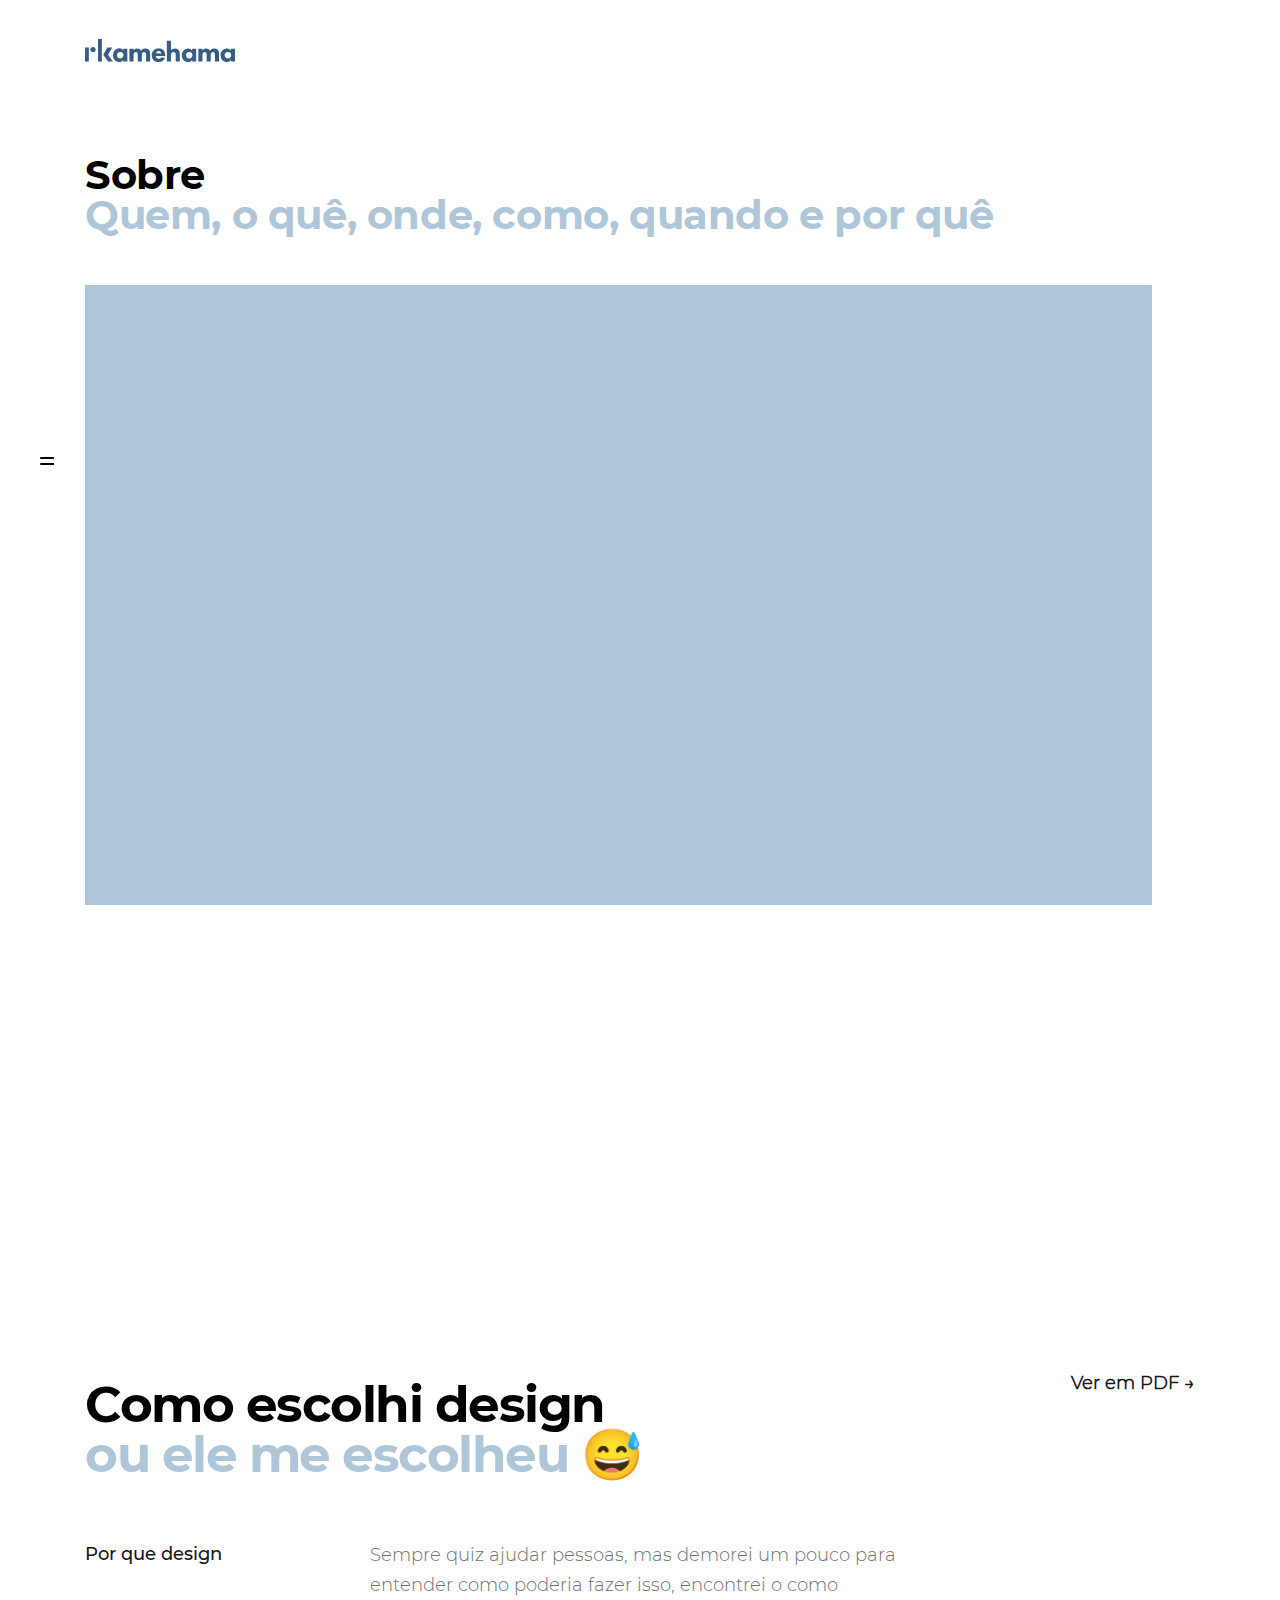
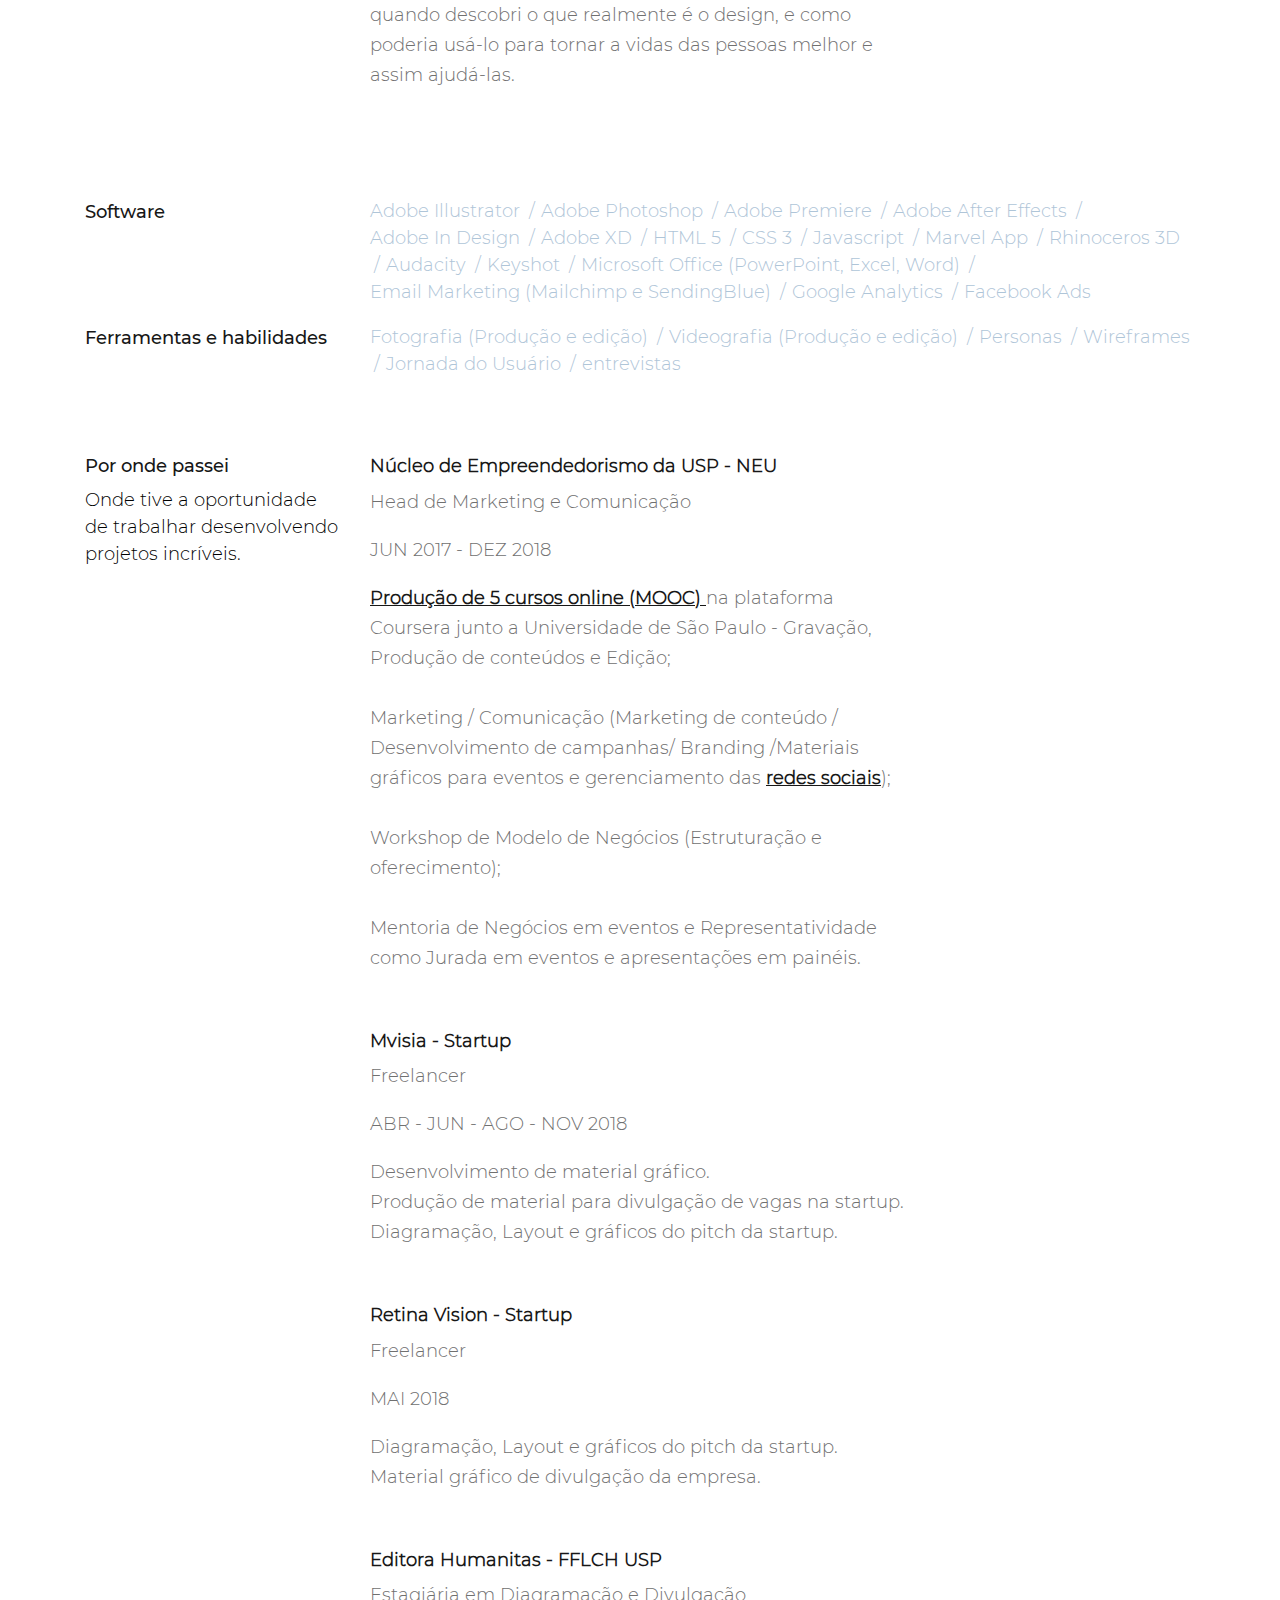
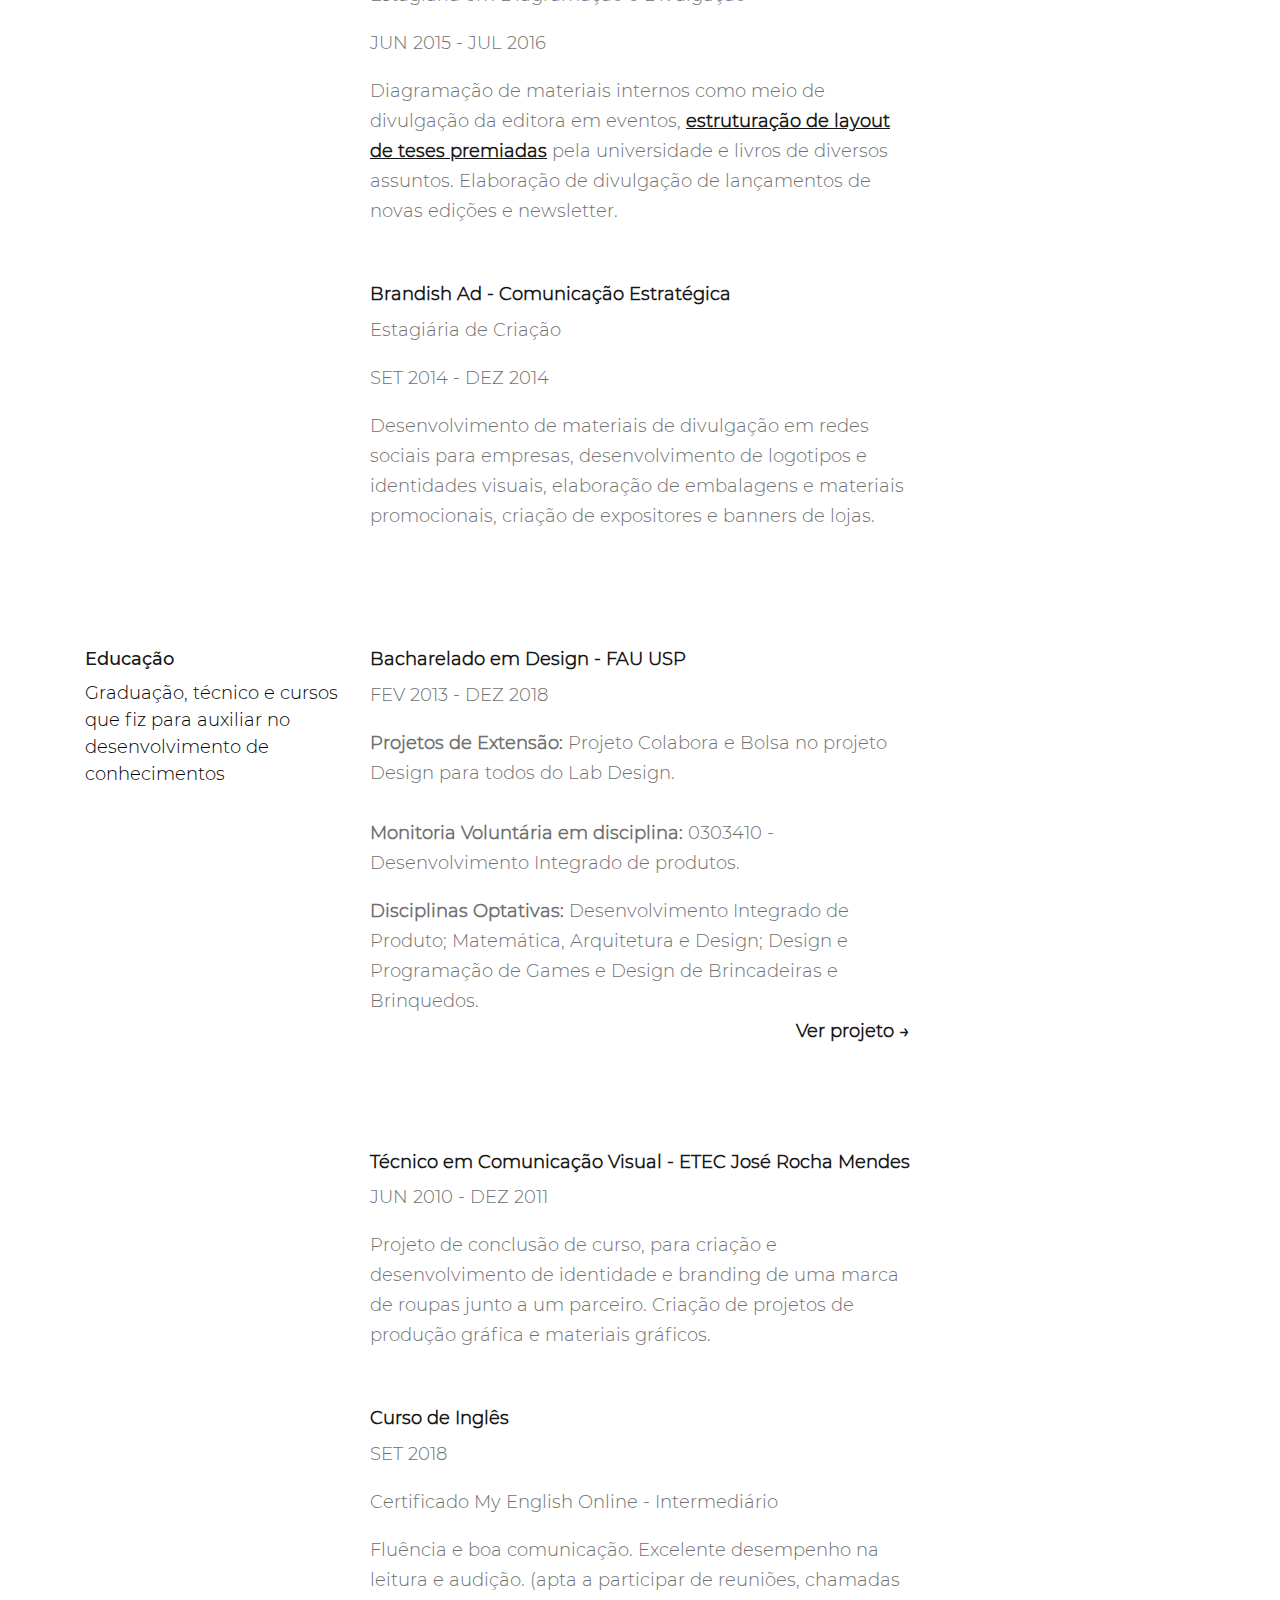
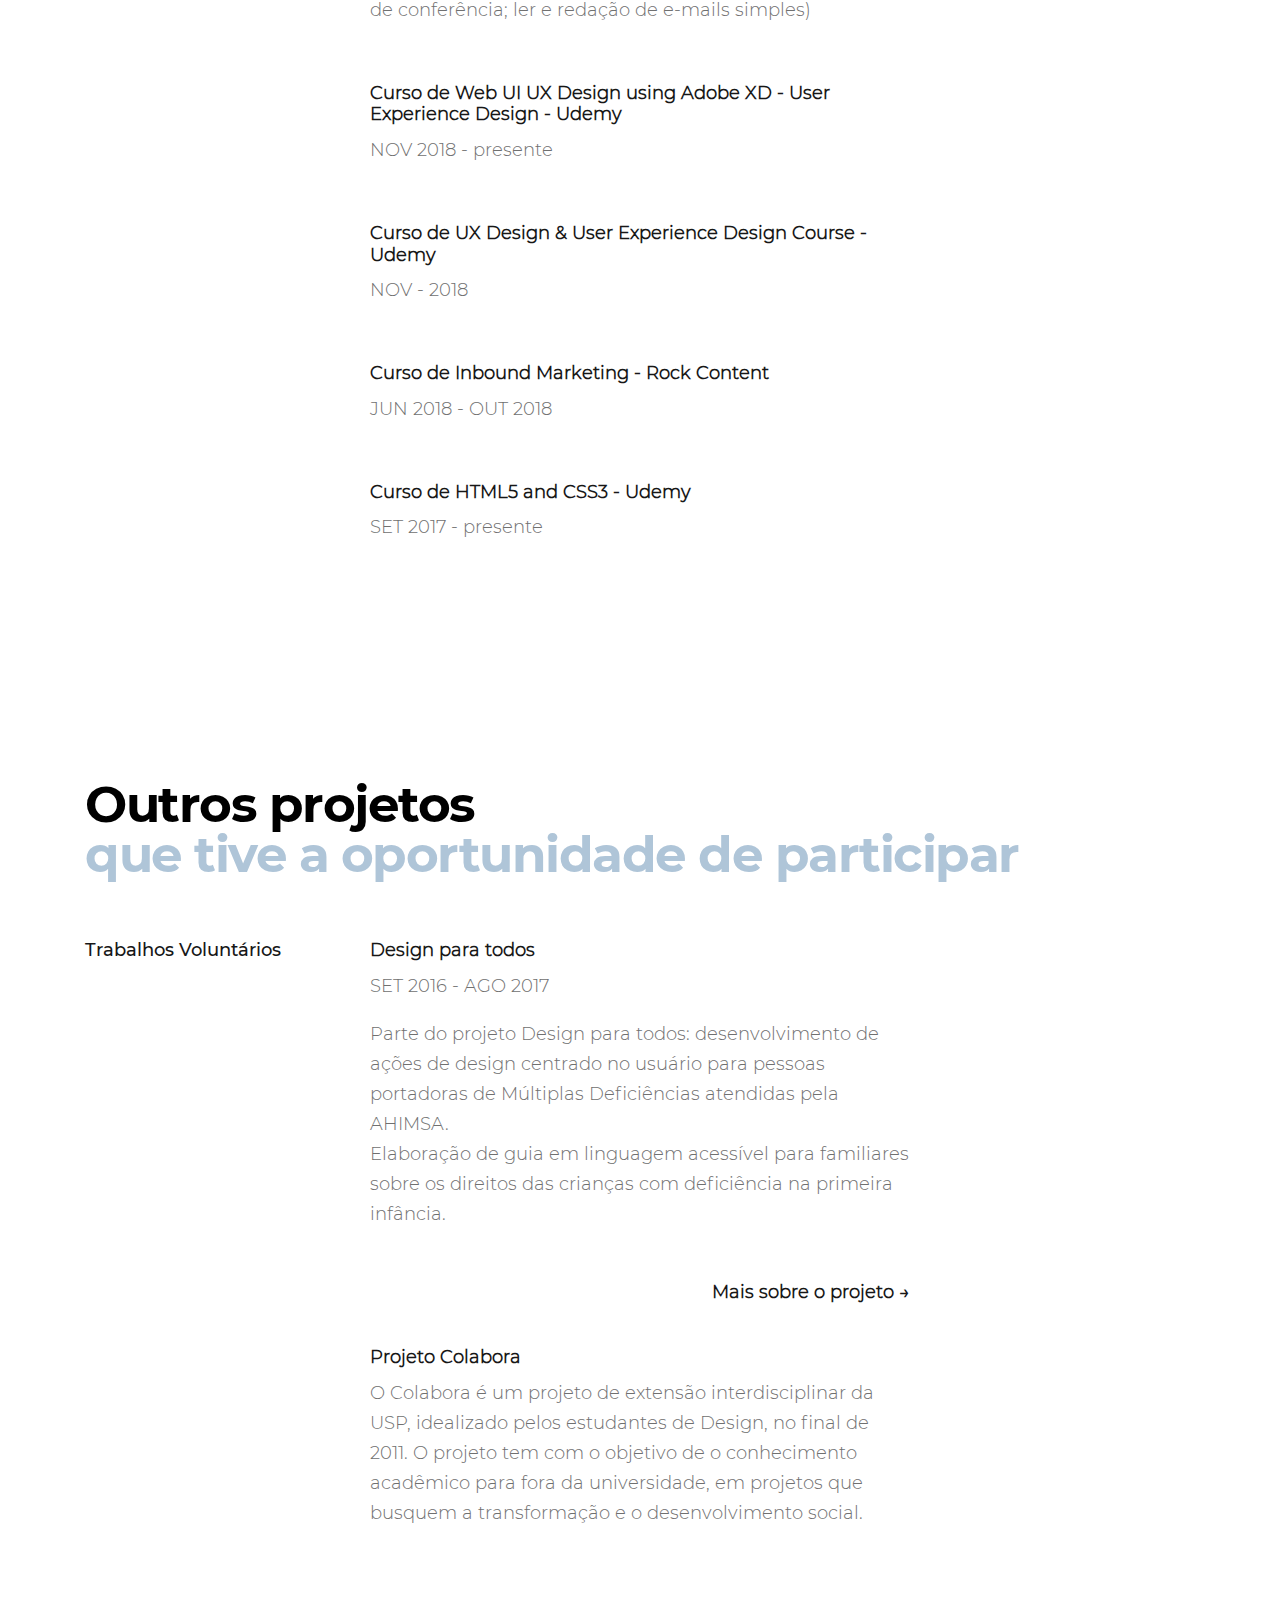
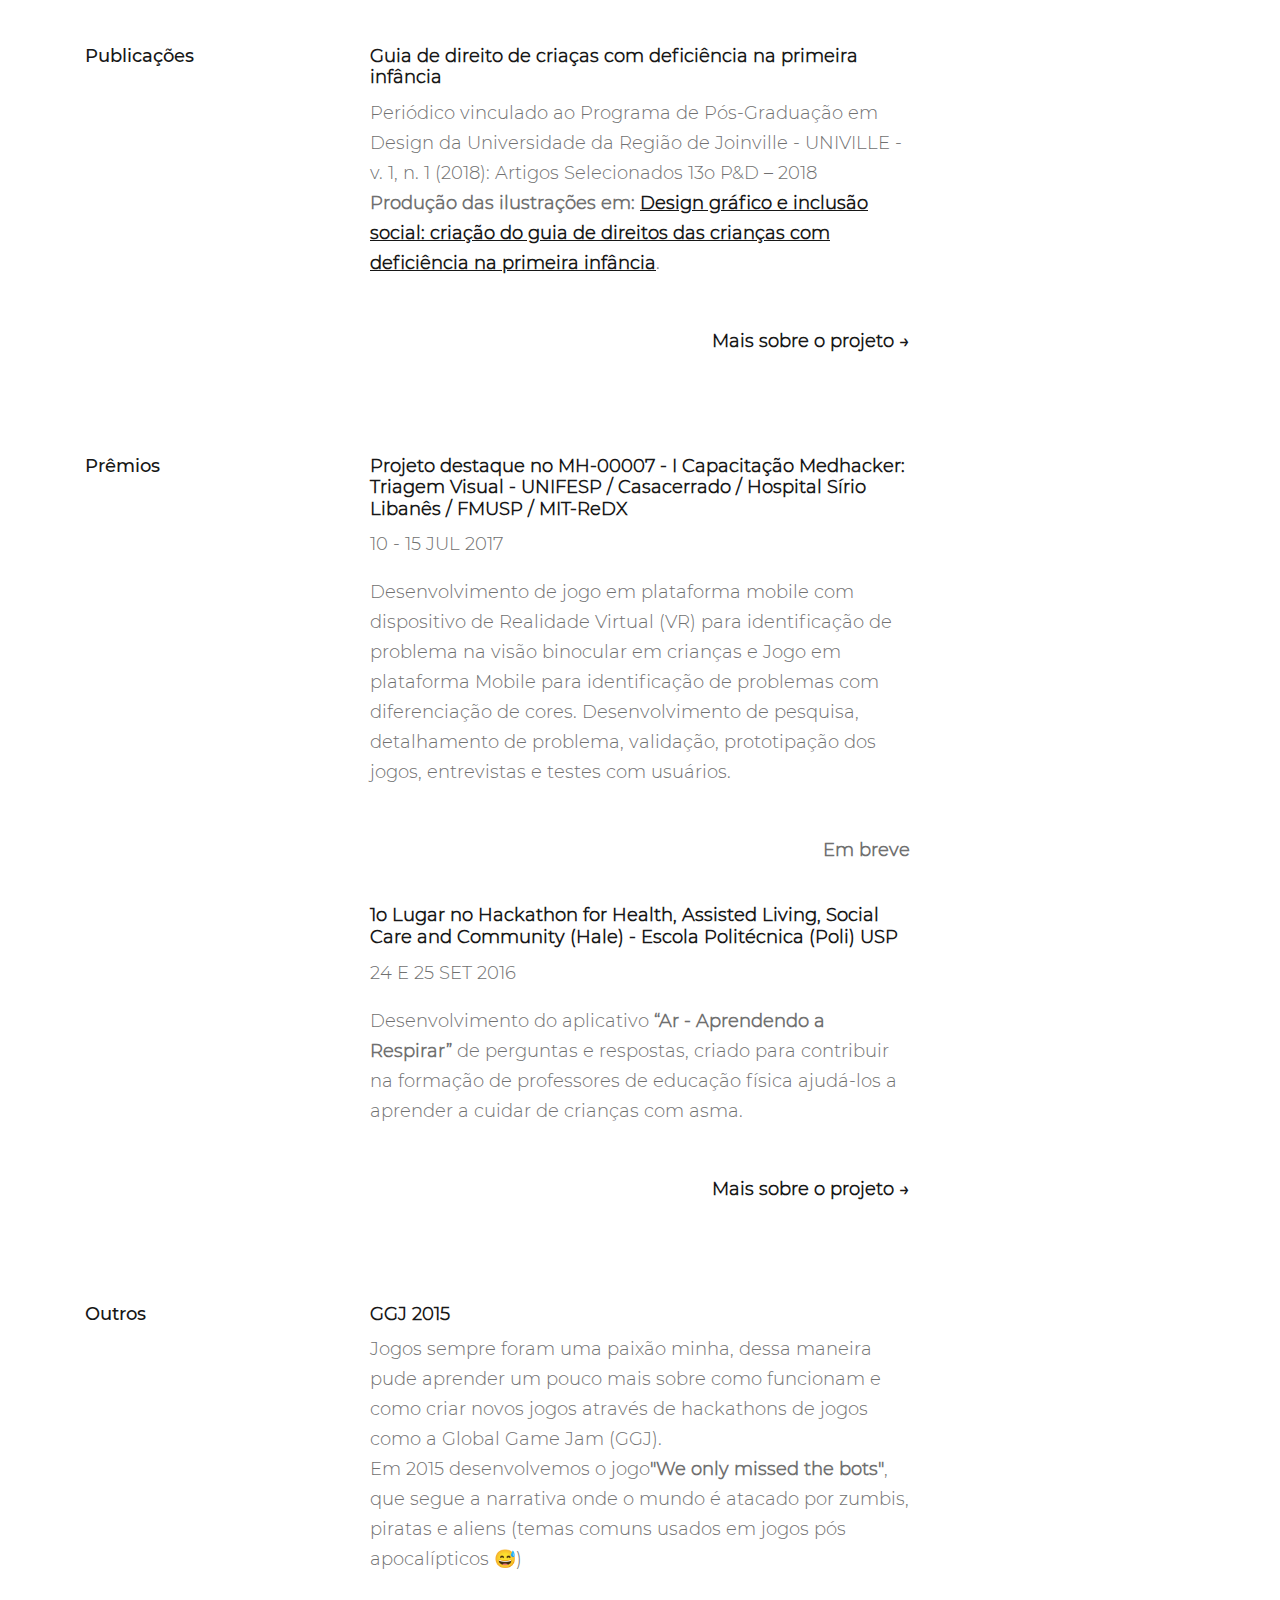
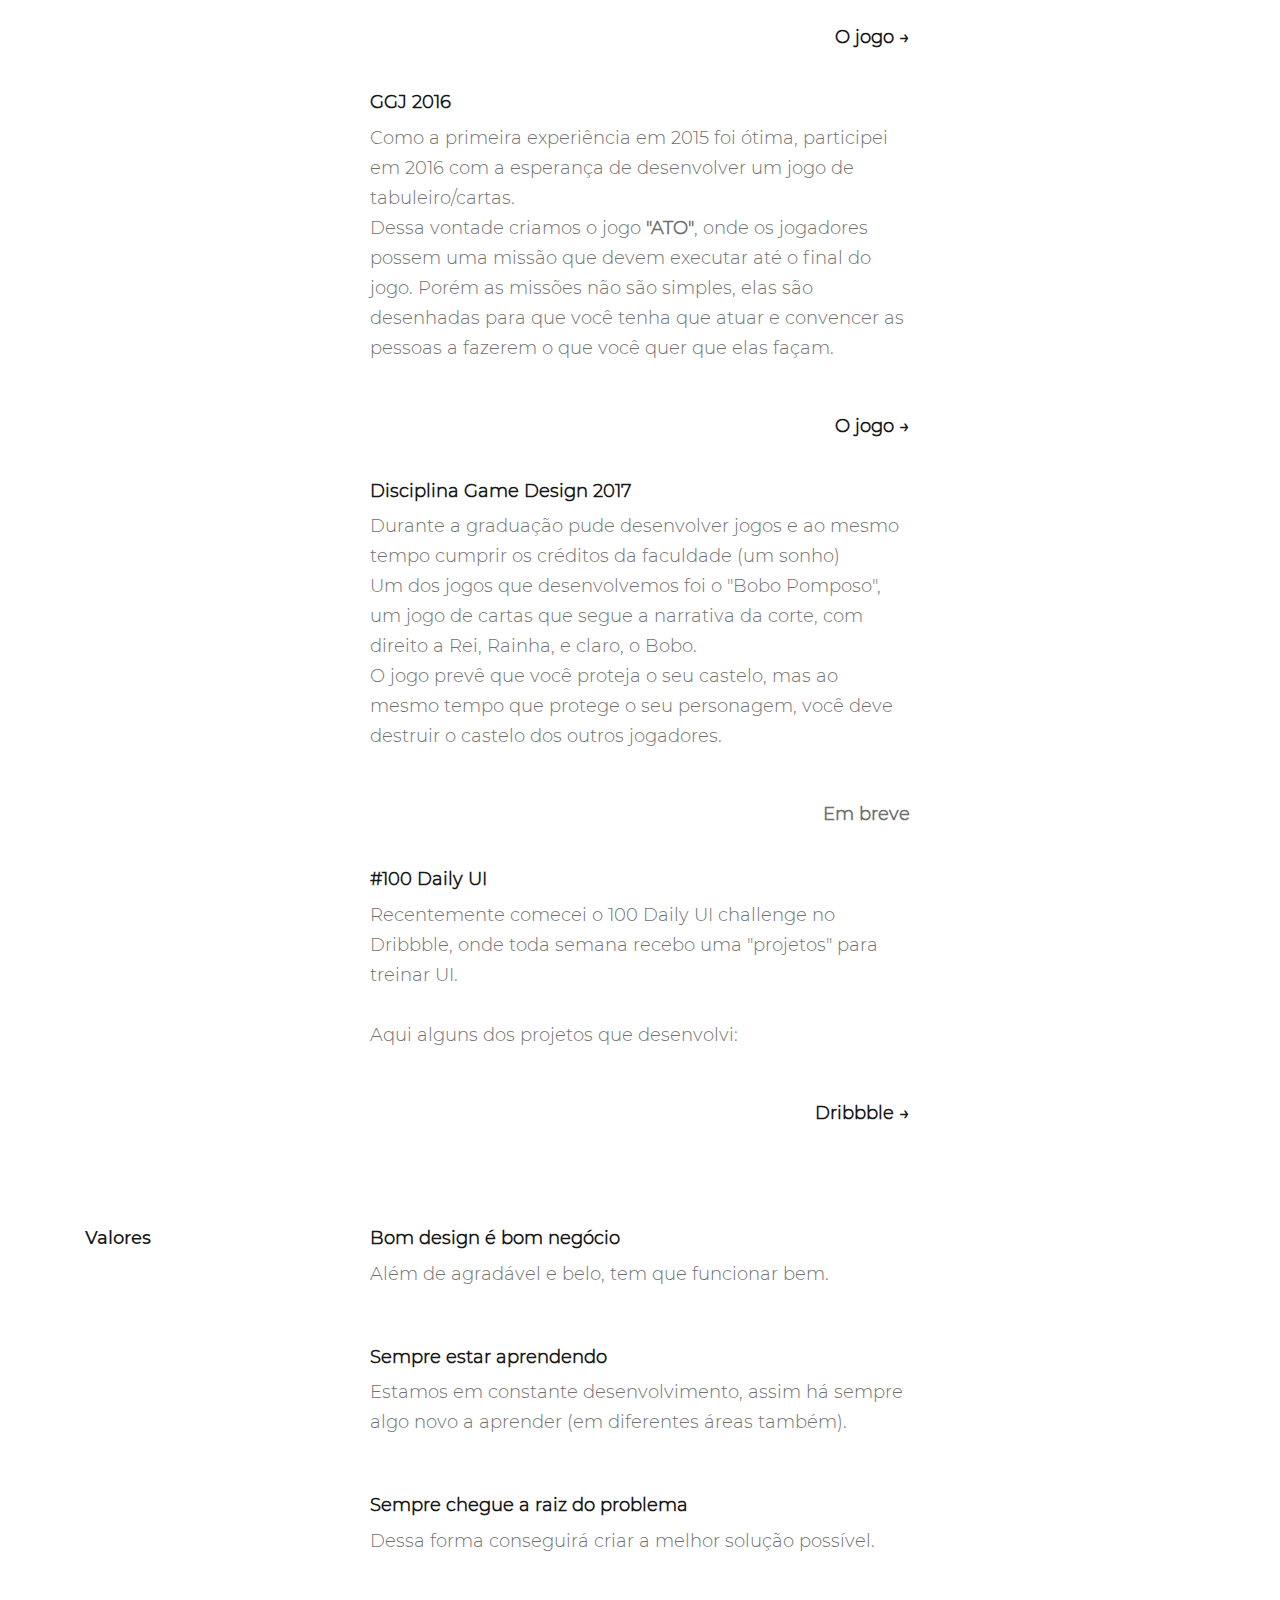
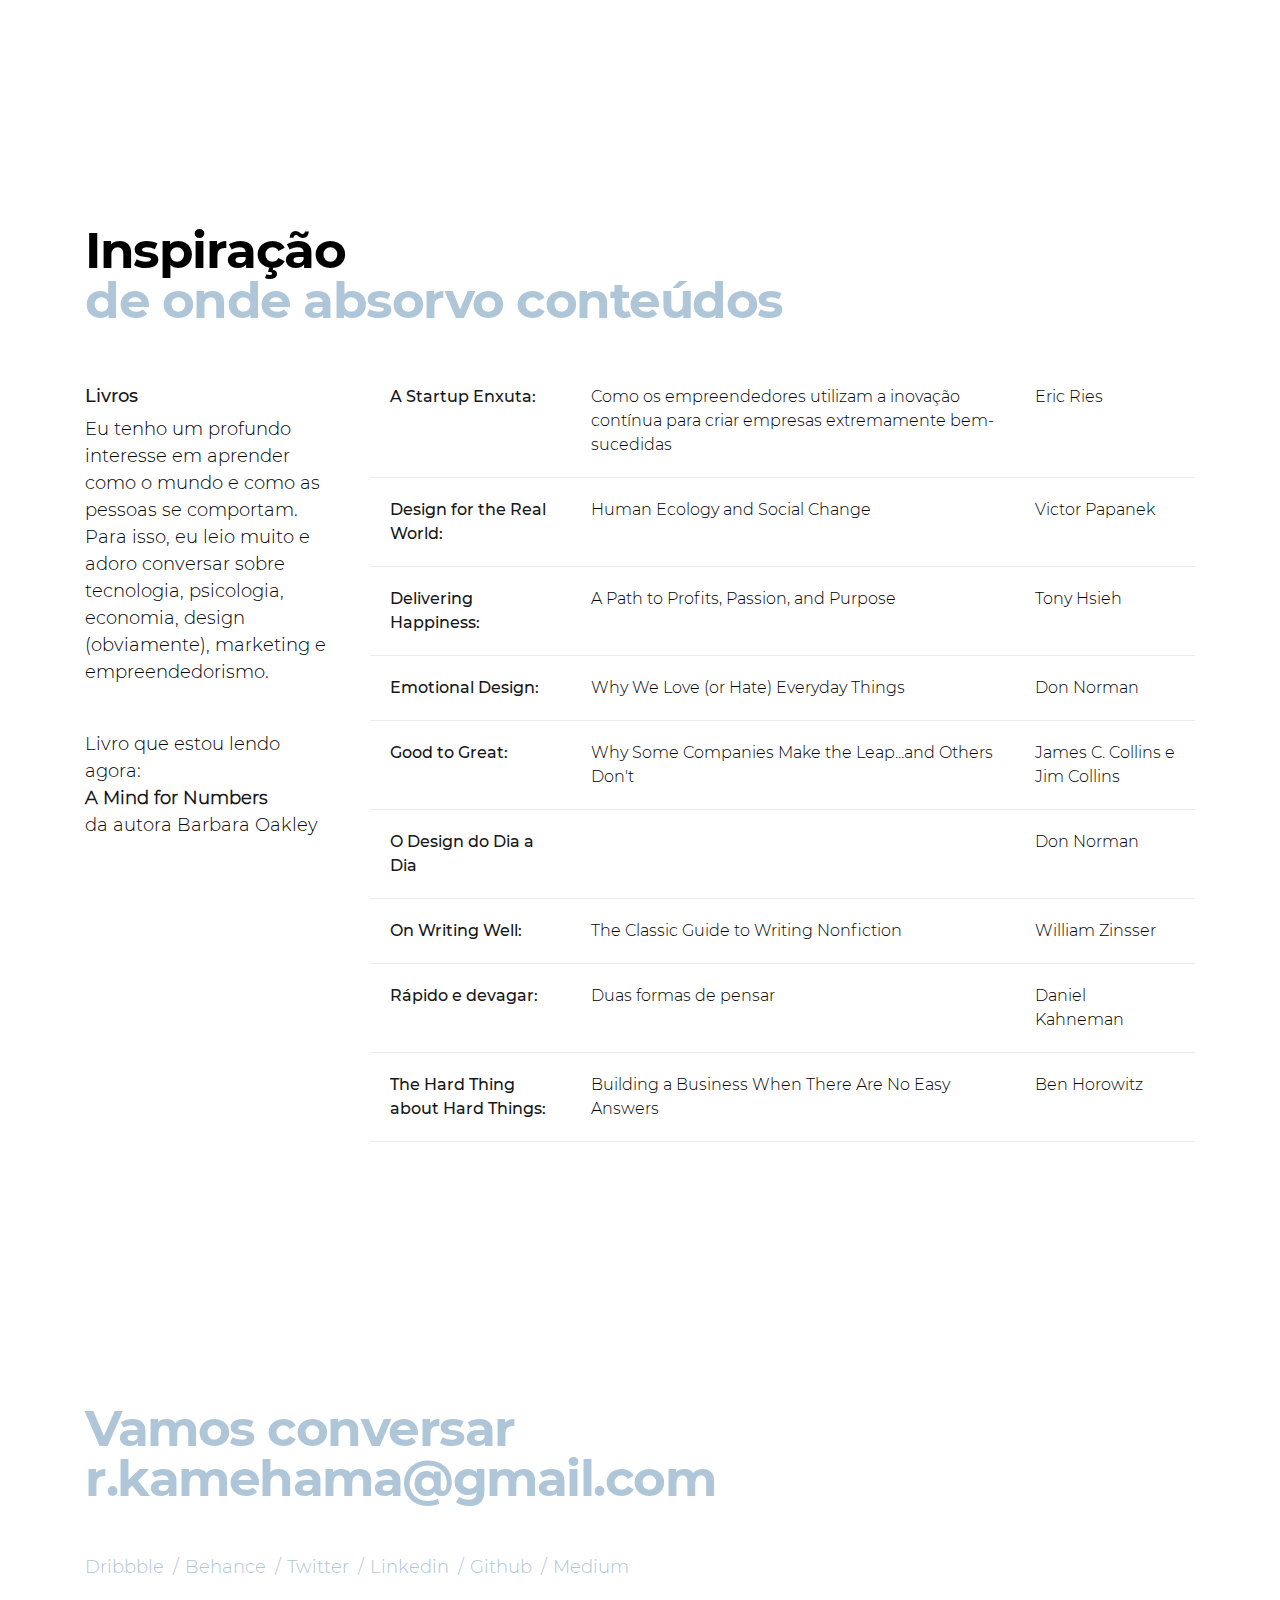
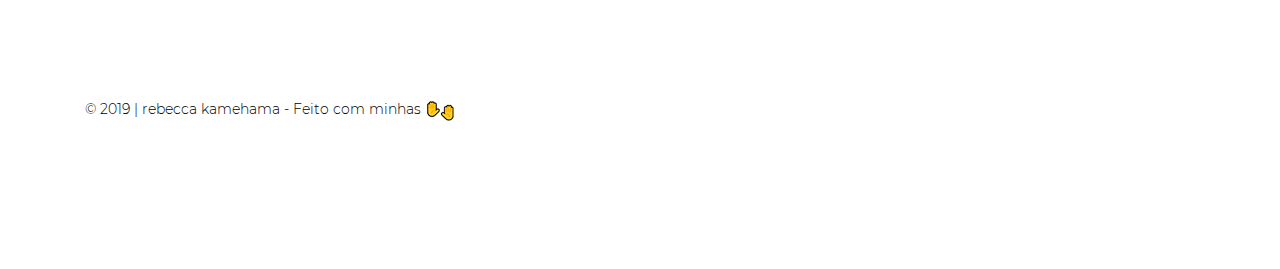
<file: about.html>
<!DOCTYPE html>
<html lang="pt">
<!-- Olá 👋,
Vejo que você como eu tem interesse em ver o código de outros sites 🙃
Acho muito legal e gosto de encorajar as pessoas a fazerem isso, assim fique a vontade para dar uma conferida e se quiser deixar alguns comentários, ou conversar, mande uma e-mail pra mim em: r.kamehama@gmail.com
Você pode ver o código completo no meu github em https://github.com/rebeccakamehama 😊-->

<!-- Tudo que vem antes do pescoço -->

<head>

	<meta charset="utf-8">
	<meta name="description" content="Sou designer de produto e experiência, apaixonada por 
trabalhar em equipes interdisciplinares, acessibilidade, inclusão e No momento estou buscando um emprego full-time na área 😃">
	<meta property="og:title" content="Rebecca Kamehama" />
	
	<meta name="author" content="Rebecca">
	<meta name="twitter:card" content="#" />
	<meta name="twitter:site" content="#" />
	<meta name="twitter:creator" content="#" />
	<link rel="apple-touch-icon" sizes="180x180" href="#">
	<link rel="icon" type="image/png" sizes="32x32" href="#">
	<link rel="icon" type="image/png" sizes="16x16" href="#">
	<link rel="manifest" href="#">
	<link rel="mask-icon" href="#" color="#171717">
	<meta name="theme-color" content="#ffffff">

	<title>Rebecca Kamehama | Sobre Mim 😄</title>
		<link rel="shortcut icon" type="image/png" href="/images/favicon.png">

	<!-- Bootstrap core CSS -->
	<link href="../css/bootstrap.min.css" rel="stylesheet">

	<!-- CSS -->
	<link href="../css/becca.css" rel="stylesheet">

	<script src="../js/animation.js"></script>
	<script src="../js/anime.min.js"></script>
	<script>
	</script>
	
	<!-- Global site tag (gtag.js) - Google Analytics -->
<script async src="https://www.googletagmanager.com/gtag/js?id=UA-132773966-1"></script>
<script>
  window.dataLayer = window.dataLayer || [];
  function gtag(){dataLayer.push(arguments);}
  gtag('js', new Date());

  gtag('config', 'UA-132773966-1');
</script>


</head>

<!--Tudo que vem depois do Pescoço-->

<body>
	<div id="main">

		<!-- MENU começo -->

		<div class="menu">
			<div class="close">
				<a href="#"><img src="../images/close.svg"></a>
			</div>
			<div class="container">
				<div class="row">
					<div class="col-12">
						<h1 class="brand"><a href="../index.html" class="name"><img src="../images/logo-branco.svg" alt="rkamehama" width="150" height="auto"></a></h1>
						<ul class="menu-list">
							<li class="voci-menu  "><a href="../index.html">Home</a></li>
							<li class="voci-menu "><a href="/projects.html">Projetos</a></li>
							<li class="voci-menu active"><a href="/about.html">Sobre</a></li>

						</ul>
					</div>
					<div class="info col-md-12">
						<div class="question voci-menu">
							<h3>Saiba Mais</h3>
						</div>
						<ul class="links">
							<li class="footer"><a class="dribbble" href="https://dribbble.com/rebeccakamehama" target="_blank">Dribbble</a></li>
							<li class="footer"><a class="behance" href="https://www.behance.net/rebeccakamehama" target="_blank">Behance</a></li>
							<li class="footer"><a class="twitter" href="https://twitter.com/rebeccakamehama" target="_blank">Twitter</a></li>
							<li class="footer"><a class="linkedin" href="https://www.linkedin.com/in/rebecca-kamehama/" target="_blank">Linkedin</a></li>
							<li class="footer"><a class="github" href="https://github.com/rebeccakamehama" target="_blank">Github</a></li>
							<li class="footer"><a class="medium" href="https://medium.com/@rebeccakamehama" target="_blank">Medium</a></li>

						</ul>
					</div>
				</div>
			</div>
		</div>

		<!-- MENU fim -->

		<div class="container">
			<div class="hamburger hidden">
				<a class="menu-btn" href="#"><img src="../images/hamburger.svg"></a>
			</div>
			<div id="page-title" class="home hidden">
				<a href="../index.html" class="name"><img src="../images/logo-cinza.svg" alt="rkamehama" width="100" height="auto"></a>

			</div>

			<!-- Apresentação começo -->
			<section class="hero second-page">
				<h1 class="brand"><a href="../index.html" class="name"><img src="../images/logo-azul.svg" alt="rkamehama" width="150" height="auto"></a></h1>
				<h2 class="secondtitle herotitle">Sobre<br><span>Quem, o quê, onde, como, quando e por quê</span></h2>
				<div class="hero_second_img second_page_img">
					<div class="image"></div>
				</div>
			</section>

			<section class="about-page">
										<p><a class="link" href="https://drive.google.com/file/d/1p358Nx37VD0TRaK2eoP7wW-cwEUOCXVL/view?usp=sharing"><strong>Ver em PDF →</strong></a></p>

				<h2 class="bigtitle sectitle">Como escolhi design<br><span>ou ele me escolheu 😅</span></h2>
				<div class="row qa">
					<div class="col-md-3 question qanda padding">
						<h3>Por que design</h3>
					</div>
					<div class="col-md-6 answer qanda">
						<p>Sempre quiz ajudar pessoas, mas demorei um pouco para entender como poderia fazer isso, encontrei o como quando descobri o que realmente é o design, e como poderia usá-lo para tornar a vidas das pessoas melhor e assim ajudá-las.</p>
					</div>
				</div>
				
				<div class="row qa" id="contact">
					<div class="question col-md-3 footer">
						<h3>Software</h3>
					</div>
					<div class="info col-md-9">
						<ul class="links">
							<li class="footer"><a href="projects/guiadedireitos.html" target="_blank" class="dribbble">Adobe Illustrator</a></li>
							<li class="footer"><a href="projects/guiadedireitos.html" target="_blank" class="dribbble">Adobe Photoshop</a></li>
							<li class="footer"><a href="projects/cursosonline.html" target="_blank" class="dribbble">Adobe Premiere</a></li>
							<li class="footer"><a href="projects/ar.html" target="_blank" class="dribbble">Adobe After Effects</a></li>
							<li class="footer"><a  target="_blank" class="dribbble">Adobe In Design</a></li>
							<li class="footer"><a  target="_blank" class="dribbble">Adobe XD</a></li>
							<li class="footer"><a  target="_blank" class="dribbble">HTML 5</a></li>
							<li class="footer"><a  target="_blank" class="dribbble">CSS 3</a></li>
							<li class="footer"><a  target="_blank" class="dribbble">Javascript</a></li>
							<li class="footer"><a  target="_blank" class="dribbble">Marvel App</a></li>
							<li class="footer"><a href="projects/passoapasso.html" target="_blank" class="dribbble">Rhinoceros 3D</a></li>
							
							<li class="footer"><a href="projects/cursosonline.html" target="_blank" class="dribbble">Audacity</a></li>
							
							<li class="footer"><a href="projects/passoapasso.html" target="_blank" class="dribbble">Keyshot</a></li>
							<li class="footer"><a  class="dribbble">Microsoft Office (PowerPoint, Excel, Word)</a></li>
							<li class="footer"><a  class="dribbble">Email Marketing (Mailchimp e SendingBlue)</a></li>
							<li class="footer"><a  class="dribbble">Google Analytics</a></li>
							<li class="footer"><a  class="dribbble">Facebook Ads</a></li>

						</ul>
					</div>
					<br>
					<br>
<div class="question col-md-3 footer">
						<h3>Ferramentas e habilidades </h3>
					</div>
					<div class="info col-md-9">
						<ul class="links">
							<li class="footer"><a href="projects/passoapasso.html" target="_blank" class="dribbble">Fotografia (Produção e edição)</a></li>
							<li class="footer"><a href="projects/cursosonline.html" target="_blank" class="dribbble">Videografia (Produção e edição)</a></li>
							<li class="footer"><a  target="_blank" class="dribbble">Personas</a></li>
							<li class="footer"><a href="projects/ar.html" target="_blank" class="dribbble">Wireframes</a></li>
							<li class="footer"><a href="projects/passoapasso.html" target="_blank" class="dribbble">Jornada do Usuário</a></li>
							<li class="footer"><a href="projects/ar.html" target="_blank" class="dribbble">entrevistas</a></li>

						</ul>
					</div>
				</div>

				
				
				<div class="row qa">
					<div class="col-md-3 question qanda">
						<h3>Por onde passei</h3>
						<p>Onde tive a oportunidade de trabalhar desenvolvendo projetos incríveis.</p>
					</div>
					<div class="col-md-6 answer qanda">
						<h3><a href="http://uspempreende.org"><strong>Núcleo de Empreendedorismo da USP - NEU</strong></a></h3>
						<p>Head de Marketing e Comunicação</p>
						<p> JUN 2017 - DEZ 2018</p>
						<p><a href="/projects/cursosonline.html" class="links"><strong><u>Produção de 5 cursos online (MOOC) </u></strong></a>na plataforma Coursera junto a Universidade de São Paulo - Gravação, Produção de conteúdos e Edição; <br>
							<br> Marketing / Comunicação (Marketing de conteúdo / Desenvolvimento de campanhas/ Branding /Materiais gráficos para eventos e gerenciamento das <a href="https://www.facebook.com/uspempreende/"><strong><u>redes sociais</u></strong></a>);<br>
							<br> Workshop de Modelo de Negócios (Estruturação e oferecimento); <br>
							<br> Mentoria de Negócios em eventos e Representatividade como Jurada em eventos e apresentações em painéis.</p>
					</div>
					<div class="col-md-6 answer qanda offset-md-3">
						<h3><a href="http://mvisia.com.br"><strong>Mvisia - Startup</strong></a></h3>
						<p>Freelancer</p>
						<p>ABR - JUN - AGO - NOV 2018</p>
						<p>Desenvolvimento de material gráfico.<br> Produção de material para divulgação de vagas na startup. <br> Diagramação, Layout e gráficos do pitch da startup.</p>
					</div>
					<div class="w-100"></div>
					<div class="col-md-6 answer qanda offset-md-3">
						<h3><a href="https://www.retinavision.com.br"><strong>Retina Vision - Startup</strong></a></h3>
						<p>Freelancer</p>
						<p>MAI 2018</p>
						<p> Diagramação, Layout e gráficos do pitch da startup. <br> Material gráfico de divulgação da empresa.</p>
					</div>
					<div class="w-100"></div>

					<div class="col-md-6 answer qanda offset-md-3">
						<h3><a href="http://editora.fflch.usp.br/"><strong>Editora Humanitas - FFLCH USP</strong></a></h3>
						<p>Estagiária em Diagramação e Divulgação</p>
						<p> JUN 2015 - JUL 2016</p>
						<p>Diagramação de materiais internos como meio de divulgação da editora em eventos, <a href="http://spap.fflch.usp.br/sites/spap.fflch.usp.br/files/Pos_Hern%C3%A1n%20Enrique%20Lara%20S%C3%A1ez.pdf" class="links"><strong><u>estruturação de layout de teses premiadas</u></strong></a> pela universidade e livros de diversos assuntos. Elaboração de divulgação de lançamentos de novas edições e newsletter.</p>
					</div>
					<div class="w-100"></div>
					<div class="col-md-6 answer qanda offset-md-3">
						<h3><strong>Brandish Ad - Comunicação Estratégica</strong></h3>
						<p>Estagiária de Criação</p>
						<p>SET 2014 - DEZ 2014</p>
						<p>Desenvolvimento de materiais de divulgação em redes sociais para empresas, desenvolvimento de logotipos e identidades visuais, elaboração de embalagens e materiais promocionais, criação de expositores e banners de lojas.</p>
					</div>
				</div>
				<div class="row qa">
					<div class="col-md-3 question qanda">
						<h3>Educação</h3>
						<p>Graduação, técnico e cursos que fiz para auxiliar no desenvolvimento de conhecimentos</p>
					</div>
					<div class="col-md-6 answer qanda">
						<h3><strong>Bacharelado em Design - FAU USP</strong></h3>
						<p>FEV 2013 - DEZ 2018</p>
						<p><strong>Projetos de Extensão: </strong> Projeto Colabora e Bolsa no projeto Design para todos do Lab Design. <br><br>
							<strong>Monitoria Voluntária em disciplina:</strong> 0303410 - Desenvolvimento Integrado de produtos.</p>
							<p><strong>Disciplinas Optativas:</strong> Desenvolvimento Integrado de Produto; Matemática, Arquitetura e Design; Design e Programação de Games e  Design de Brincadeiras e Brinquedos. <a class="link" href="projects/passoapasso.html"><strong>Ver projeto →</strong></a></p>	 <br>																
<br>

							</p>
					</div>
					<div class="col-md-6 answer qanda offset-md-3">
						<h3><strong>Técnico em Comunicação Visual - ETEC José Rocha Mendes</strong></h3>
						<p>JUN 2010 - DEZ 2011</p>
						<p>Projeto de conclusão de curso, para criação e desenvolvimento de identidade e branding de uma marca de roupas junto a um parceiro. Criação de projetos de produção gráfica e materiais gráficos.</p>
					</div>
					<div class="w-100"></div>
					<div class="col-md-6 answer qanda offset-md-3">
						<h3><strong>Curso de Inglês</strong></h3>
						<p>SET 2018</p>
						<p>Certificado My English Online - Intermediário</p>
						<p>Fluência e boa comunicação. Excelente desempenho na leitura e audição. (apta a participar de reuniões, chamadas de conferência; ler e redação de e-mails simples)</p>
					</div>
					<div class="w-100"></div>
					<div class="col-md-6 answer qanda offset-md-3">
						<h3><strong>Curso de Web UI UX Design using Adobe XD - User Experience Design - Udemy</strong></h3>
						<p>NOV 2018 - presente</p>
					</div>
					<div class="w-100"></div>
					<div class="col-md-6 answer qanda offset-md-3">
						<h3><strong>Curso de UX Design & User Experience Design Course - Udemy</strong></h3>
						<p>NOV - 2018</p>
					</div>
					<div class="w-100"></div>
					<div class="col-md-6 answer qanda offset-md-3">
						<h3><strong>Curso de Inbound Marketing - Rock Content</strong></h3>
						<p>JUN 2018 - OUT 2018</p>
						

					</div>
					<div class="w-100"></div>
					<div class="col-md-6 answer qanda offset-md-3">
						<h3><strong>Curso de HTML5 and CSS3 - Udemy</strong></h3>
						<p>SET 2017 - presente</p>
					</div>

				</div>
				
				<h2 class="bigtitle sectitle">Outros projetos<br><span>que tive a oportunidade de participar</span></h2>
				<div class="row qa">
					<div class="col-md-3 question qanda">
						<h3>Trabalhos Voluntários</h3>

					</div>

					<div class="col-md-6 answer qanda">
						<h3><strong>Design para todos</strong></h3>
						<p>SET 2016 - AGO 2017</p>
						<p>Parte do projeto Design para todos: desenvolvimento de ações de design centrado no usuário para pessoas portadoras de Múltiplas Deficiências atendidas pela AHIMSA. <br> Elaboração de guia em linguagem acessível para familiares sobre os direitos das crianças com deficiência na primeira infância.</p>
						<p><a class="link" href="projects/guiadedireitos.html"><strong>Mais sobre o projeto →</strong></a></p>

					</div>
					<div class="col-md-6 answer qanda offset-md-3">
						<h3><strong>Projeto Colabora</strong></h3>
						<p>O Colabora é um projeto de extensão interdisciplinar da USP, idealizado pelos estudantes de Design, no final de 2011. O projeto tem com o objetivo  de o conhecimento acadêmico para fora da universidade, em projetos que busquem a transformação e o desenvolvimento social.<br></p>
					</div>
					<div class="w-100"></div>
					

				</div>

				<div class="row qa">
					<div class="col-md-3 question qanda">
						<h3>Publicações</h3>

					</div>

					<div class="col-md-6 answer qanda">
						<h3><strong>Guia de direito de criaças com deficiência na primeira infância</strong></h3>
						<p>Periódico vinculado ao Programa de Pós-Graduação em Design da Universidade da Região de Joinville - UNIVILLE - v. 1, n. 1 (2018): Artigos Selecionados 13o P&D – 2018 <br>
							<strong>Produção das ilustrações em: </strong><a href="http://periodicos.univille.br/index.php/Plural_Design/article/view/624/541"><strong><u>Design gráfico e inclusão social: criação do guia de direitos das crianças com deficiência na primeira infância</u></strong></a>.</p>
						<p><a class="link" href="projects/guiadedireitos.html"><strong>Mais sobre o projeto →</strong></a></p>
					</div>
				</div>

				<div class="row qa">
					<div class="col-md-3 question qanda">
						<h3>Prêmios</h3>
					</div>
					<div class="col-md-6 answer qanda ">
						<h3><strong>Projeto destaque no MH-00007 - I Capacitação Medhacker: Triagem Visual - UNIFESP / Casacerrado / Hospital Sírio Libanês / FMUSP / MIT-ReDX </strong></h3>
						<p>10 - 15 JUL 2017</p>
						<p>Desenvolvimento de jogo em plataforma mobile com dispositivo de Realidade Virtual (VR) para identificação de problema na visão binocular em crianças e Jogo em plataforma Mobile para identificação de problemas com diferenciação de cores. Desenvolvimento de pesquisa, detalhamento de problema, validação, prototipação dos jogos, entrevistas e testes com usuários. <p><a class="link" ><strong>Em breve</strong></a></p> </p>
					</div>

					<div class="w-100"></div>

					<div class="col-md-6 answer qanda offset-md-3">


						<h3><strong>1o Lugar no  Hackathon for Health, Assisted Living, Social Care and Community (Hale) - Escola Politécnica (Poli) USP</strong></h3>
						<p>24 E 25 SET 2016</p>
						<p>Desenvolvimento do aplicativo <strong>“Ar - Aprendendo a Respirar”</strong> de perguntas e respostas, criado para contribuir na formação de professores de educação física ajudá-los a aprender a cuidar de crianças com asma.</p>
						<p><a class="link" href="projects/ar.html"><strong>Mais sobre o projeto →</strong></a></p>

					</div>

				</div>

				<div class="row qa">
					<div class="col-md-3 question qanda">
						<h3>Outros</h3>
					</div>
										<div class="col-md-6 answer qanda">
						<h3><strong>GGJ 2015</strong></h3>
						<p>Jogos sempre foram uma paixão minha, dessa maneira pude aprender um pouco mais sobre como funcionam e como criar novos jogos através de hackathons de jogos como a Global Game Jam (GGJ). <br> Em 2015 desenvolvemos o jogo<strong>"We only missed the bots"</strong>, que segue a narrativa onde o mundo é atacado por zumbis, piratas e aliens (temas comuns usados em jogos pós apocalípticos 😅) </p>
												<p><a class="link" href="https://globalgamejam.org/2015/games/we-only-missed-bots"><strong>O jogo →</strong></a></p>

					</div>
					<div class="w-100"></div>
					<div class="col-md-6 answer qanda offset-md-3">
						<h3><strong>GGJ 2016</strong></h3>
						<p>Como a primeira experiência em 2015 foi ótima, participei em 2016 com a esperança de desenvolver um jogo de tabuleiro/cartas. <br> Dessa vontade criamos o jogo <strong>"ATO"</strong>, onde os jogadores possem uma missão que devem executar até o final do jogo. Porém as missões não são simples, elas são desenhadas para que você tenha que atuar e convencer as pessoas a fazerem o que você quer que elas façam. </p>
						<p><a class="link" href="https://globalgamejam.org/2016/games/ato"><strong>O jogo →</strong></a></p>
					</div>
					<div class="w-100"></div>
					<div class="col-md-6 answer qanda offset-md-3">
						<h3><strong>Disciplina Game Design 2017</strong></h3>
						<p>Durante a  graduação pude desenvolver jogos e ao mesmo tempo cumprir os créditos da faculdade (um sonho)<br> Um dos jogos que desenvolvemos foi o "Bobo Pomposo", um jogo de cartas que segue a narrativa da corte, com direito a Rei, Rainha, e claro, o Bobo. <br> O jogo prevê que você proteja o seu castelo, mas ao mesmo tempo que protege o seu personagem, você deve destruir o castelo dos outros jogadores.</p>
						<p><a class="link" ><strong>Em breve</strong></a></p>
					</div>
										<div class="w-100"></div>

					<div class="col-md-6 answer qanda offset-md-3">
						<h3><strong>#100 Daily UI </strong></h3>
						<p>Recentemente comecei o 100 Daily UI  challenge no Dribbble, onde toda semana recebo uma "projetos" para treinar UI. <br> <br> Aqui alguns dos projetos que desenvolvi:  </p>
												<p><a class="link" href="https://dribbble.com/rebeccakamehama"><strong>Dribbble →</strong></a></p>

					</div>
				</div>

				<div class="row qa">
					<div class="col-md-3 question qanda">
						<h3>Valores</h3>
					</div>
					<div class="col-md-6 answer qanda">
						<h3><strong>Bom design é bom negócio</strong></h3>
						<p>Além de agradável e belo, tem que funcionar bem.</p>
					</div>
					<div class="w-100"></div>
					<div class="col-md-6 answer qanda offset-md-3">
						<h3><strong>Sempre estar aprendendo</strong></h3>
						<p>Estamos em constante desenvolvimento, assim há sempre algo novo a aprender (em diferentes áreas também).</p>
					</div>
					<div class="w-100"></div>
					<div class="col-md-6 answer qanda offset-md-3">
						<h3><strong>Sempre chegue a raiz do problema</strong></h3>
						<p>Dessa forma conseguirá criar a melhor solução possível.</p>
					</div>
					
					
				</div>

			</section>

			<br>
			<br>
			<br>
			<br>
			<br>
			<br>
			<section class="about-page">
				<h2 class="bigtitle sectitle">Inspiração<br><span>de onde absorvo conteúdos</span></h2>
				<div class="row qa">
					<div class="col-md-3 question qanda">
						<h3>Livros</h3>
						<p>
							Eu tenho um profundo interesse em aprender como o mundo e como as pessoas se comportam. Para isso, eu leio muito e adoro conversar sobre tecnologia, psicologia, economia, design (obviamente), marketing e empreendedorismo.</p>
						<br>
						<p>Livro que estou lendo agora: <br> <a href="https://www.goodreads.com/book/show/18693655-a-mind-for-numbers?from_search=true" class="book"><strong>A Mind for Numbers </strong></a>  <br>da autora Barbara Oakley</p>
					</div>

					<div class="col-md-9" class="links">
						<table class="table qanda">
							<tbody>
								<tr>
									<td class="name"><a class="book" href="https://www.goodreads.com/book/show/31294200-a-startup-enxuta">A Startup Enxuta:</a></td>
									<td>Como os empreendedores utilizam a inovação contínua para criar empresas extremamente bem-sucedidas</td>
									<td>Eric Ries</td>
								</tr>
								<tr>
									<td class="name"><a class="book" href="https://www.goodreads.com/book/show/190560.Design_for_the_Real_World?from_search=true">Design for the Real World:</a></td>
									<td>Human Ecology and Social Change </td>
									<td>Victor Papanek </td>
								</tr>
								<tr>
									<td class="name"><a class="book" href="https://www.goodreads.com/book/show/6828896-delivering-happiness?from_search=true">Delivering Happiness:</a></td>
									<td>A Path to Profits, Passion, and Purpose</td>
									<td>Tony Hsieh </td>
								</tr>
								<tr>
									<td class="name"><a class="book" href="https://www.goodreads.com/book/show/841.Emotional_Design?from_search=true">Emotional Design:</a></td>
									<td>Why We Love (or Hate) Everyday Things</td>
									<td>Don Norman</td>
								</tr>
								
								<tr>
									<td class="name"><a class="book" href="https://www.goodreads.com/book/show/76865.Good_to_Great?from_search=true">Good to Great:</a></td>
									<td>Why Some Companies Make the Leap...and Others Don't</td>
									<td>James C. Collins e Jim Collins</td>
								</tr>
								<tr>
									<td class="name"><a class="book" href="https://www.goodreads.com/book/show/11862882-o-design-do-dia-a-dia?from_search=true">O Design do Dia a Dia</a></td>
									<td> </td>
									<td>Don Norman</td>
								</tr>
								<tr>
									<td class="name"><a class="book" href="https://www.goodreads.com/book/show/53343.On_Writing_Well?from_search=true">On Writing Well:</a></td>
									<td>The Classic Guide to Writing Nonfiction </td>
									<td>William Zinsser</td>
								</tr>
								<tr>
									<td class="name"><a class="book" href="https://www.goodreads.com/book/show/16152814-r-pido-e-devagar?from_search=true">Rápido e devagar:</a></td>
									<td>Duas formas de pensar</td>
									<td>Daniel Kahneman</td>
								</tr>
								<tr>
									<td class="name"><a class="book" href="https://www.goodreads.com/book/show/18176747-the-hard-thing-about-hard-things?from_search=true">The Hard Thing about Hard Things:</a></td>
									<td>Building a Business When There Are No Easy Answers</td>
									<td>Ben Horowitz</td>
								</tr>
								
								
								
								
								
							</tbody>
						</table>
					</div>

				</div>
			</section>
			<br>
			<br>
			<br>
			<br>
			<br>
			<br>


			<section id="contact">
				<h2 class="bigtitle sectitle"><span>Vamos conversar<br><a href="mailto:r.kamehama@gmail.com"><span class="mobile"></span>r.kamehama@gmail.com</a>
					</span>
				</h2>

				<div class="row">
					
					<div class="info col-md-12">
						<ul class="links">
							<li class="footer"><a class="dribbble" href="https://dribbble.com/rebeccakamehama" target="_blank">Dribbble</a></li>
							<li class="footer"><a class="behance" href="https://www.behance.net/rebeccakamehama" target="_blank">Behance</a></li>
							<li class="footer"><a class="twitter" href="https://twitter.com/rebeccakamehama" target="_blank">Twitter</a></li>
							<li class="footer"><a class="linkedin" href="https://www.linkedin.com/in/rebecca-kamehama/" target="_blank">Linkedin</a></li>
							<li class="footer"><a class="github" href="https://github.com/rebeccakamehama" target="_blank">Github</a></li>
							<li class="footer"><a class="medium" href="https://medium.com/@rebeccakamehama" target="_blank">Medium</a></li>

						</ul>
					</div>
				</div>
				<h4 class="footer">© 2019 | rebecca kamehama - Feito com minhas <img src="/images/happy-hands.gif"> </h4>
				<br>
				<br>
				<br>
				<br>
			</section>

		</div>

	</div>

	<script src="../js/jquery.3.2.1.min.js"></script>
	<script src="../js/jquery.smoothState.js"></script>
	<script src="../js/retina.js"></script>
	<script src="../js/changepage.js"></script>
	<script src="../js/general.js"></script>



</body>

</html>
</file>
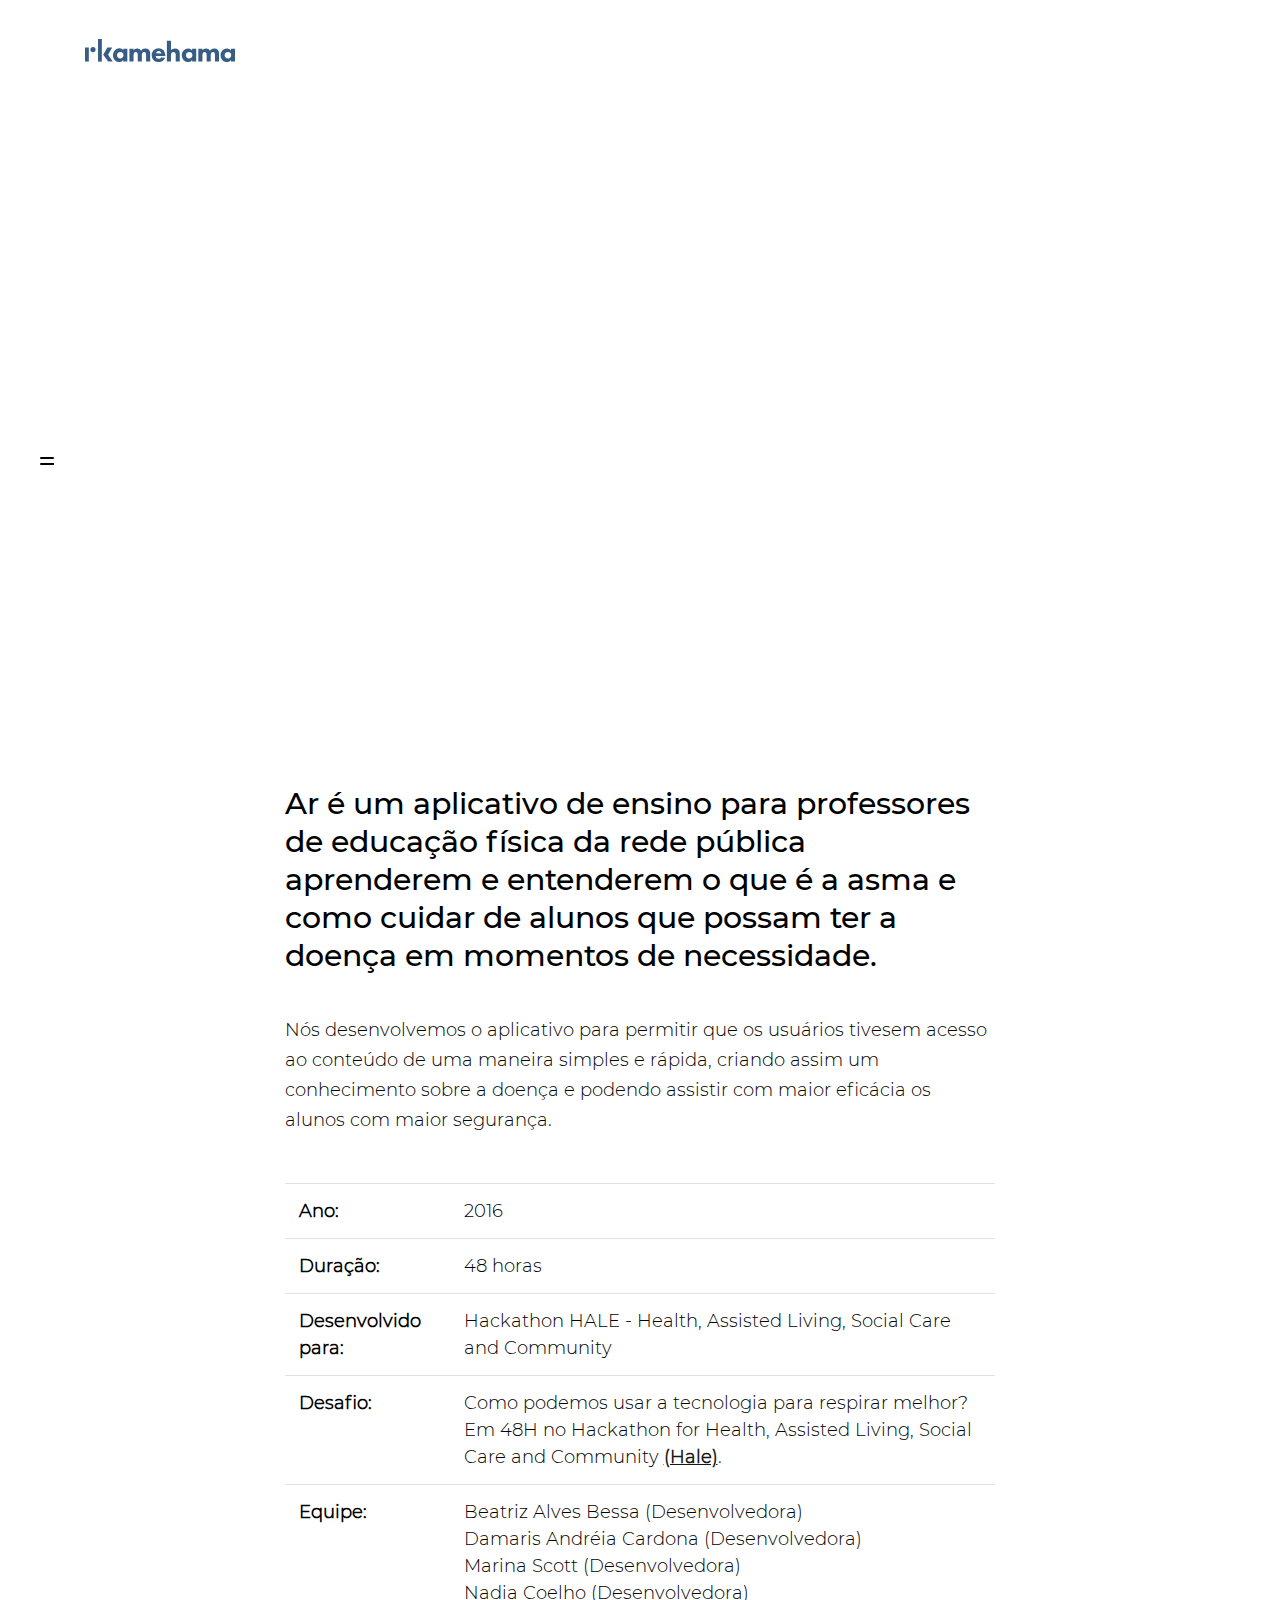
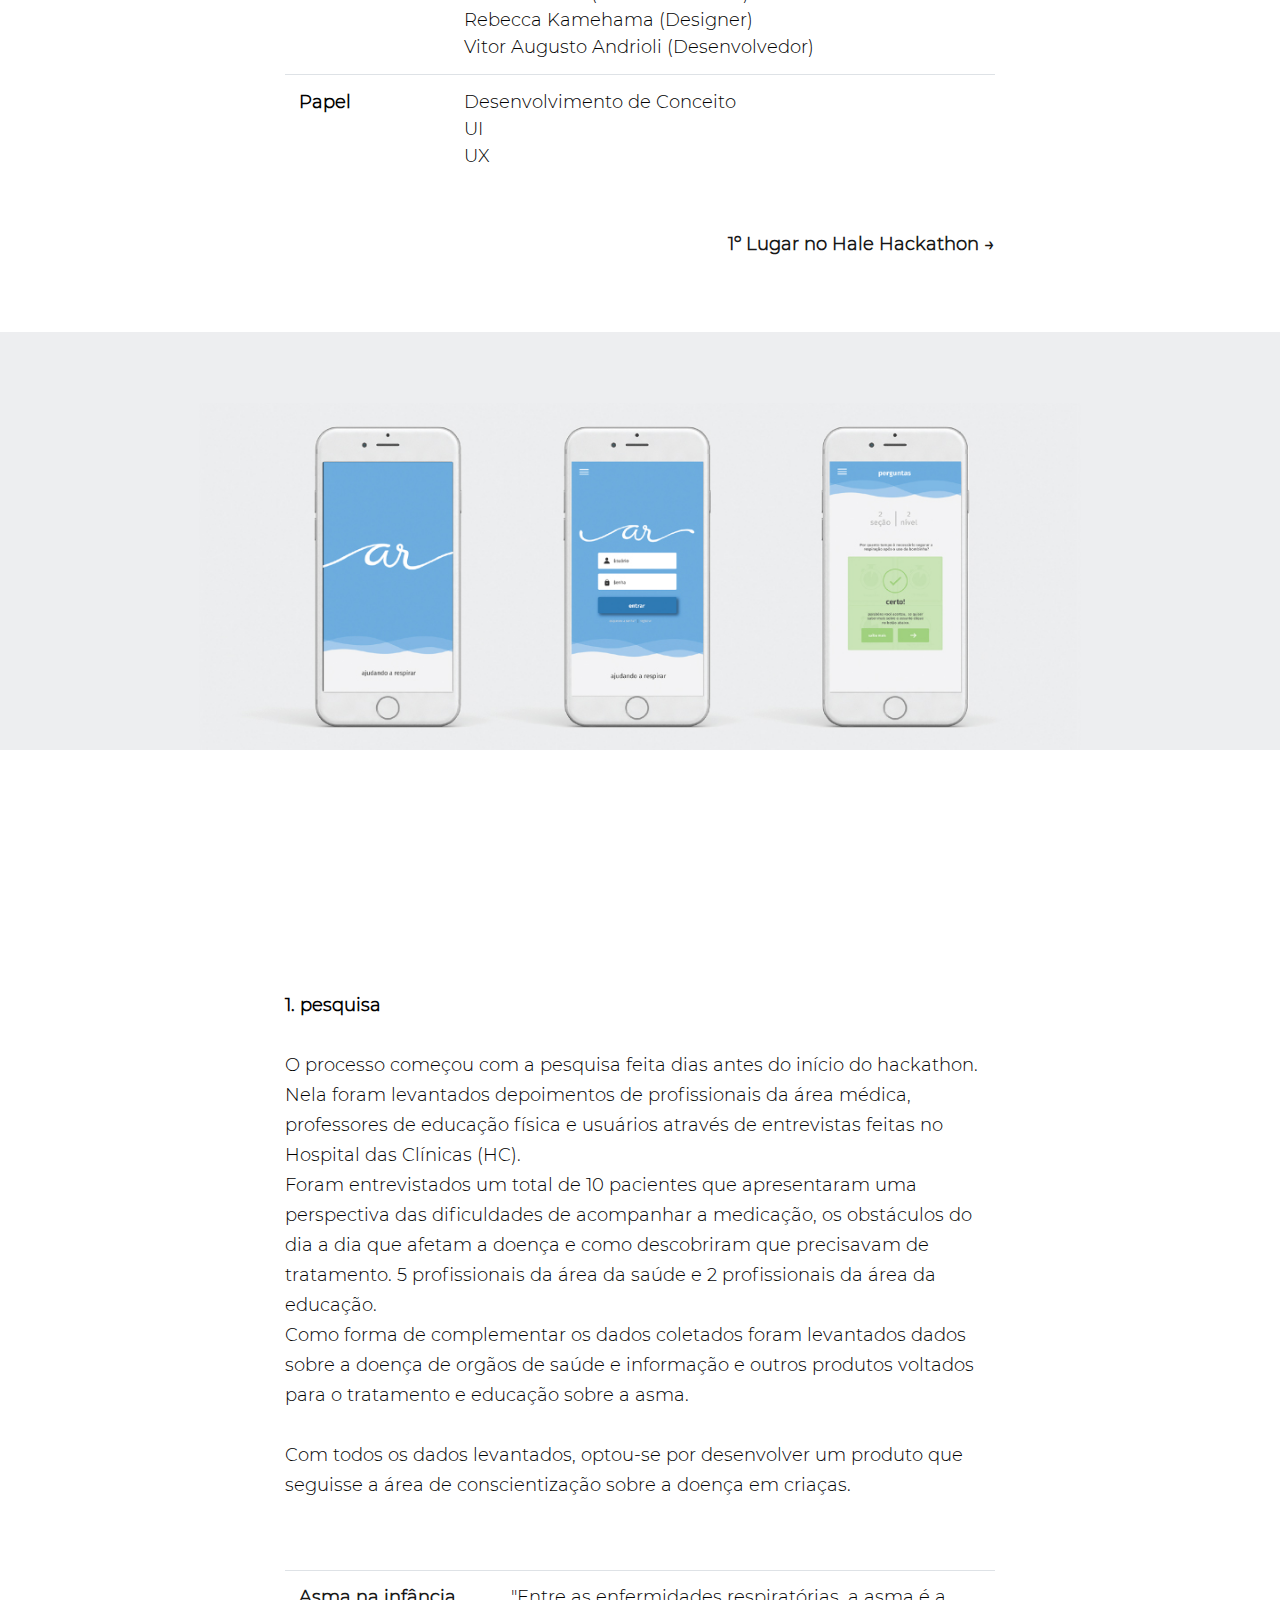
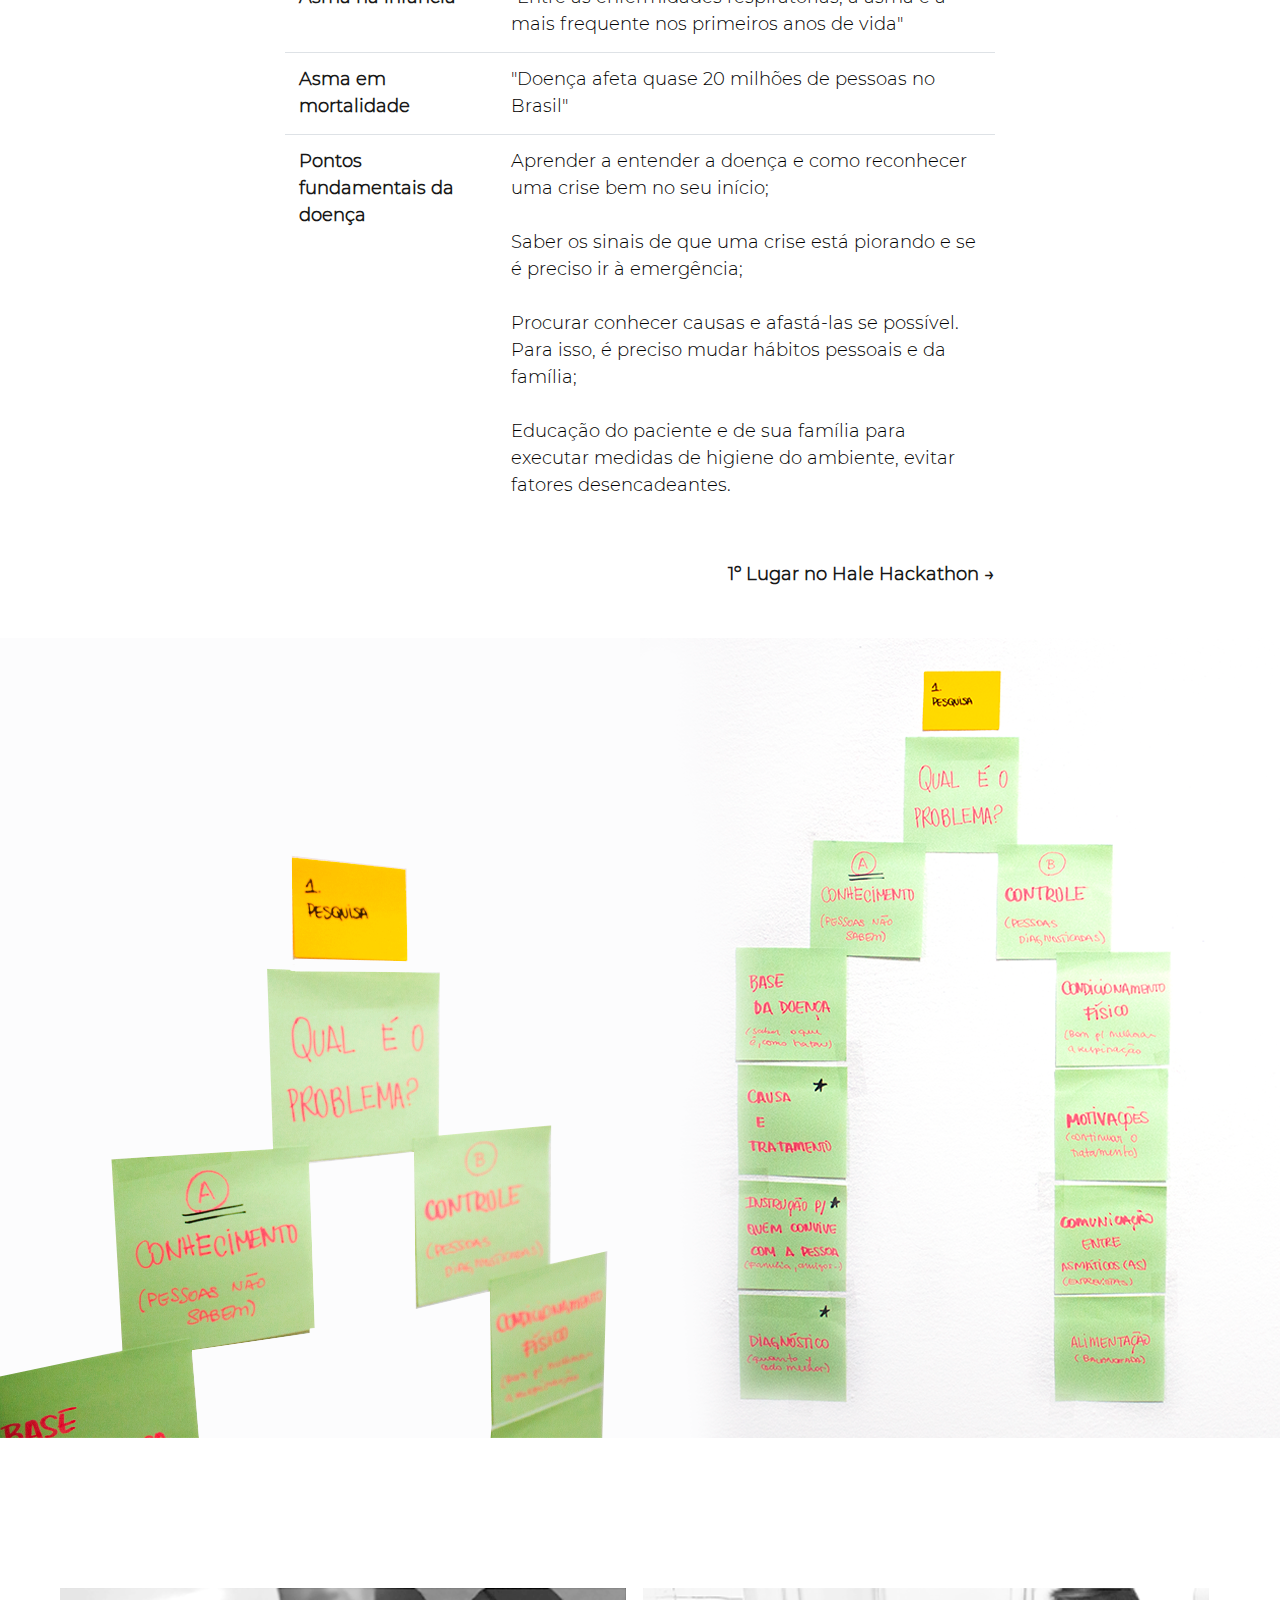
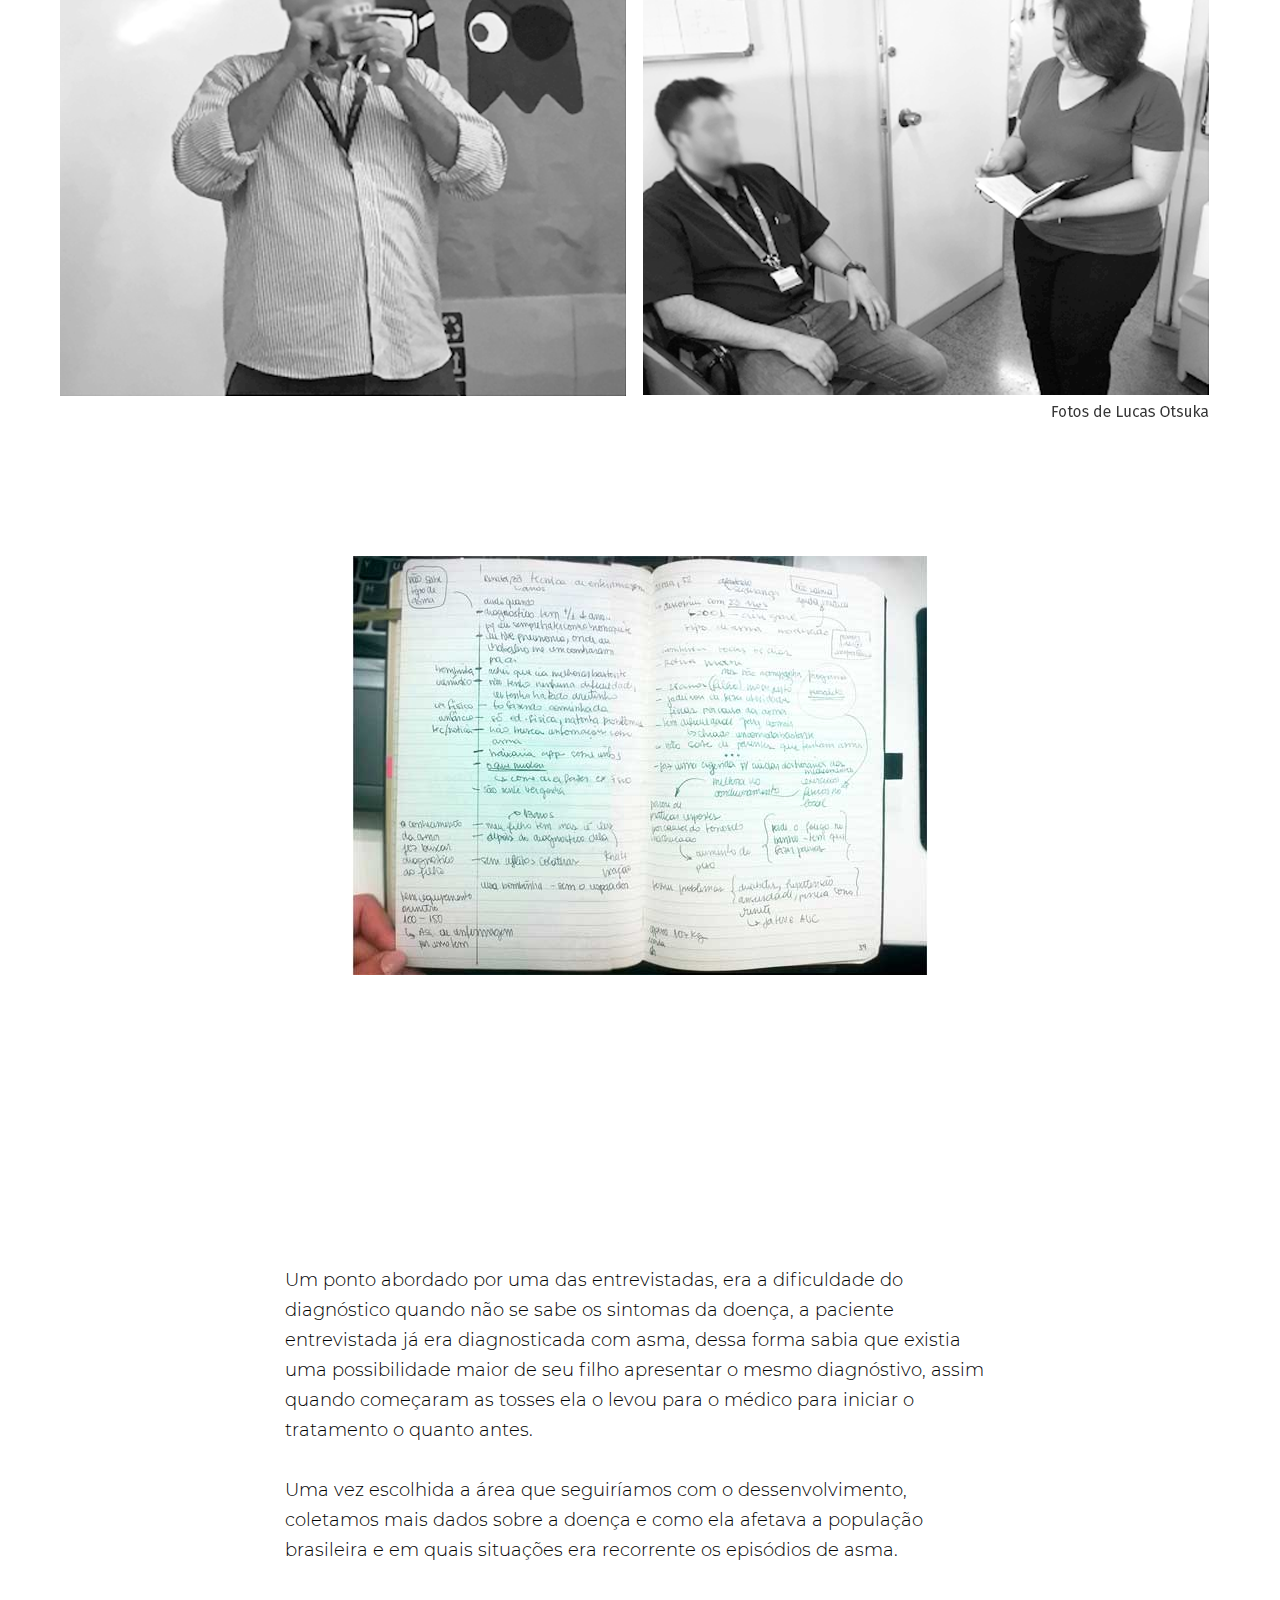
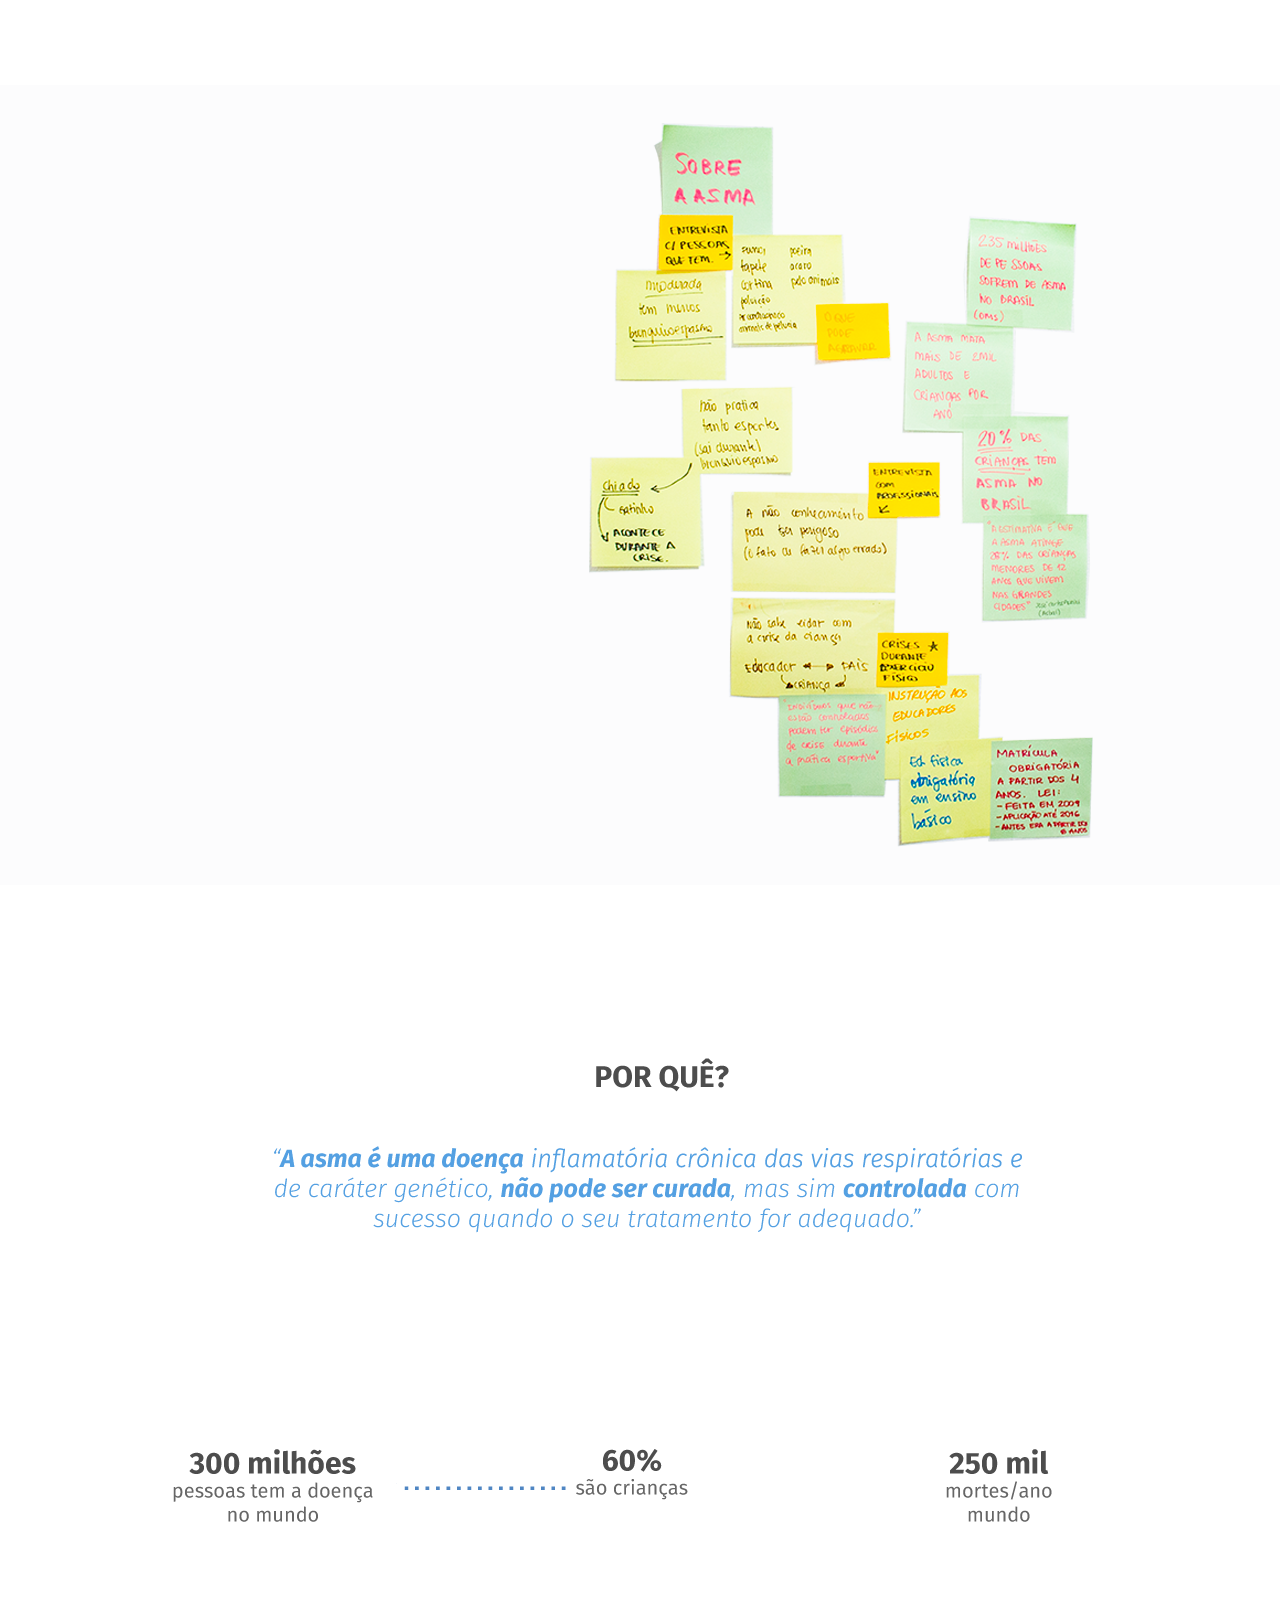
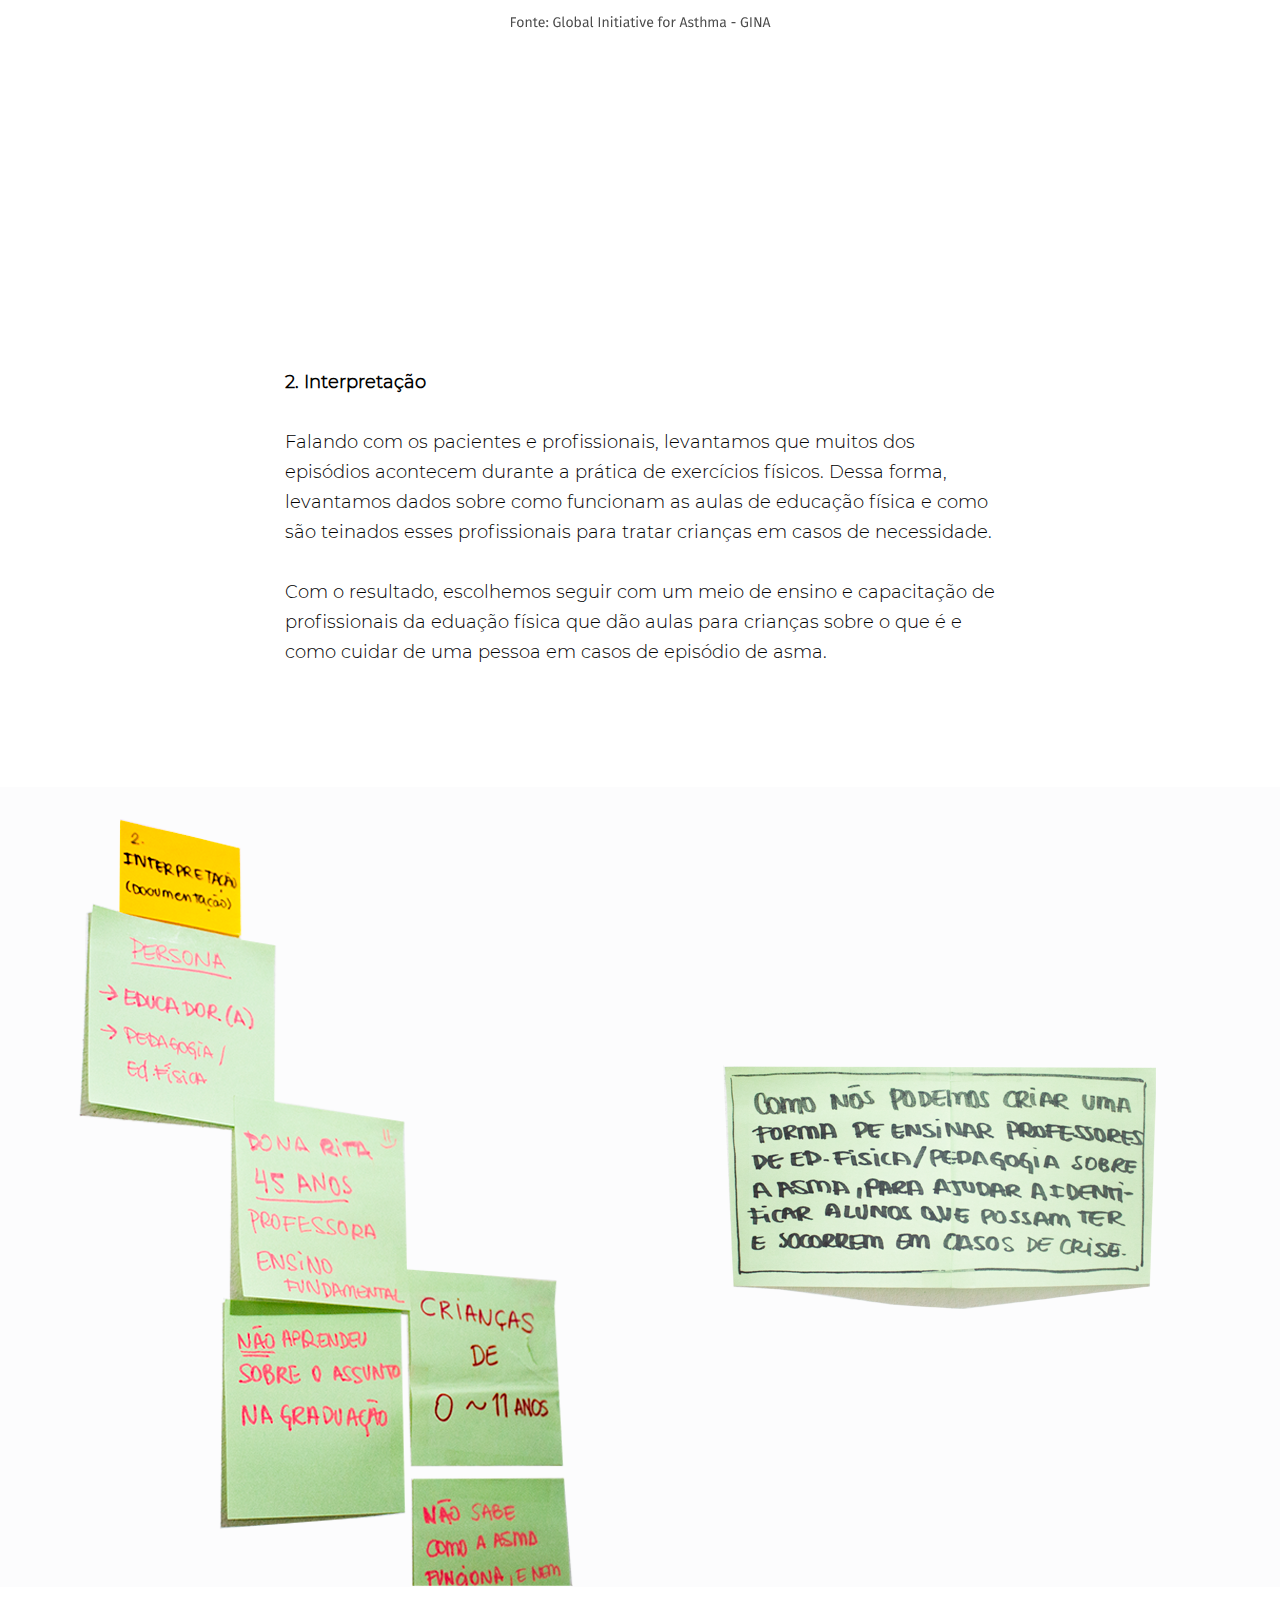
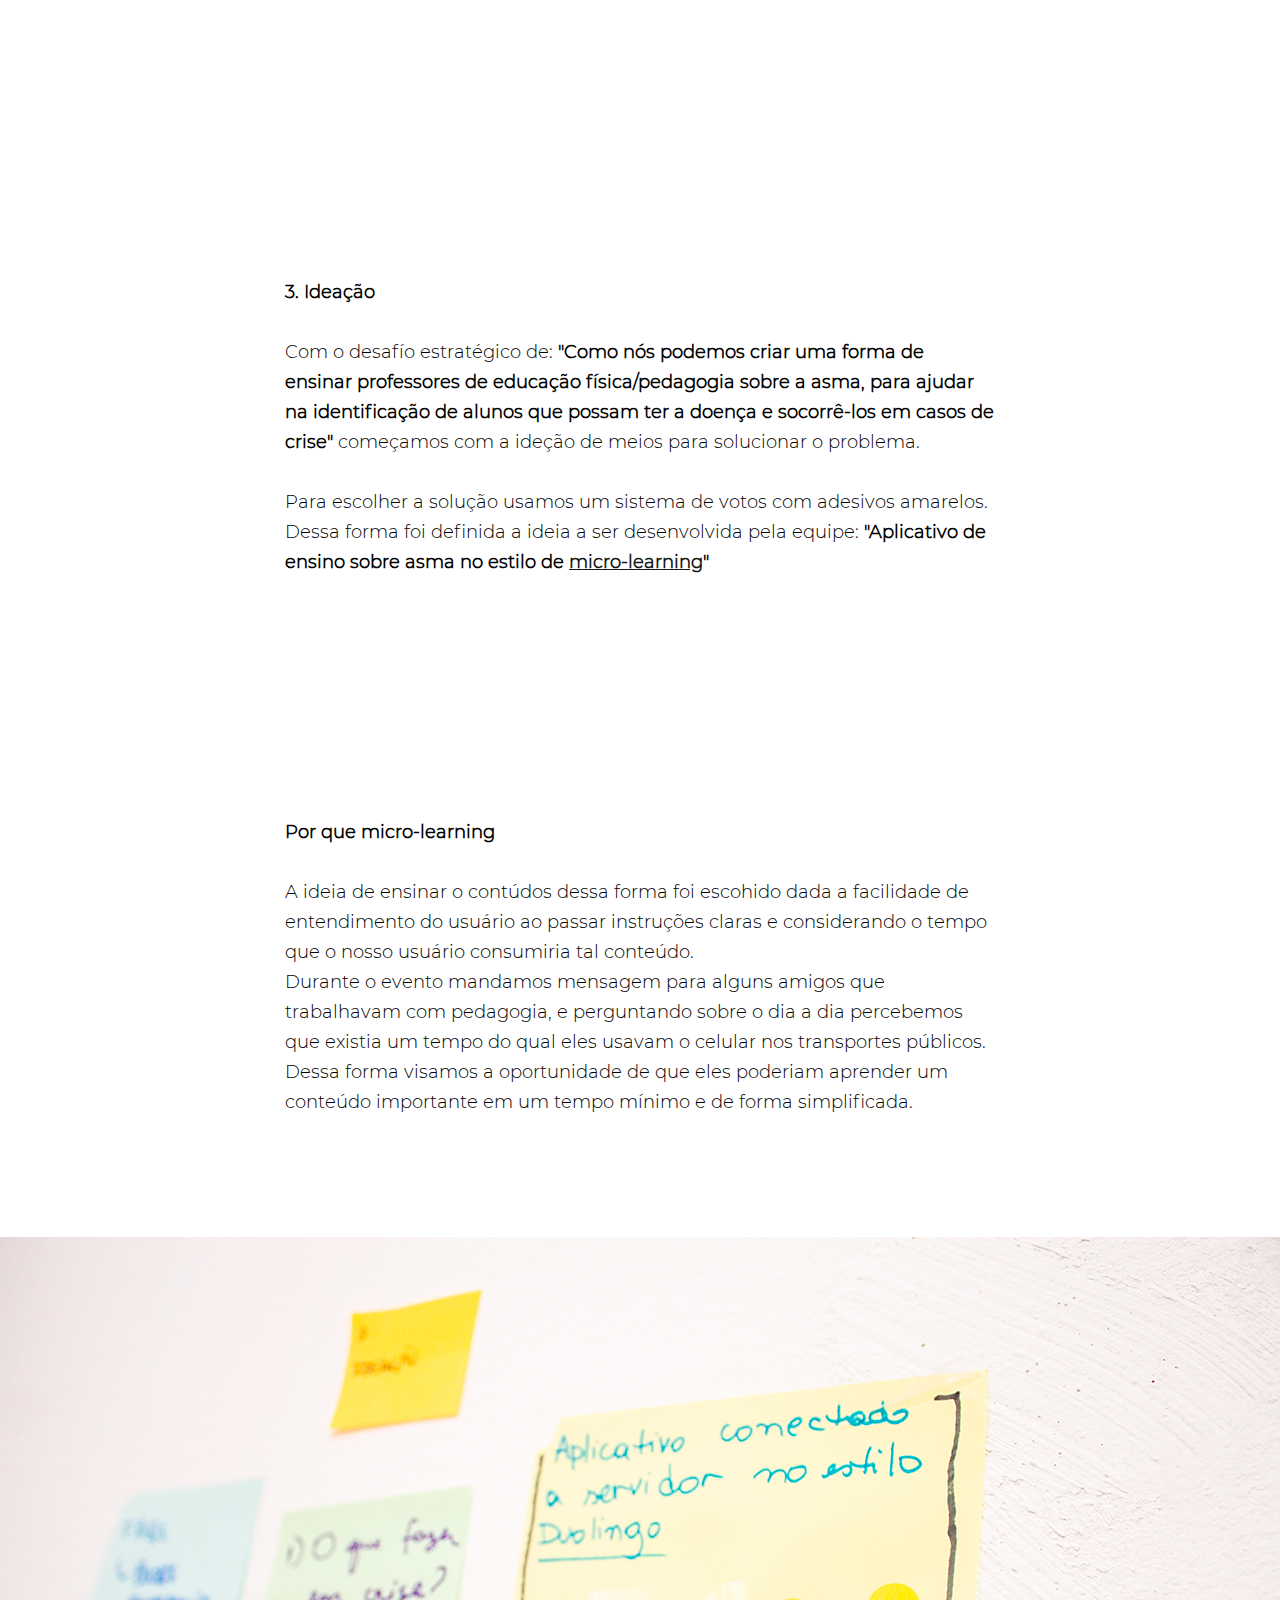
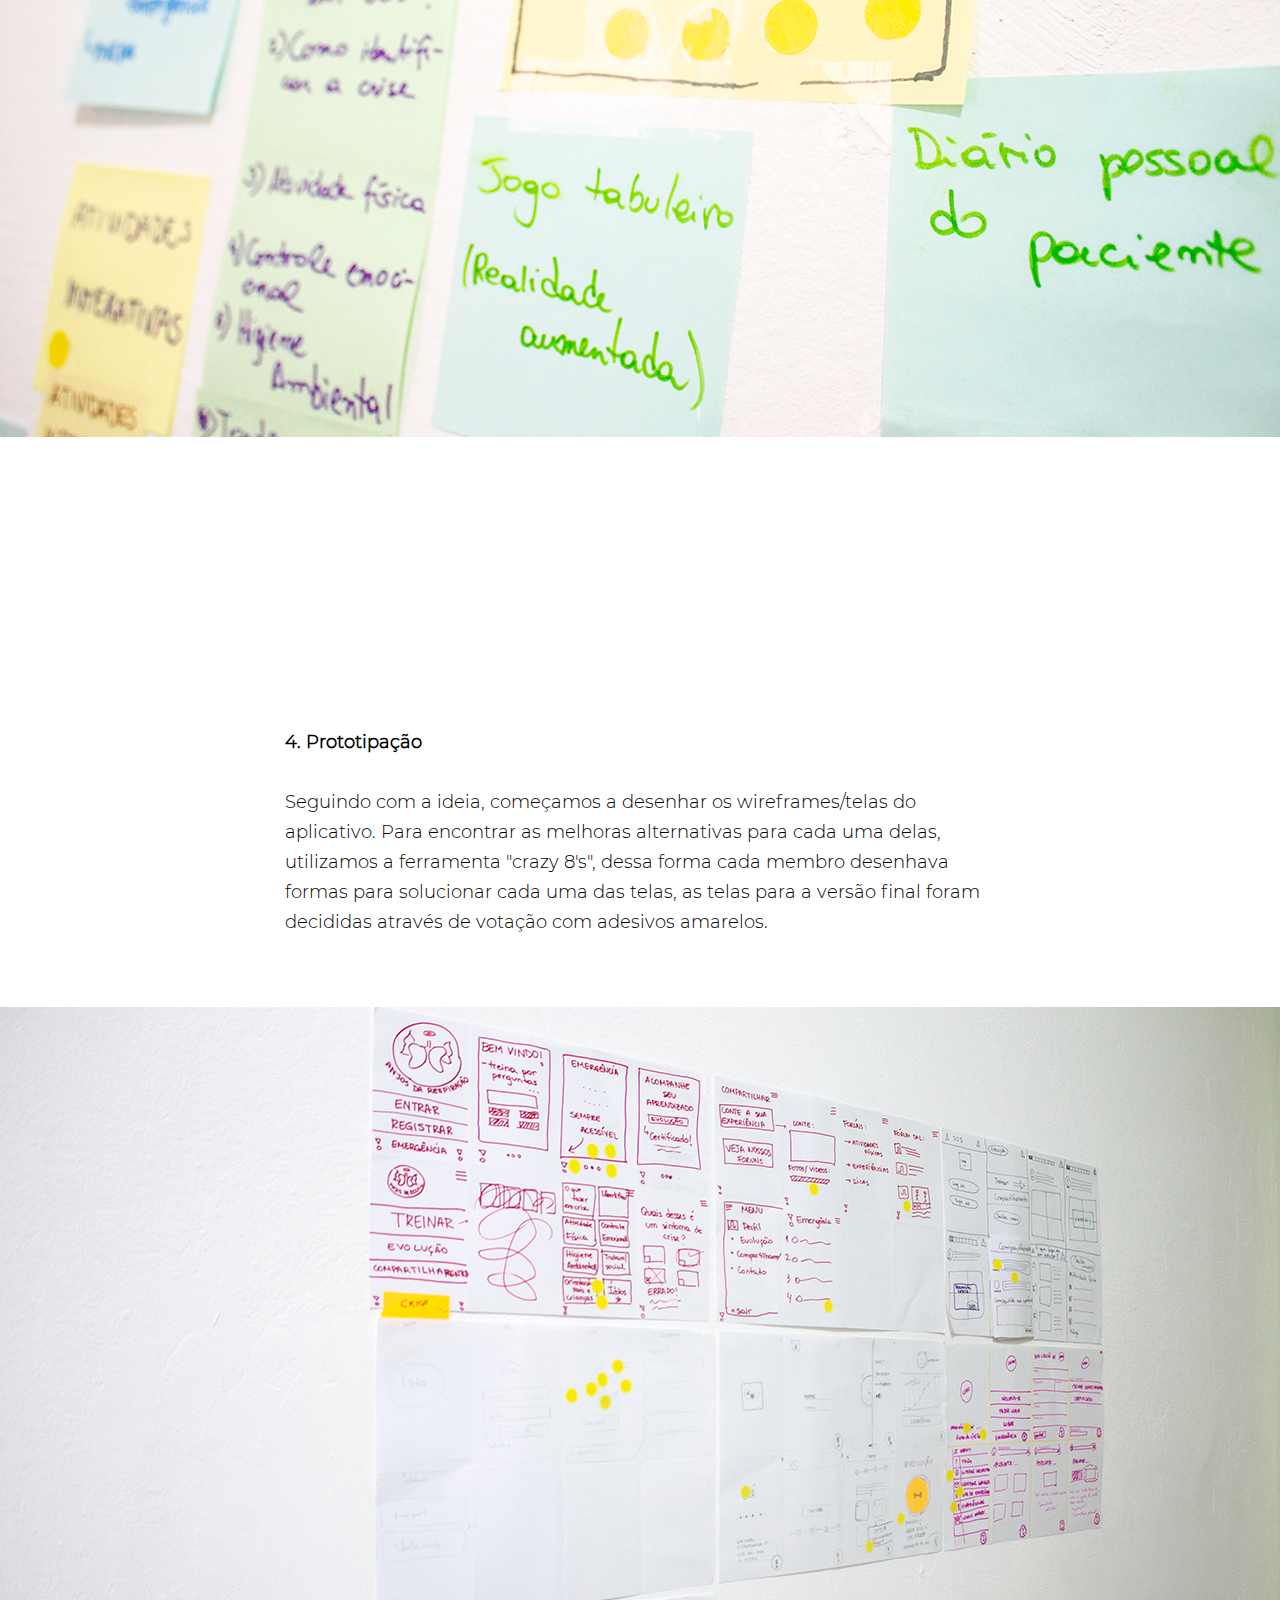
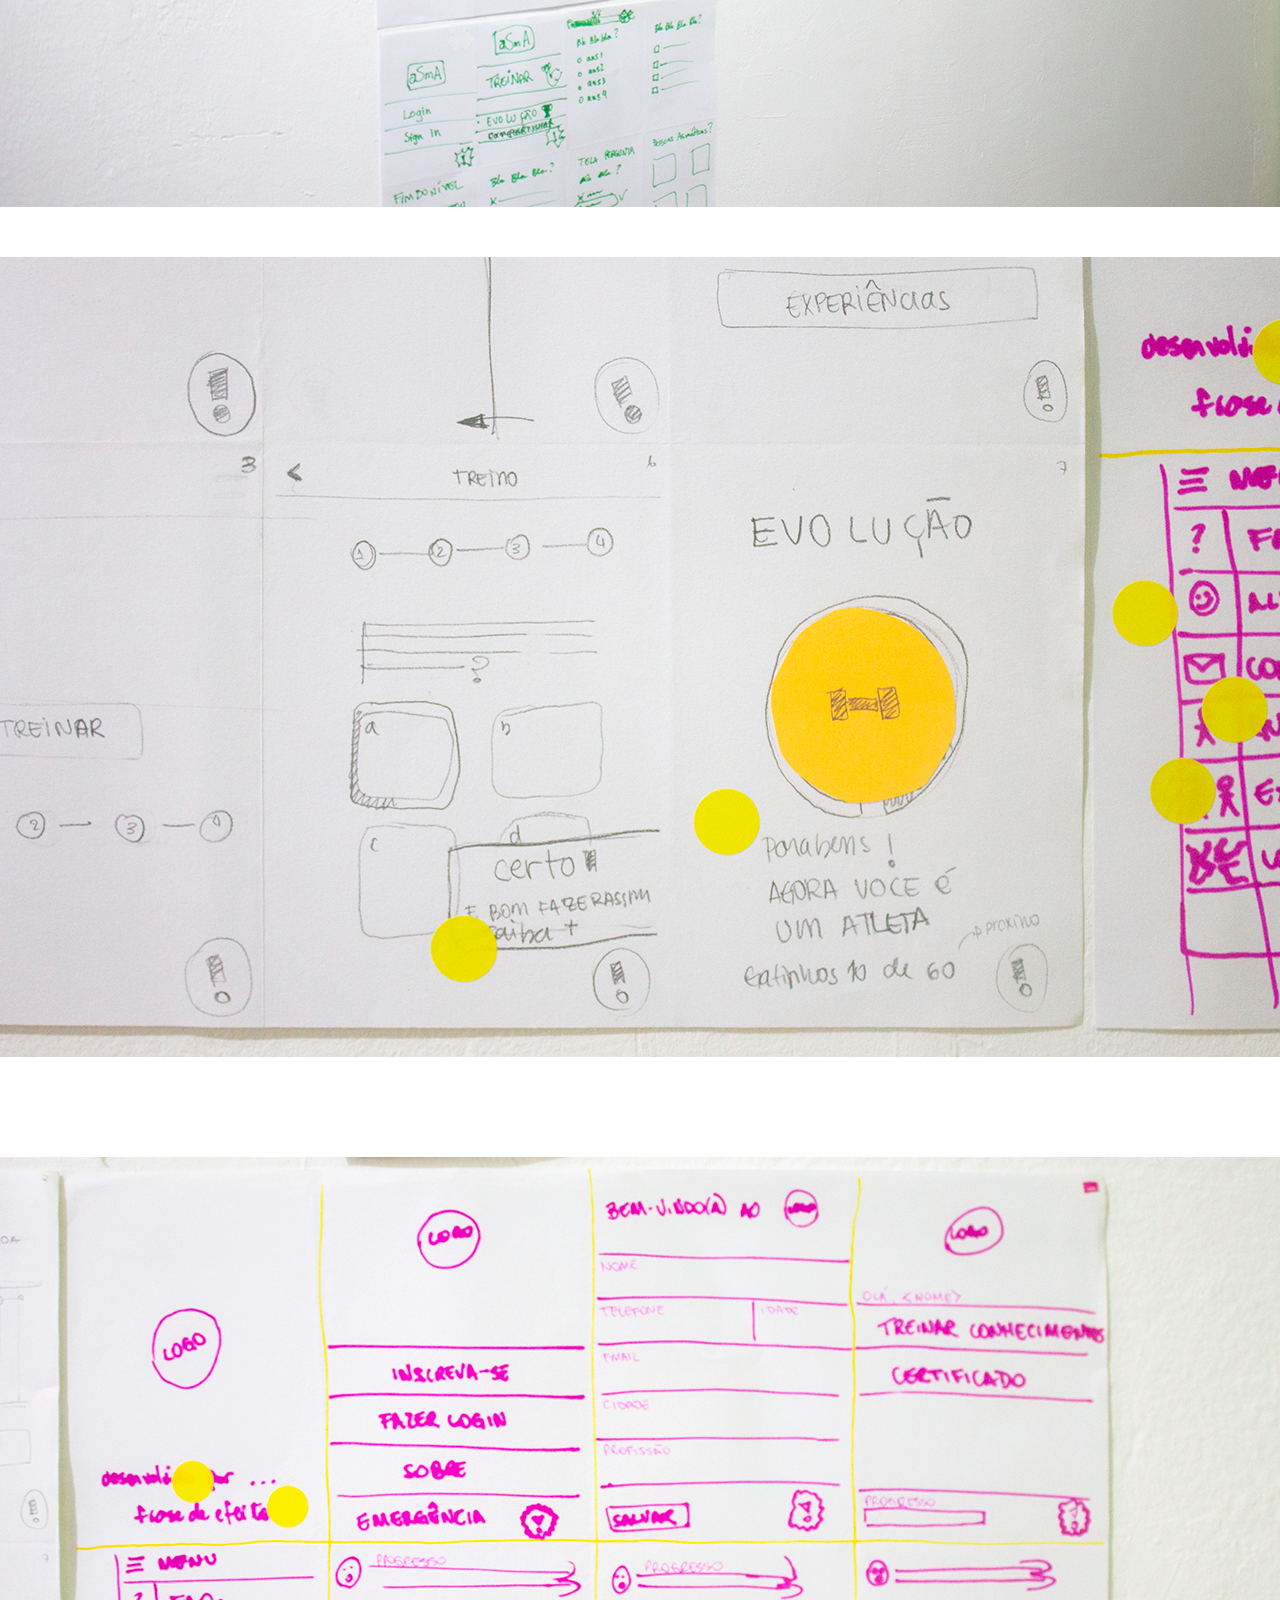
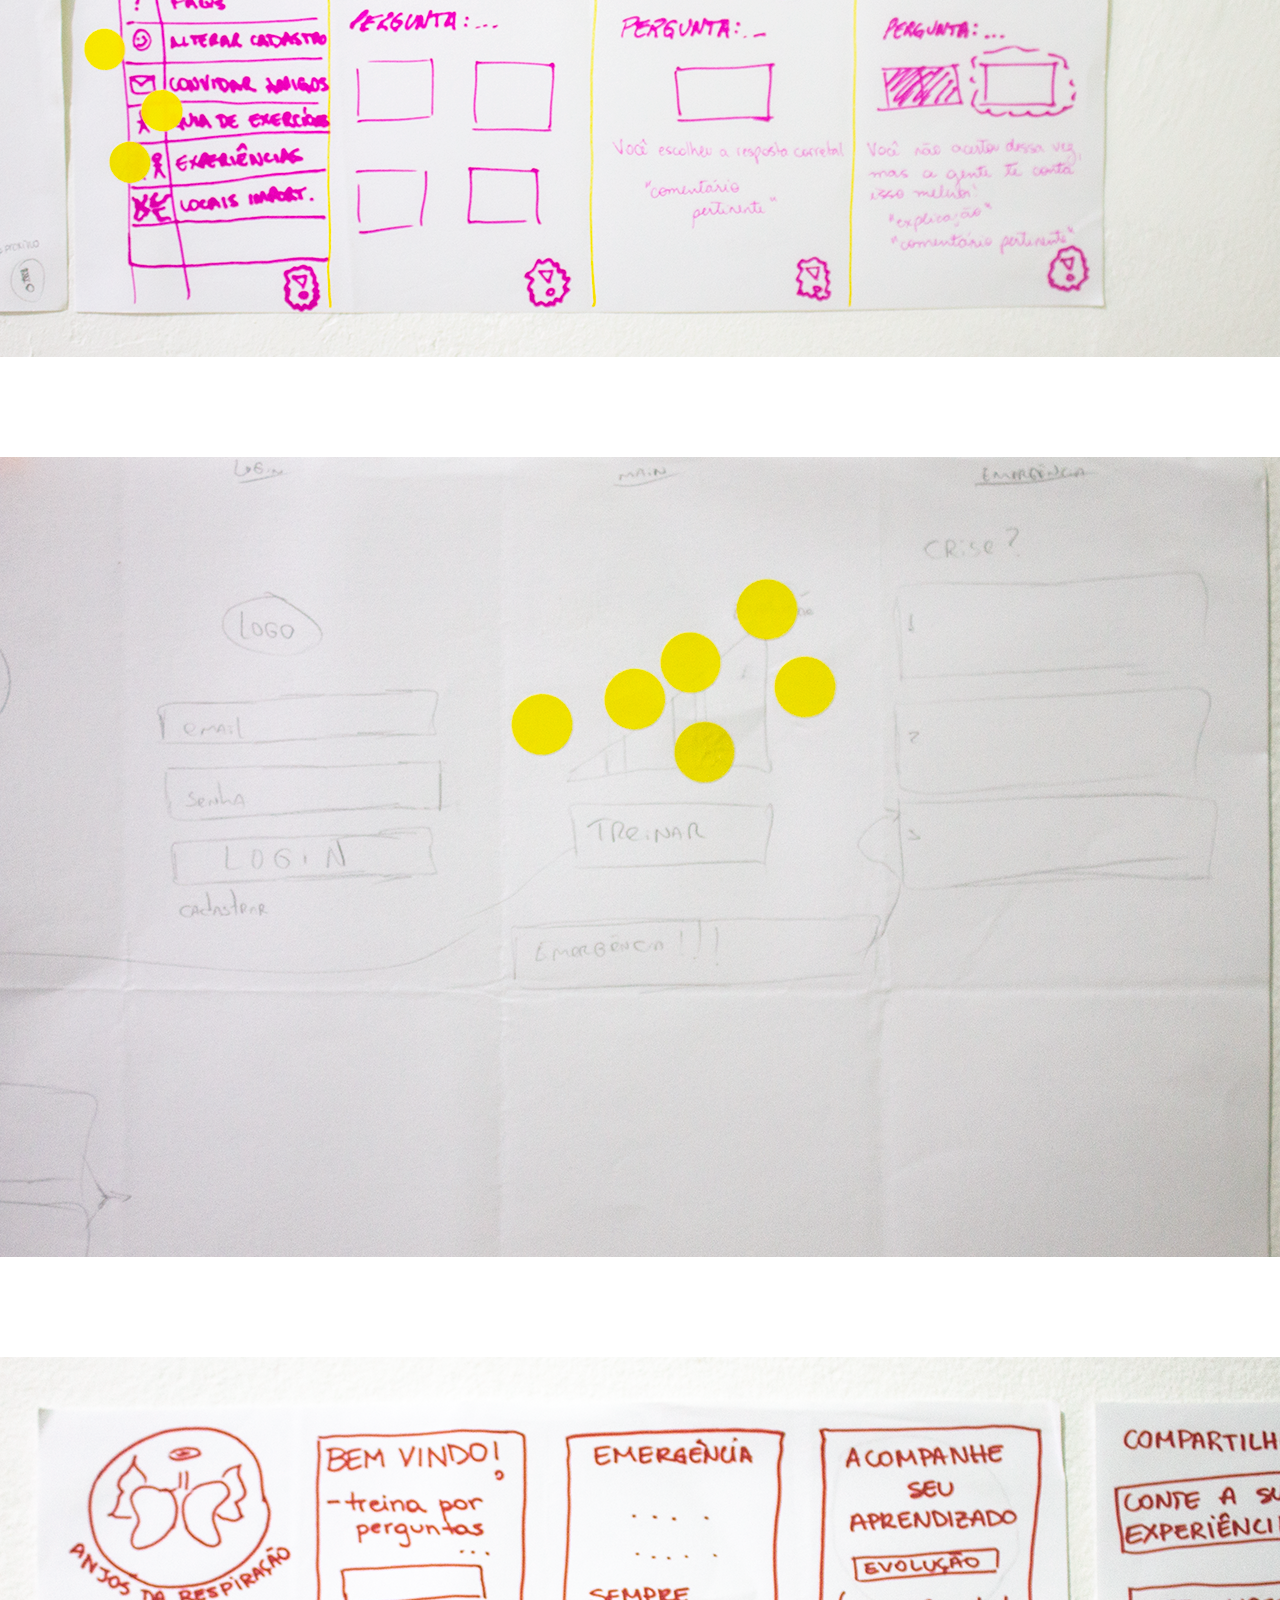
<file: projects/ar.html>
<!DOCTYPE html>
<html lang="pt">
<!-- Olá 👋,
Vejo que você como eu tem interesse em ver o código de outros sites 🙃
Acho muito legal e gosto de encorajar as pessoas a fazerem isso, assim fique a vontade para dar uma conferida e se quiser deixar alguns comentários, ou conversar, mande uma e-mail pra mim em: r.kamehama@gmail.com
Você pode ver o código completo no meu github em https://github.com/rebeccakamehama 😊-->

<!-- Tudo que vem antes do pescoço -->

<head>
	<meta charset="utf-8">
	<meta name="description" content="Sou designer de produto e experiência, apaixonada por 
trabalhar em equipes interdisciplinares, acessibilidade, inclusão e No momento estou buscando um emprego full-time na área 😃">
	<meta property="og:title" content="Rebecca Kamehama" />

	<meta name="author" content="Rebecca">
	<meta name="twitter:card" content="#" />
	<meta name="twitter:site" content="#" />
	<meta name="twitter:creator" content="#" />
	<link rel="apple-touch-icon" sizes="180x180" href="#">
	<link rel="icon" type="image/png" sizes="32x32" href="#">
	<link rel="icon" type="image/png" sizes="16x16" href="#">
	<link rel="manifest" href="#">
	<link rel="mask-icon" href="#" color="#171717">
	<meta name="theme-color" content="#ffffff">

	<title>Rebecca Kamehama | ar 📱</title>
		<link rel="shortcut icon" type="image/png" href="/images/favicon.png">


	<!-- Bootstrap core CSS -->
	<link href="../../css/bootstrap.min.css" rel="stylesheet">

	<!-- CSS -->
	<link href="../../css/becca.css" rel="stylesheet">

	<script src="../../js/animation.js"></script>
	<script>
	</script>
<!-- Global site tag (gtag.js) - Google Analytics -->
<script async src="https://www.googletagmanager.com/gtag/js?id=UA-132773966-1"></script>
<script>
  window.dataLayer = window.dataLayer || [];
  function gtag(){dataLayer.push(arguments);}
  gtag('js', new Date());

  gtag('config', 'UA-132773966-1');
</script>

</head>

<body>
	<div id="main">
		<div class="hamburger hidden">
			<a class="menu-btn" href="#"><img src="../../images/hamburger.svg"></a>
		</div>
		<div class="menu">
			<div class="close">
				<a href="#"><img src="../../images/close.svg"></a>
			</div>
			<div class="container">
				<div class="row">
					<div class="col-12">
						<h1 class="brand"><a href="/../index.html" class="name"><img src="../projects/images/logo-branco.svg" alt="rkamehama" width="150" height="auto"></a></h1>
						<ul class="menu-list">
							<li class="voci-menu "><a href="../index.html">Home</a></li>
							<li class="voci-menu active"><a href="/projects.html">Projetos</a></li>
							<li class="voci-menu "><a href="/about.html">Sobre</a></li>
						</ul>
					</div>
					<div class="info col-md-12">
						<div class="question voci-menu">
							<h3>Saiba Mais</h3>
						</div>
						<ul class="links">
							<li class="footer"><a class="dribbble" href="https://dribbble.com/rebeccakamehama" target="_blank">Dribbble</a></li>
							<li class="footer"><a class="behance" href="https://www.behance.net/rebeccakamehama" target="_blank">Behance</a></li>
							<li class="footer"><a class="twitter" href="https://twitter.com/rebeccakamehama" target="_blank">Twitter</a></li>
							<li class="footer"><a class="linkedin" href="https://www.linkedin.com/in/rebecca-kamehama/" target="_blank">Linkedin</a></li>
							<li class="footer"><a class="github" href="https://github.com/rebeccakamehama" target="_blank">Github</a></li>
							<li class="footer"><a class="medium" href="https://medium.com/@rebeccakamehama" target="_blank">Medium</a></li>

						</ul>
					</div>
				</div>
			</div>
		</div>
		<div class="projectpage">
			<div class="hero ar">

				<div class="container">
					<div id="page-title" class="home hidden">
						<a href="../index.html" class="name"><img src="../projects/images/logo-cinza.svg" alt="rkamehama" width="100" height="auto"></a>
					</div>

					<h1 class="brand"><a href="../index.html" class="name"><img src="../projects/images/logo-azul.svg" alt="rkamehama" width="150" height="auto"></a></h1>
				</div>
			</div>

			<div class="container paragrafo">
				<h2 class="projecttitle herotitle col-xs-10 col-sm-8 mx-auto">Ar é um aplicativo de ensino para professores de educação física da rede pública aprenderem e entenderem o que é a asma e como cuidar de alunos que possam ter a doença em momentos de necessidade.</h2>
				<p class="description col-xs-10 col-sm-8 mx-auto">
					Nós desenvolvemos o aplicativo para permitir que os usuários tivesem acesso ao conteúdo de uma maneira simples e rápida, criando assim um conhecimento sobre a doença e podendo assistir com maior eficácia os alunos com maior segurança.
					<br>
					<br>
					<div class="description col-xs-10 col-sm-8 mx-auto" class="links">
						<table class="table qanda">
							<tbody>
								<tr>
									<td class="name"><a class="book"><strong>Ano:</strong></a></td>
									<td>2016</td>
								</tr>
								<tr>
									<td class="name"><a class="book"><strong>Duração:</strong></a></td>
									<td>48 horas </td>
								</tr>
								<tr>
									<td class="name"><a class="book"><strong>Desenvolvido para:</strong></a></td>
									<td>Hackathon HALE - Health, Assisted Living, Social Care and Community </td>
								</tr>
								<tr>
									<td class="name"><a class="book"><strong>Desafio:</strong></a></td>
									<td>Como podemos usar a tecnologia para respirar melhor? Em 48H no Hackathon for Health, Assisted Living, Social Care and Community <a href="https://pcs.usp.br/halebrazil/"><strong><u>(Hale)</u></strong></a>.</td>
								</tr>
								<tr>
									<td class="name"><a class="book"><strong>Equipe:</strong></a></td>
									<td>Beatriz Alves Bessa (Desenvolvedora)<br> Damaris Andréia Cardona (Desenvolvedora)
										<br> Marina Scott (Desenvolvedora)
										<br> Nadia Coelho (Desenvolvedora)
										<br> Rebecca Kamehama (Designer)
										<br> Vitor Augusto Andrioli (Desenvolvedor)</td>
								</tr>
								<tr>
									<td class="name"><a class="book"><strong>Papel</strong></a></td>
									<td>Desenvolvimento de Conceito<br> UI<br> UX</td>
								</tr>
							</tbody>
						</table>
						<p><a class="link" href="http://jornal.usp.br/universidade/desafio-traz-solucoes-tecnologicas-para-aderencia-a-tratamentos-medicos/"><strong>1º Lugar no Hale Hackathon →</strong></a></p>
					</div>

				</p>

			</div>

			<br>
			<br>
			<br>
			<div class="img_full secondcover">
				<img class="imagem" src="../../images/projects/ar/ar_cover.jpg" alt="ar Cover">
			</div>

			<div class="container paragrafo" class="text col-xs-10 col-sm-8 mx-auto">

				<p class="text col-xs-10 col-sm-8 mx-auto"> <strong>1. pesquisa</strong> <br> <br>O processo começou com a pesquisa feita dias antes do início do hackathon. Nela foram levantados depoimentos de profissionais da área médica, professores de educação física e usuários através de entrevistas feitas no Hospital das Clínicas (HC). <br> Foram entrevistados um total de 10 pacientes que apresentaram uma perspectiva das dificuldades de acompanhar a medicação, os obstáculos do dia a dia que afetam a doença e como descobriram que precisavam de tratamento. 5 profissionais da área da saúde e 2 profissionais da área da educação.

					<br> Como forma de complementar os dados coletados foram levantados dados sobre a doença de orgãos de saúde e informação e outros produtos voltados para o tratamento e educação sobre a asma.
					<br>
					<br> Com todos os dados levantados, optou-se por desenvolver um produto que seguisse a área de conscientização sobre a doença em criaças.


					<div class="description col-xs-10 col-sm-8 mx-auto" class="links">
						<table class="table qanda">
							<tbody>
								<tr>
									<td class="name"><a class="book" href="https://bebe.abril.com.br/saude/asma-o-que-voce-precisa-saber-sobre-essa-doenca-cronica-comum-na-infancia/"><strong>Asma na infância</strong></a></td>
									<td>"Entre as enfermidades respiratórias, a asma é a mais frequente nos primeiros anos de vida"</td>
								</tr>
								<tr>
									<td class="name"><a class="book" href="https://brasil.estadao.com.br/blogs/vencer-limites/asma-mata-tres-pessoas-por-dia-no-brasil/"><strong>Asma em mortalidade</strong></a></td>
									<td>"Doença afeta quase 20 milhões de pessoas no Brasil"</td>
								</tr>
								<tr>
									<td class="name"><a class="book" href="https://www.folhadelondrina.com.br/saude/asma-atinge-20-das-criancas-no-brasil-1006099.html"><strong>Pontos fundamentais da doença</strong></a></td>
									<td>Aprender a entender a doença e como reconhecer uma crise bem no seu início; <br><br> Saber os sinais de que uma crise está piorando e se é preciso ir à emergência; <br><br> Procurar conhecer causas e afastá-las se possível. Para isso, é preciso mudar hábitos pessoais e da família; <br><br> Educação do paciente e de sua família para executar medidas de higiene do ambiente, evitar fatores desencadeantes. </td>
								</tr>

							</tbody>
						</table>
						<p><a class="link" href="http://jornal.usp.br/universidade/desafio-traz-solucoes-tecnologicas-para-aderencia-a-tratamentos-medicos/"><strong>1º Lugar no Hale Hackathon →</strong></a></p>
					</div>
				</p>

			</div>
			<div class="img_background">
				<img class="imagem" src="../../images/projects/ar/01_pesquisa.png" alt="ar -pesquisa" width="auto" height="auto">
			</div>
			<div class="img_background">
				<img class="imagem" src="../../images/projects/ar/01-2_pesquisa.png" alt="ar -pesquisa" width="auto" height="auto">
			</div>
			<div class="img_background">
				<img class="imagem" src="../../images/projects/ar/01-3_pesquisa.png.jpg" alt="ar -pesquisa" width="auto" height="auto">
			</div>

			<div class="container paragrafo">
				<p class="text col-xs-10 col-sm-8 mx-auto">
					Um ponto abordado por uma das entrevistadas, era a dificuldade do diagnóstico quando não se sabe os sintomas da doença, a paciente entrevistada já era diagnosticada com asma, dessa forma sabia que existia uma possibilidade maior de seu filho apresentar o mesmo diagnóstivo, assim quando começaram as tosses ela o levou para o médico para iniciar o tratamento o quanto antes.
					<br>
					<br> Uma vez escolhida a área que seguiríamos com o dessenvolvimento, coletamos mais dados sobre a doença e como ela afetava a população brasileira e em quais situações era recorrente os episódios de asma.<br>
				</p>
			</div>
			<div class="img_background">
				<img class="imagem" src="../../images/projects/ar/02_pesquisa.png" alt="pesquisa" width="auto" height="auto">
			</div>
			<div class="img_background">
				<img class="imagem" src="../../images/projects/ar/02-2_pesquisa.png" alt="pesquisa" width="auto" height="auto">
			</div>


			<div class="container paragrafo">
				<p class="text col-xs-10 col-sm-8 mx-auto"><strong>2. Interpretação</strong> <br> <br>Falando com os pacientes e profissionais, levantamos que muitos dos episódios acontecem durante a prática de exercícios físicos. Dessa forma, levantamos dados sobre como funcionam as aulas de educação física e como são teinados esses profissionais para tratar crianças em casos de necessidade.

					<br>
					<br> Com o resultado, escolhemos seguir com um meio de ensino e capacitação de profissionais da eduação física que dão aulas para crianças sobre o que é e como cuidar de uma pessoa em casos de episódio de asma.</p>
			</div>
			<div class="img_background">
				<img class="imagem" src="../../images/projects/ar/03_pov.png" alt="ar pov" width="auto" height="auto">
			</div>

			<div class="container paragrafo">
				<p class="text col-xs-10 col-sm-8 mx-auto"><strong>3. Ideação</strong> <br> <br>Com o desafío estratégico de: <strong>"Como nós podemos criar uma forma de ensinar professores de educação física/pedagogia sobre a asma, para ajudar na identificação de alunos que possam ter a doença e socorrê-los em casos de crise"</strong> começamos com a ideção de meios para solucionar o problema.
					<br> <br> Para escolher a solução usamos um sistema de votos com adesivos amarelos. Dessa forma foi definida a ideia a ser desenvolvida pela equipe: <strong>"Aplicativo de ensino sobre asma no estilo de <a href="https://futureofmicrolearning.weebly.com/why-micro-learning.html"><u>micro-learning</u></a>"</strong></p>
			</div>
			<div class="container paragrafo">
				<p class="text col-xs-10 col-sm-8 mx-auto"><strong>Por que micro-learning</strong> <br> <br>A ideia de ensinar o contúdos dessa forma foi escohido dada a facilidade de entendimento do usuário ao passar instruções claras e considerando o tempo que o nosso usuário consumiria tal conteúdo. <br> Durante o evento mandamos mensagem para alguns amigos que trabalhavam com pedagogia, e perguntando sobre o dia a dia percebemos que existia um tempo do qual eles usavam o celular nos transportes públicos. <br> Dessa forma visamos a oportunidade de que eles poderiam aprender um conteúdo importante em um tempo mínimo e de forma simplificada.</p>
			</div>
			<div class="img_background">
				<img class="imagem" src="../../images/projects/ar/04_ideação.png" alt="ar ideação" width="auto" height="auto">
			</div>

			<div class="container paragrafo">
				<p class="text col-xs-10 col-sm-8 mx-auto"><strong>4. Prototipação</strong> <br> <br>Seguindo com a ideia, começamos a desenhar os wireframes/telas do aplicativo. Para encontrar as melhoras alternativas para cada uma delas, utilizamos a ferramenta "crazy 8's", dessa forma cada membro desenhava formas para solucionar cada uma das telas, as telas para a versão final foram decididas através de votação com adesivos amarelos.
				</p>

			</div>
			<div class="img_full">
				<img class="imagem" src="../../images/projects/ar/05_wireframe-4.png" alt="ar wireframe" width="auto" height="auto">
			</div>
			<div class="img_background">
				<img class="imagem" src="../../images/projects/ar/05_wireframe-0.png" alt="ar wireframe" width="auto" height="auto">
			</div>
			<div class="img_background">
				<img class="imagem" src="../../images/projects/ar/05_wireframe-1.png" alt="ar wireframe" width="auto" height="auto">
			</div>
			<div class="img_background">
				<img class="imagem" src="../../images/projects/ar/05_wireframe-2.png" alt="ar wireframe" width="auto" height="auto">
			</div>
			<div class="img_background">
				<img class="imagem" src="../../images/projects/ar/05_wireframe-3.png" alt="ar wireframe" width="auto" height="auto">
			</div>

			<div class="container paragrafo">
				<p class="text col-xs-10 col-sm-8 mx-auto">
					<br> Com as telas desenhadas começamos a prototipar a primeira versão utilizando o ionic e armazenando no <a href="https://github.com/rebeccakamehama/HALE2016-ADA-APP"><strong><u>github</u></strong></a>.</p>
			</div>
			<div class="img_background">
				<img class="imagem" src="../../images/projects/ar/05_wireframe.png" alt="ar wireframe" width="auto" height="auto">
			</div>
			<div class="img_background">
				<img class="imagem" src="../../images/projects/ar/05-2_wireframe.png" alt="ar wireframe" width="auto" height="auto">
			</div>

			<div class="container paragrafo">
				<p class="text col-xs-10 col-sm-8 mx-auto">Durante todo o processo de desenvolvimento, mantivemos os dados coletados e desenvolvidos, juntamente com os desenhos das telas e arquitetura do aplicativo. Dessa forma conseguimos ter uma visão geral do projeto com tomadas de decisão facilitadas.</p>
			</div>
			<div class="img_background">
				<img class="imagem" src="../../images/projects/ar/06_lousa inteira.png.jpg" alt="ar lousa inteira" width="auto" height="auto">
			</div>

			<div class="container paragrafo">
				<p class="text col-xs-10 col-sm-8 mx-auto">Para auxiliar no desenvolvimento do aplicativo, criamos uma ideintidade. A mesma seguiu a ideia de continuidade e levesa que gerou o nome "ar".</p>
			</div>
			<div class="img_background">
				<img class="imagem" src="../../images/projects/ar/07_logo.png" alt="ar logo" width="auto" height="auto">
			</div>

			<div class="img_full">
				<img class="imagem" src="../../images/projects/ar/08_logo.png" alt="ar logo" width="auto" height="auto">
			</div>
			<div class="img_full">
				<img class="imagem" src="../../images/projects/ar/08-2_logo.png.jpg" alt="ar logo" width="auto" height="auto">
			</div>
			<div class="img_full">
				<img class="imagem" src="../../images/projects/ar/08-3_logo.png" alt="ar logo" width="auto" height="auto">
			</div>
			<div class="container paragrafo">
				<p class="text col-xs-10 col-sm-8 mx-auto">
					Para servir como um guia visual no desenvolvimento do aplicativo, criamos um pequno Style Guide, contendo a tipografia, cores e elementos básicos que seriam usados no desenvolvimento das telas para o protótipo.
				</p>
			</div>
			<div class="img_background">
				<img class="imagem" src="../../images/projects/ar/10-1_ar_styleguide.jpg.png" alt="ar styleguide" width="auto" height="auto">
			</div>
			<div class="img_background">
				<img class="imagem" src="../../images/projects/ar/11_ar_telas.jpg" alt="ar app" width="auto" height="auto">
			</div>

			<div class="img_full">
				<img class="imagem" src="../../images/projects/ar/09_app-final.png" alt="ar app" width="auto" height="auto">
			</div>
			<br>
			<br>
			<div class="img_full">
				<img class="imagem" src="../../images/projects/ar/10_funcionamento.gif" alt="ar gif" width="auto" height="auto">
			</div>
			<div class="container paragrafo">
				<p class="text col-xs-10 col-sm-8 mx-auto">
					<strong>Aprendizados</strong><br><br>Com tudo o projeto foi muito interessante, principalmente por aprender tanto sobre a asma em suas causas, tratamentos e como ela afeta a vida das pessoas que possuem. Poder conversar com os usuários como com os especialistas ajudou muito no desenvolvimento do conceito e estrutura do projeto. <br> O projeto ainda tem muito a melhorar, uma vez que quando construi a interface não tinha tanto conhecimento sobre alguns fatores importantes, assim mudaria alguns elementos do styleguide para ser compatíveis com as melhores práticas e utilizaria mais o <a href="https://material.io/design/"><strong><u>material design</u></strong></a>. <br> <br>
				</p>
			</div>

			<br>
			<br>
			<br>
			<div class="container">

				<p><a class="link" href="../projects/passoapasso.html"><strong>Próximo Projeto | Passo a Passo →</strong></a></p>
				<section id="contact">

					<section id="contact">
						<div class="row qa" id="contact">
							<div class="question col-md-3 footer">
								<h3>Programas usados </h3>
							</div>
							<div class="info col-md-6">
								<ul class="links">
									<li class="footer"><a target="_blank" class="dribbble">Adobe Illustrator</a></li>
									<li class="footer"><a target="_blank" class="dribbble">Adobe Photoshop</a></li>
									<li class="footer"><a target="_blank" class="dribbble">Adobe After Effects</a></li>
									<li class="footer"><a target="_blank" class="dribbble">Ionic</a></li>




								</ul>
							</div>

						</div>
					</section>
					<br>
					<br>
					<br>
					<br>


					<h2 class="bigtitle sectitle">Como dizer olá </h2>
					<h2 class="bigtitle sectitle"><span>Vamos conversar<br><a href="mailto:r.kamehama@gmail.com"><span class="mobile"></span>r.kamehama@gmail.com</a>
						</span>
					</h2>
					<div class="row">
					
					<div class="info col-md-12">
						<ul class="links">
							<li class="footer"><a class="dribbble" href="https://dribbble.com/rebeccakamehama" target="_blank">Dribbble</a></li>
							<li class="footer"><a class="behance" href="https://www.behance.net/rebeccakamehama" target="_blank">Behance</a></li>
							<li class="footer"><a class="twitter" href="https://twitter.com/rebeccakamehama" target="_blank">Twitter</a></li>
							<li class="footer"><a class="linkedin" href="https://www.linkedin.com/in/rebecca-kamehama/" target="_blank">Linkedin</a></li>
							<li class="footer"><a class="github" href="https://github.com/rebeccakamehama" target="_blank">Github</a></li>
							<li class="footer"><a class="medium" href="https://medium.com/@rebeccakamehama" target="_blank">Medium</a></li>

						</ul>
					</div>
				</div>
					<h4 class="footer">© 2019 | rebecca kamehama - Feito com minhas <img src="/images/happy-hands.gif"> </h4>

				</section>
			</div>
		</div>

		<script>
			sr.reveal(".cover", cover);

			sr.reveal('.imagem', imagem);
			sr.reveal('.image', imagem);

			sr.reveal(".herotitle", herotitle);
			sr.reveal(".description", herotitle);

			sr.reveal(".text", text);

			sr.reveal(".sectitle", sectitle);
			sr.reveal('.qanda', qanda, 100);
			sr.reveal('.project', projects, 100);
			sr.reveal(".contact", contact);
			sr.reveal(".footer", footer, 120);
		</script>





		<script src="../../js/jquery.3.2.1.min.js"></script>
		<script src="../../js/jquery.smoothState.js"></script>
		<script src="../../js/retina.js"></script>
		<script src="../../js/changepage.js"></script>
		<script src="../../js/general.js"></script>



</body>

</html>
</file>
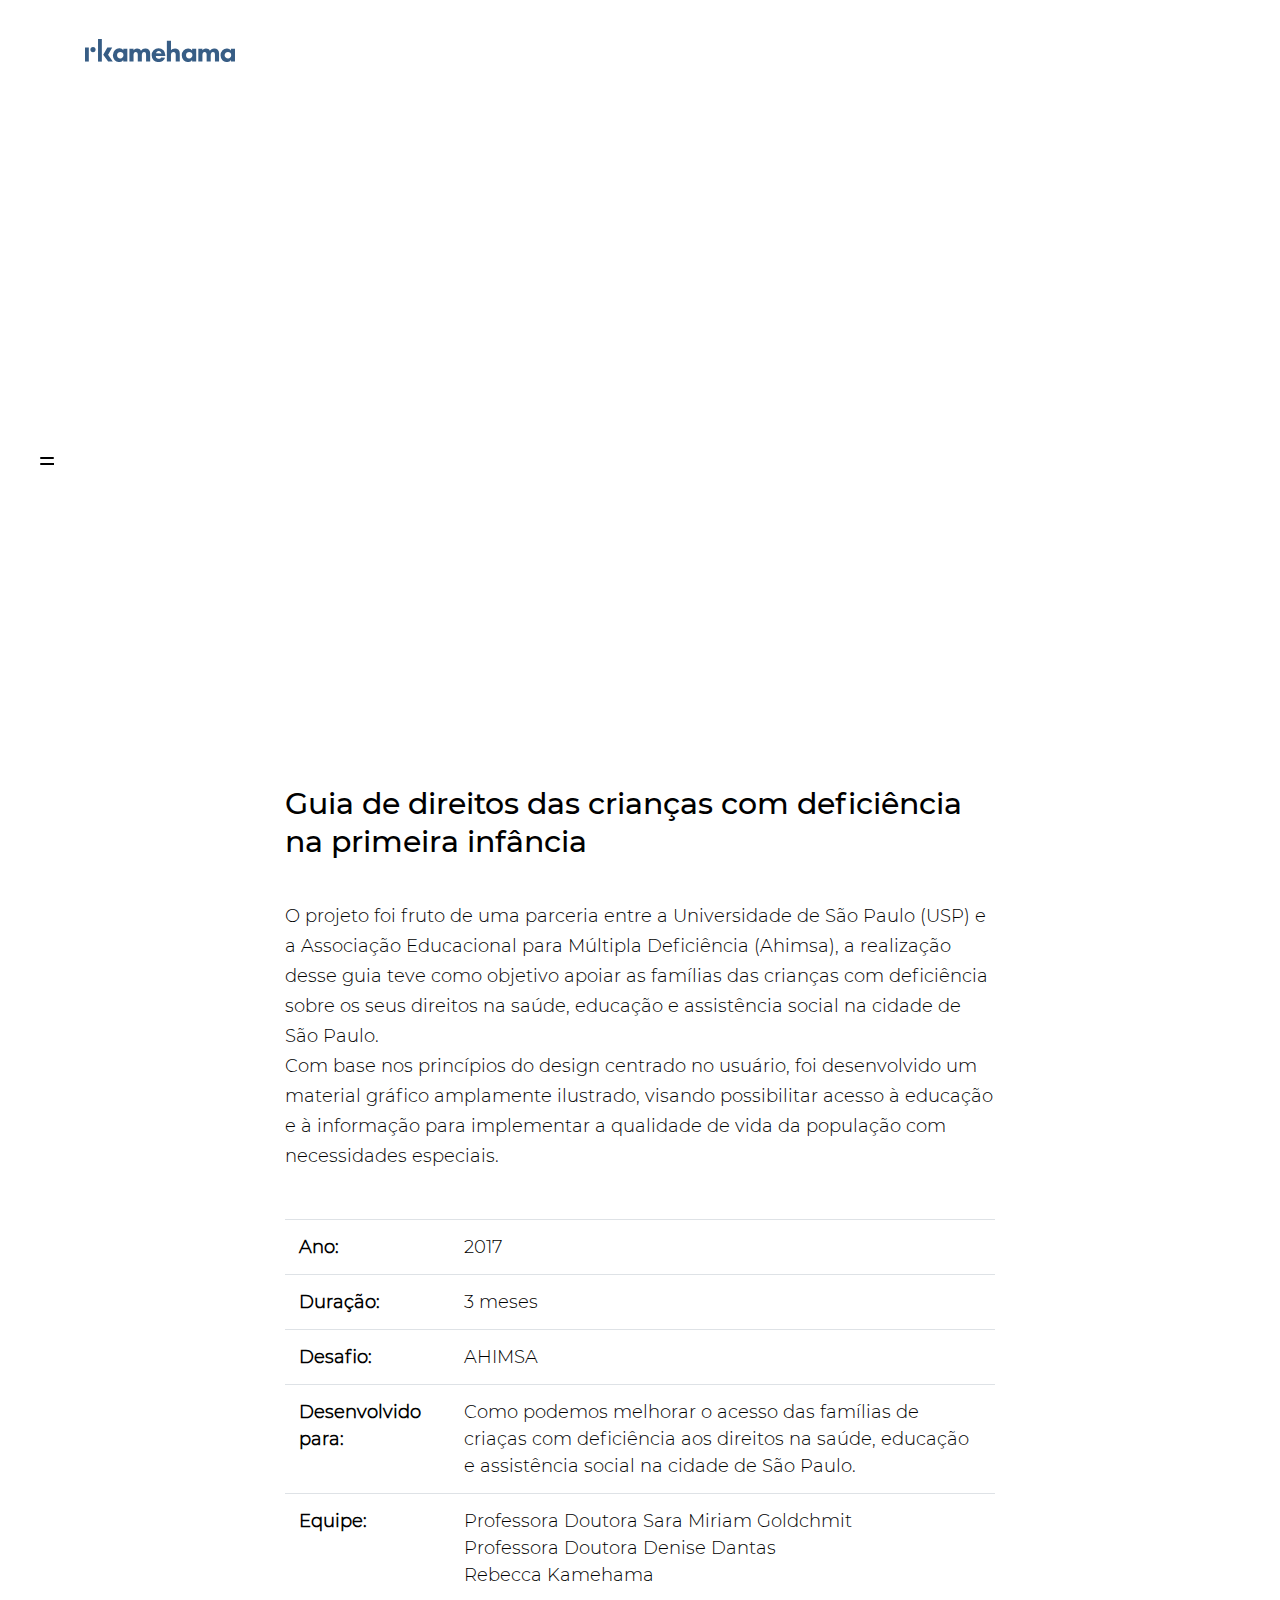
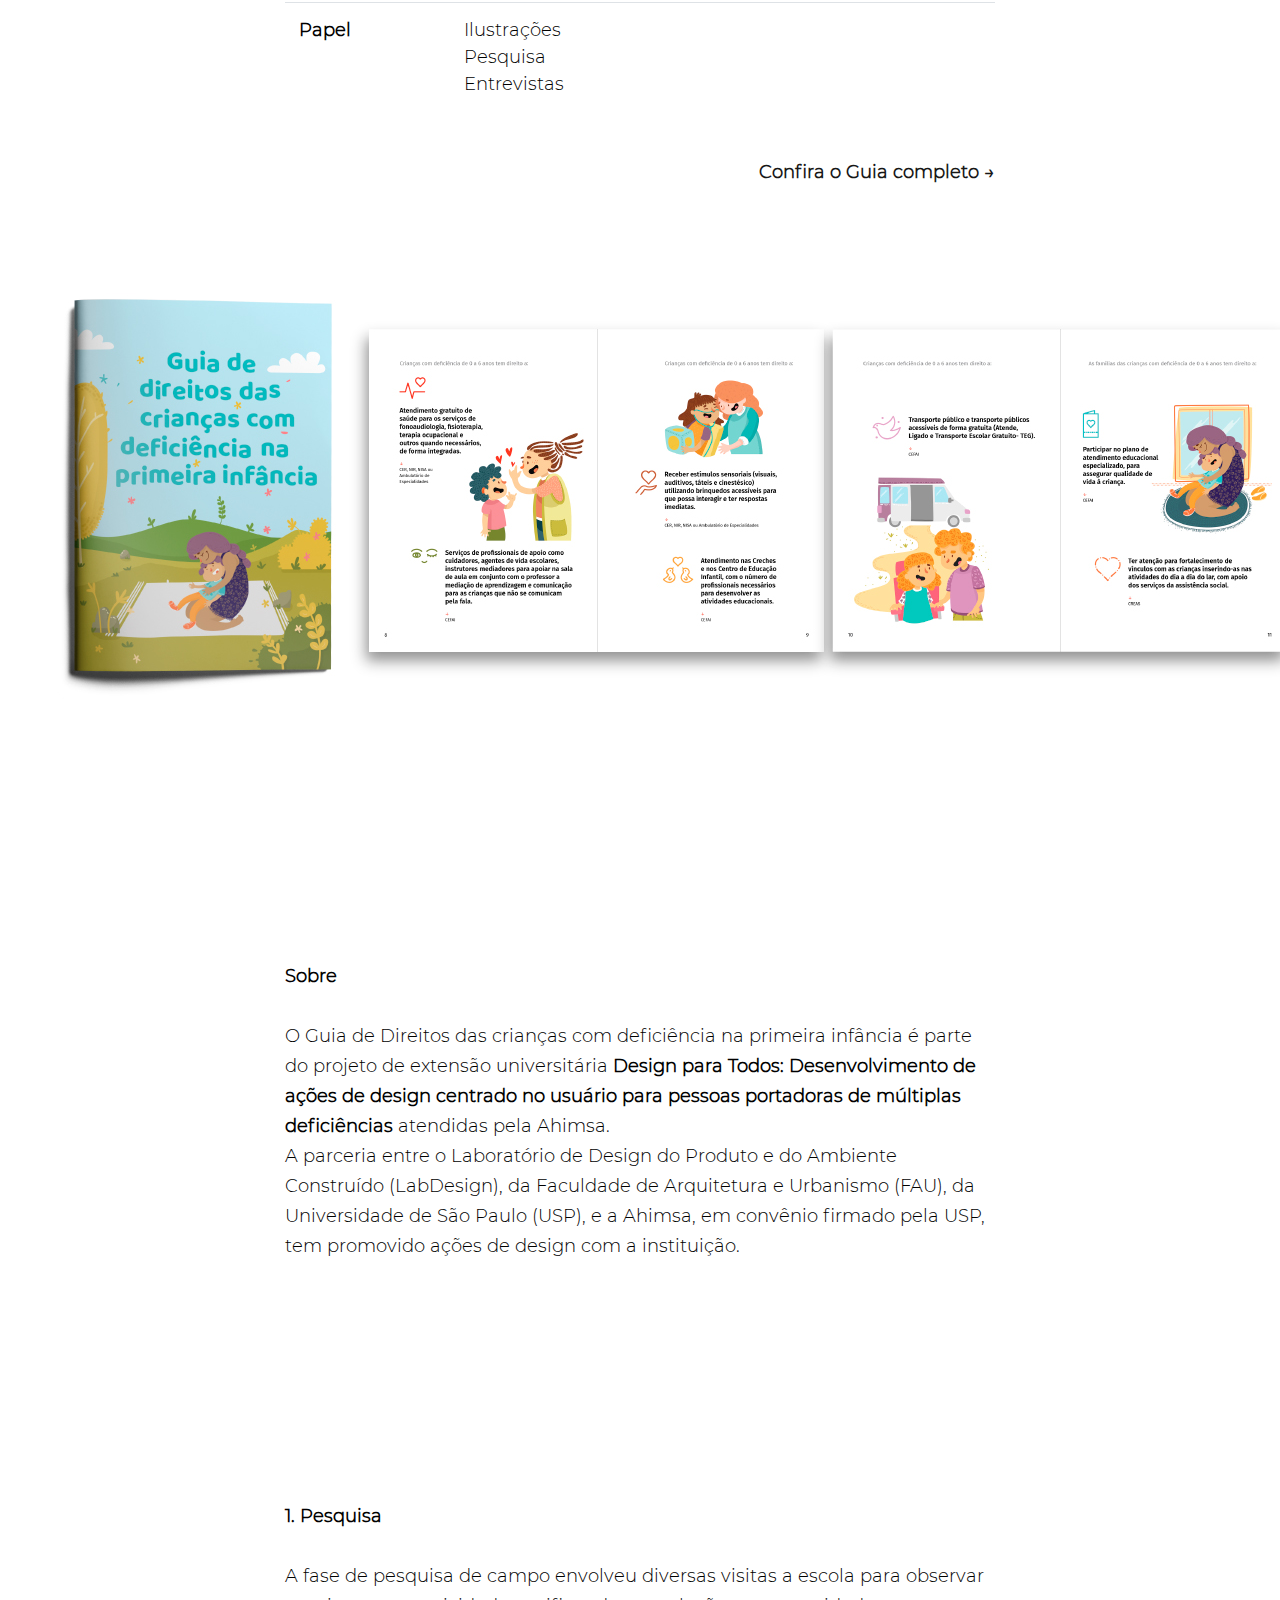
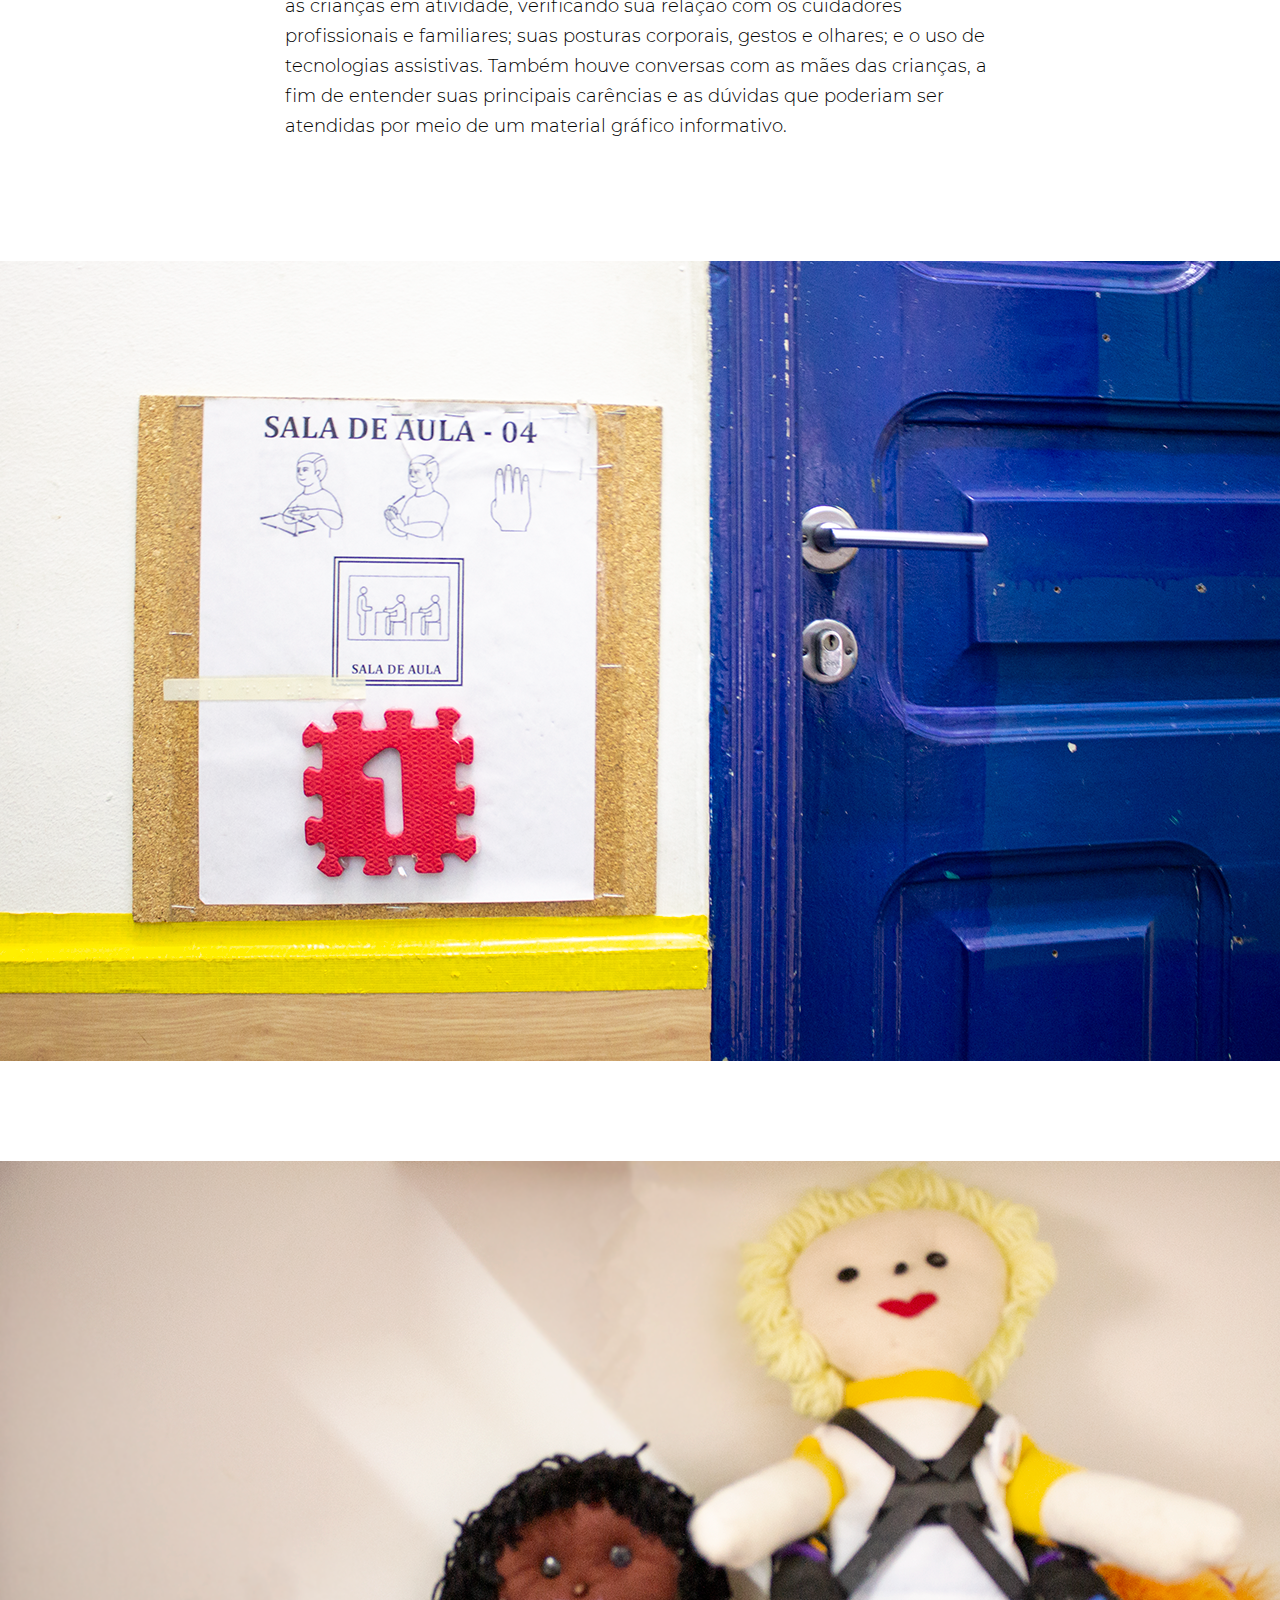
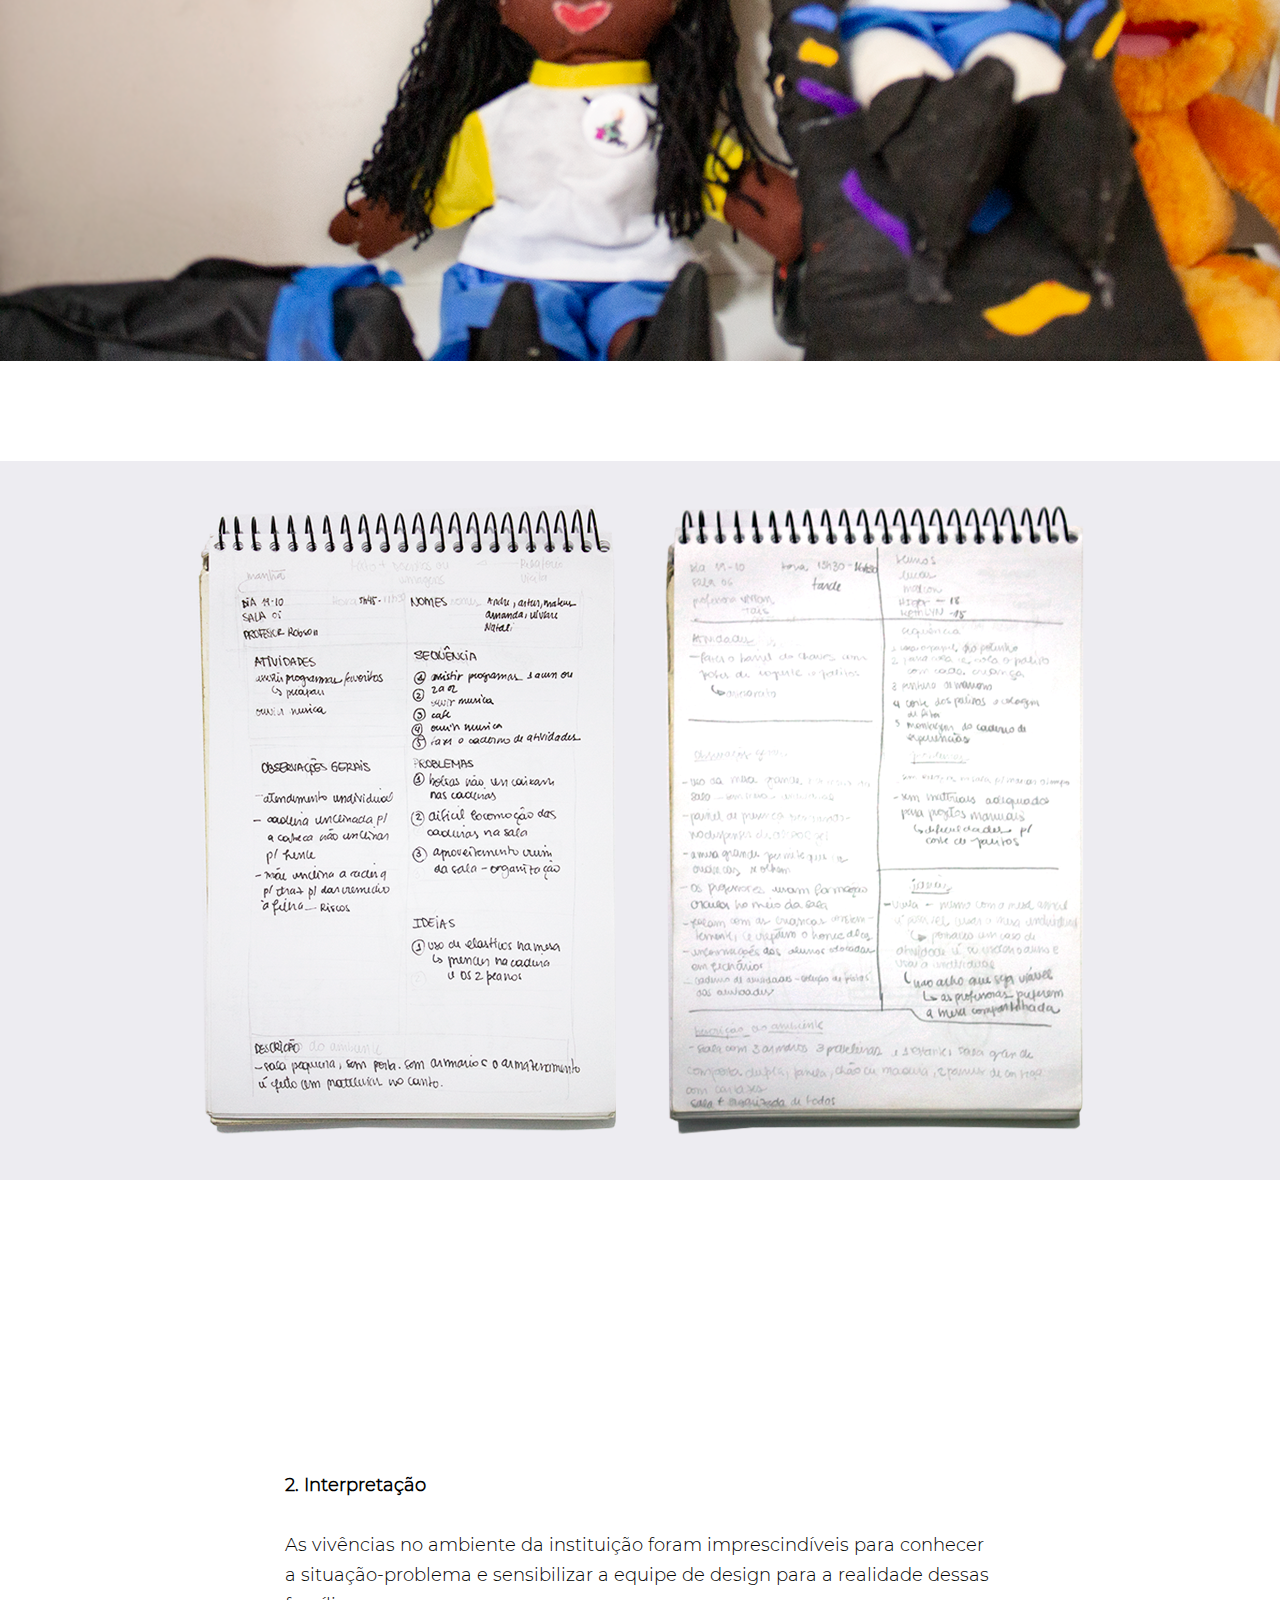
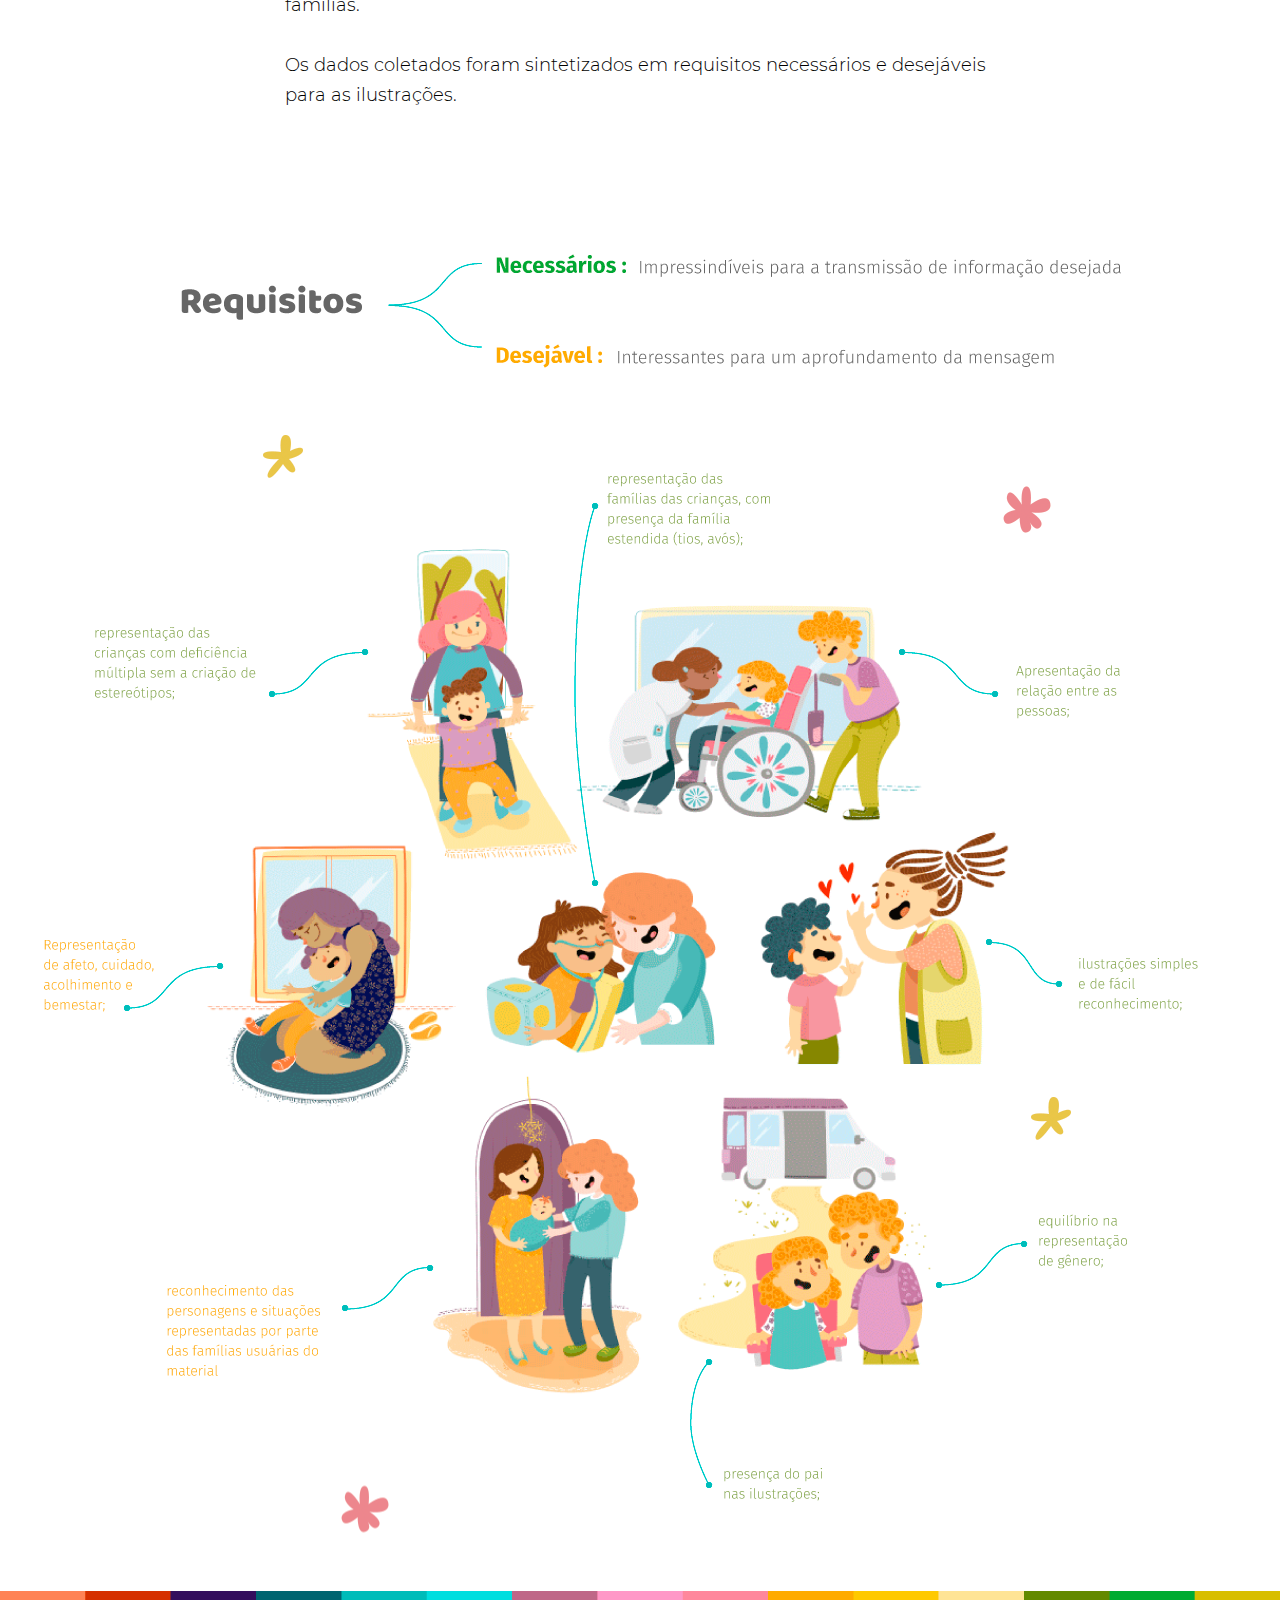
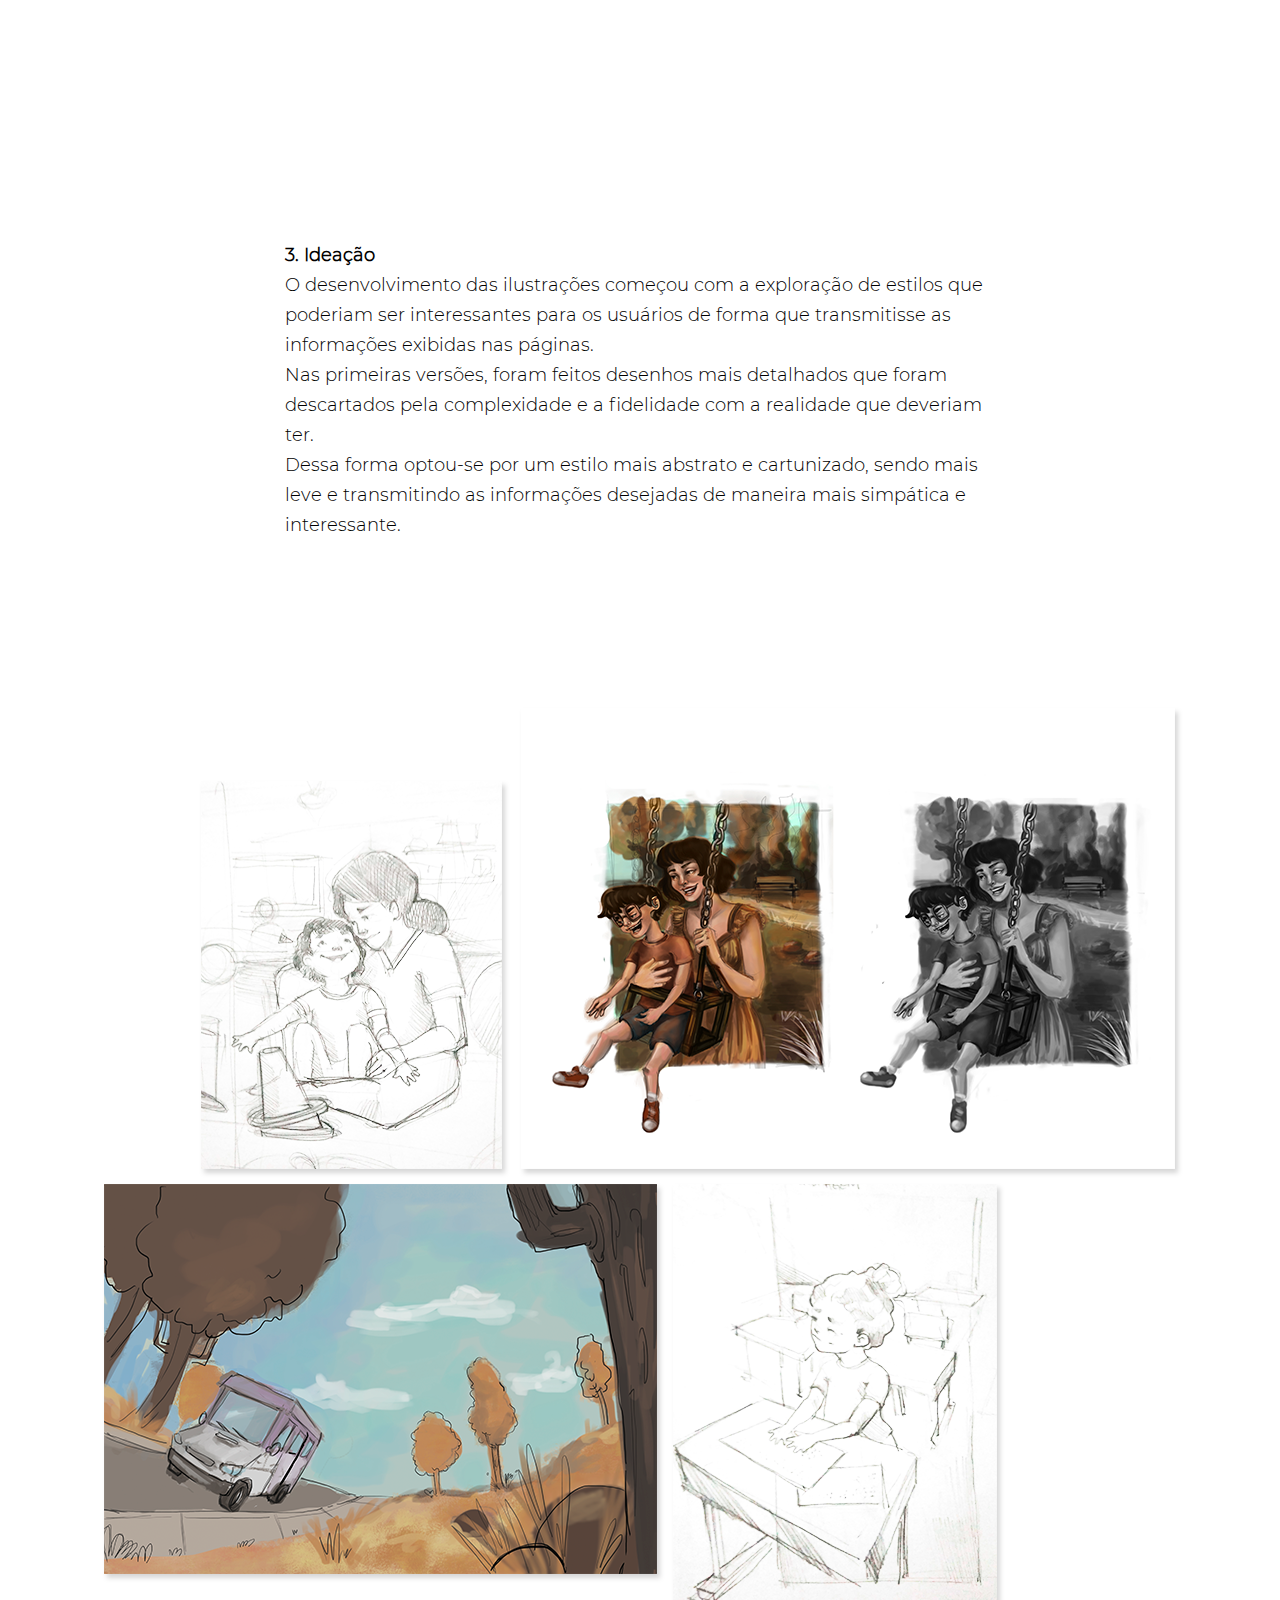
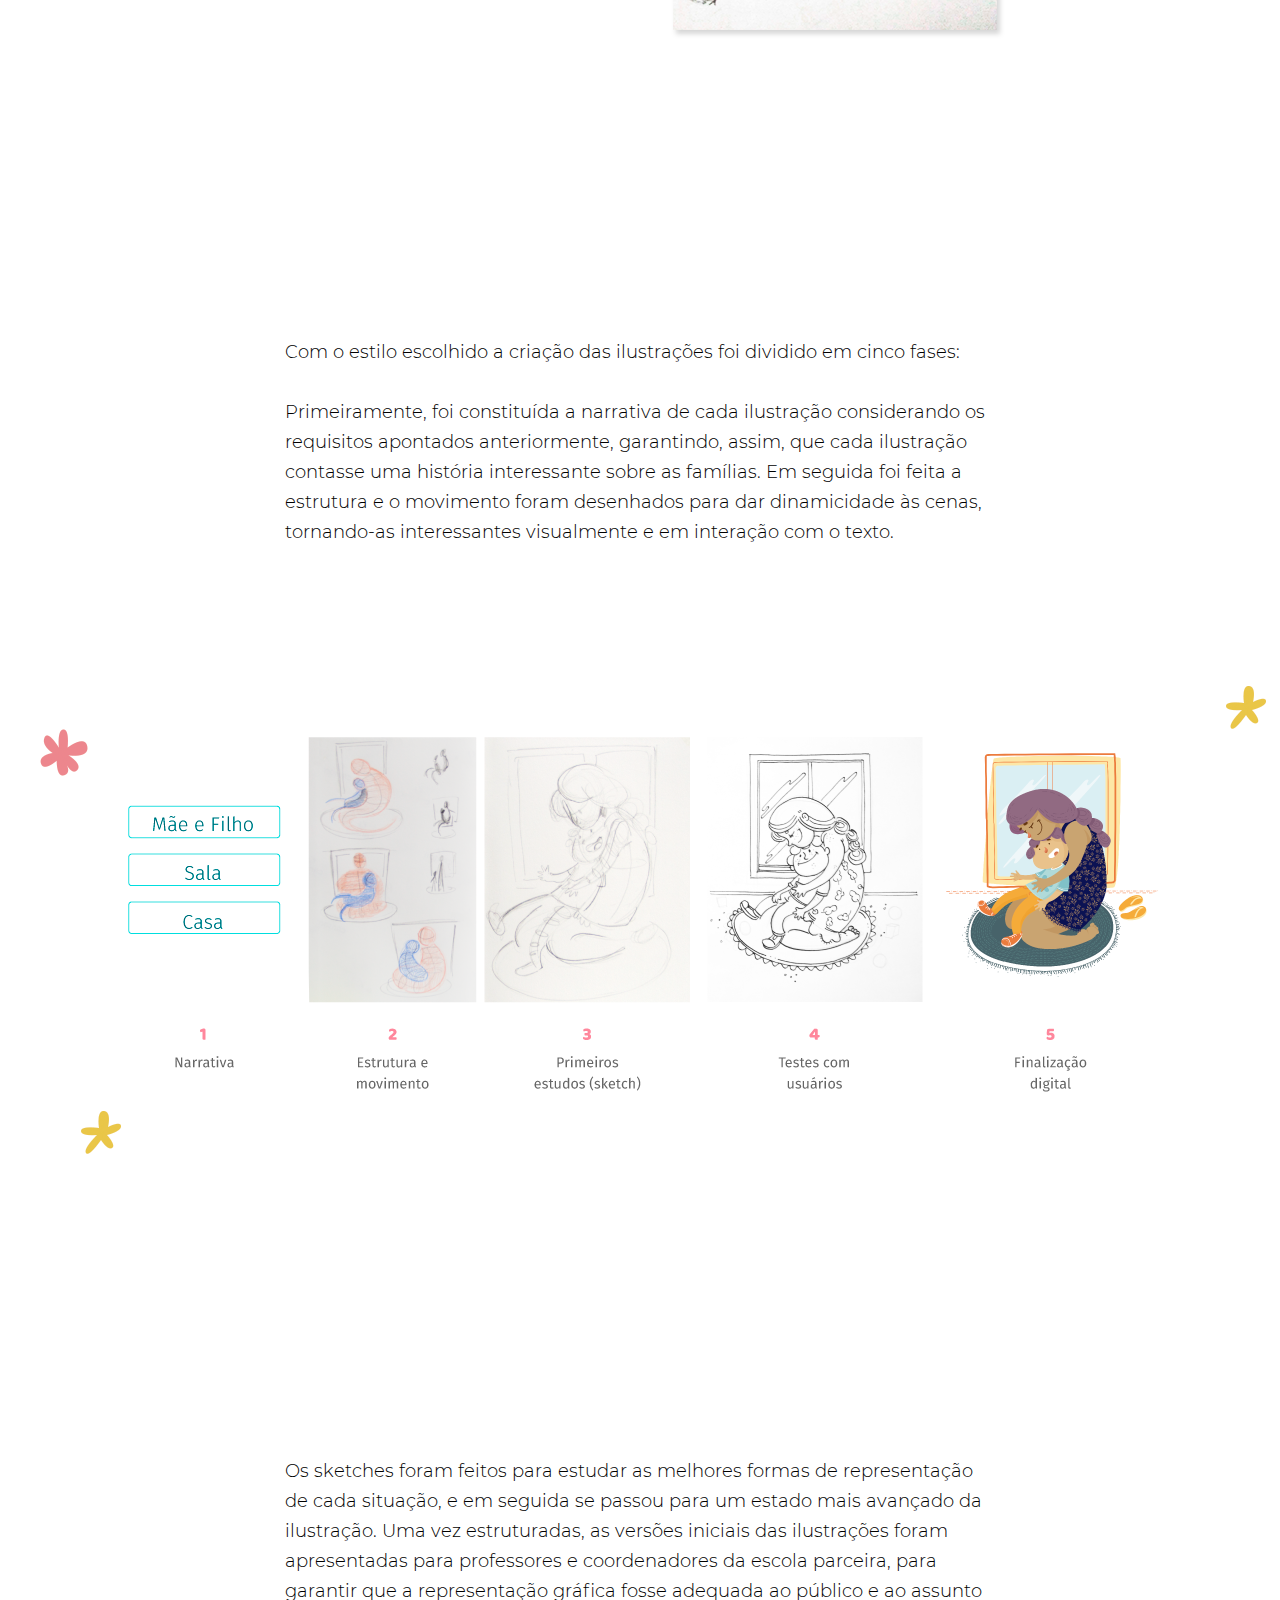
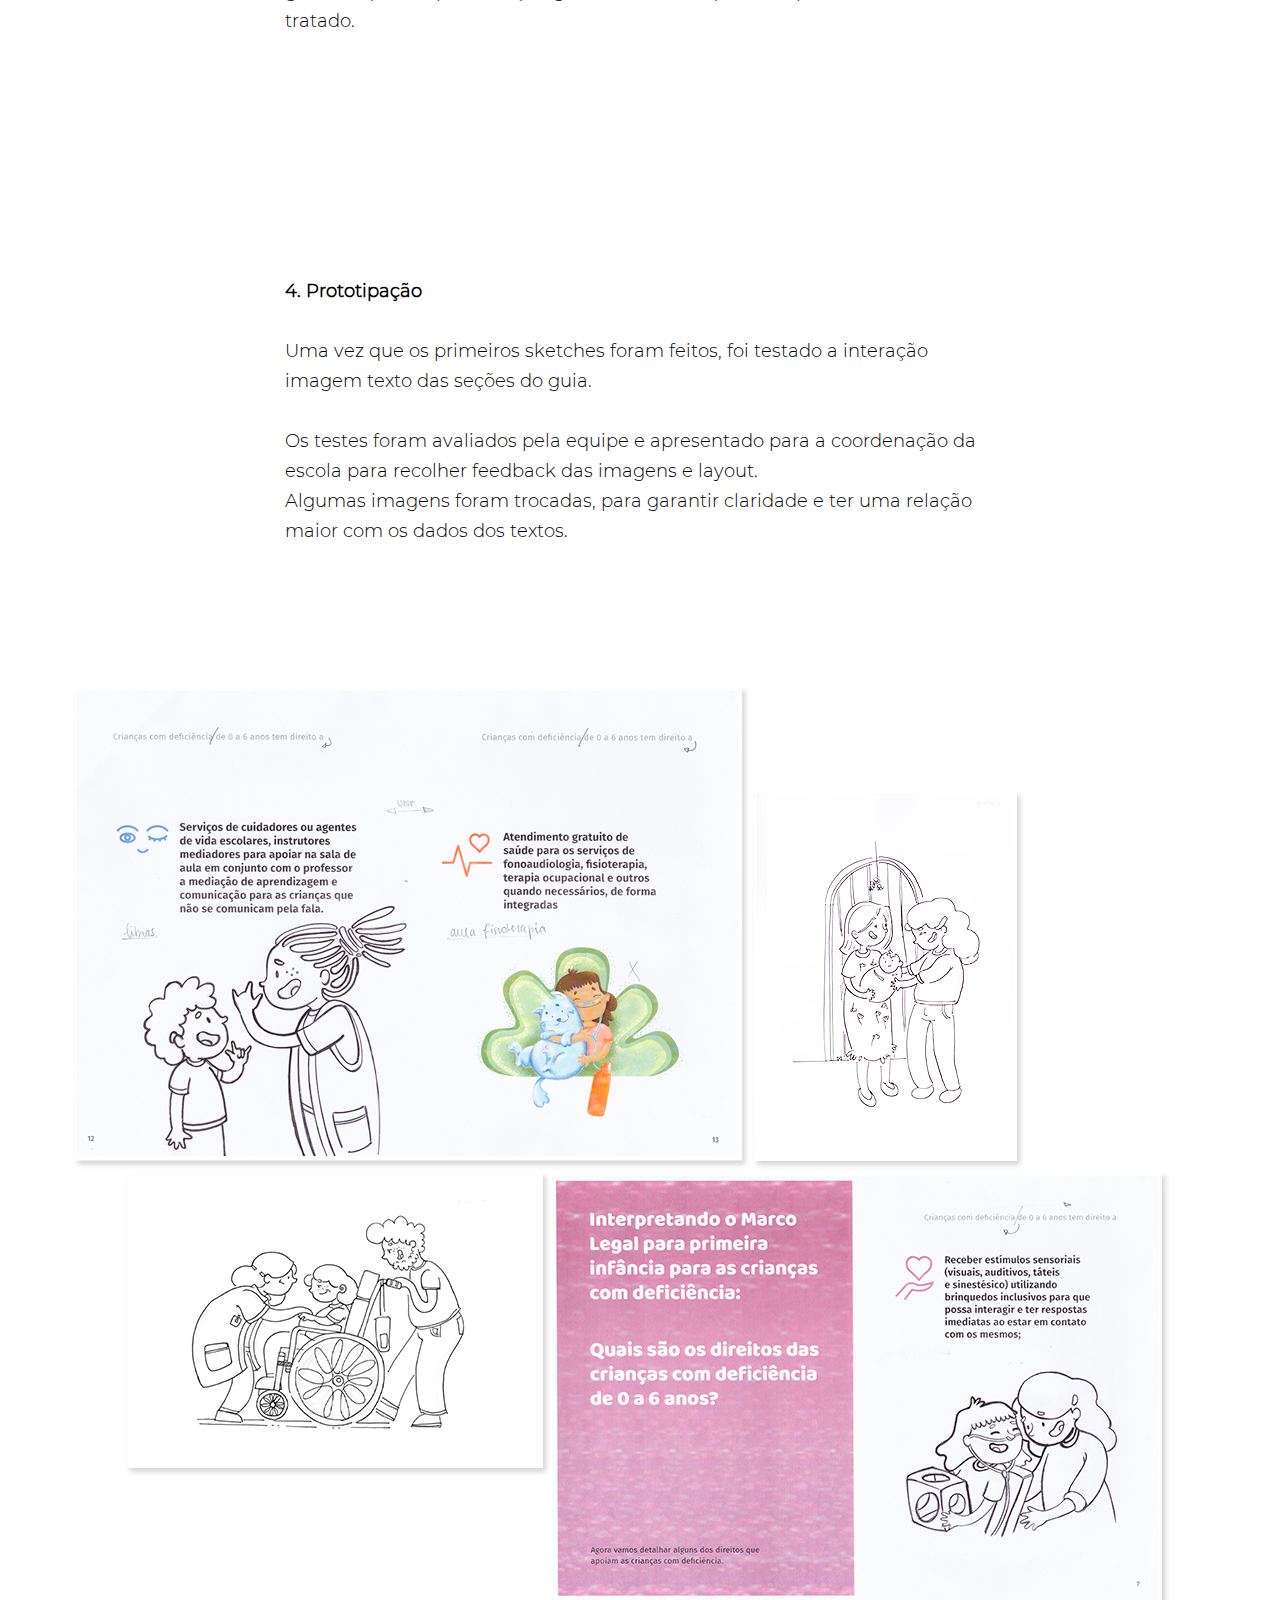
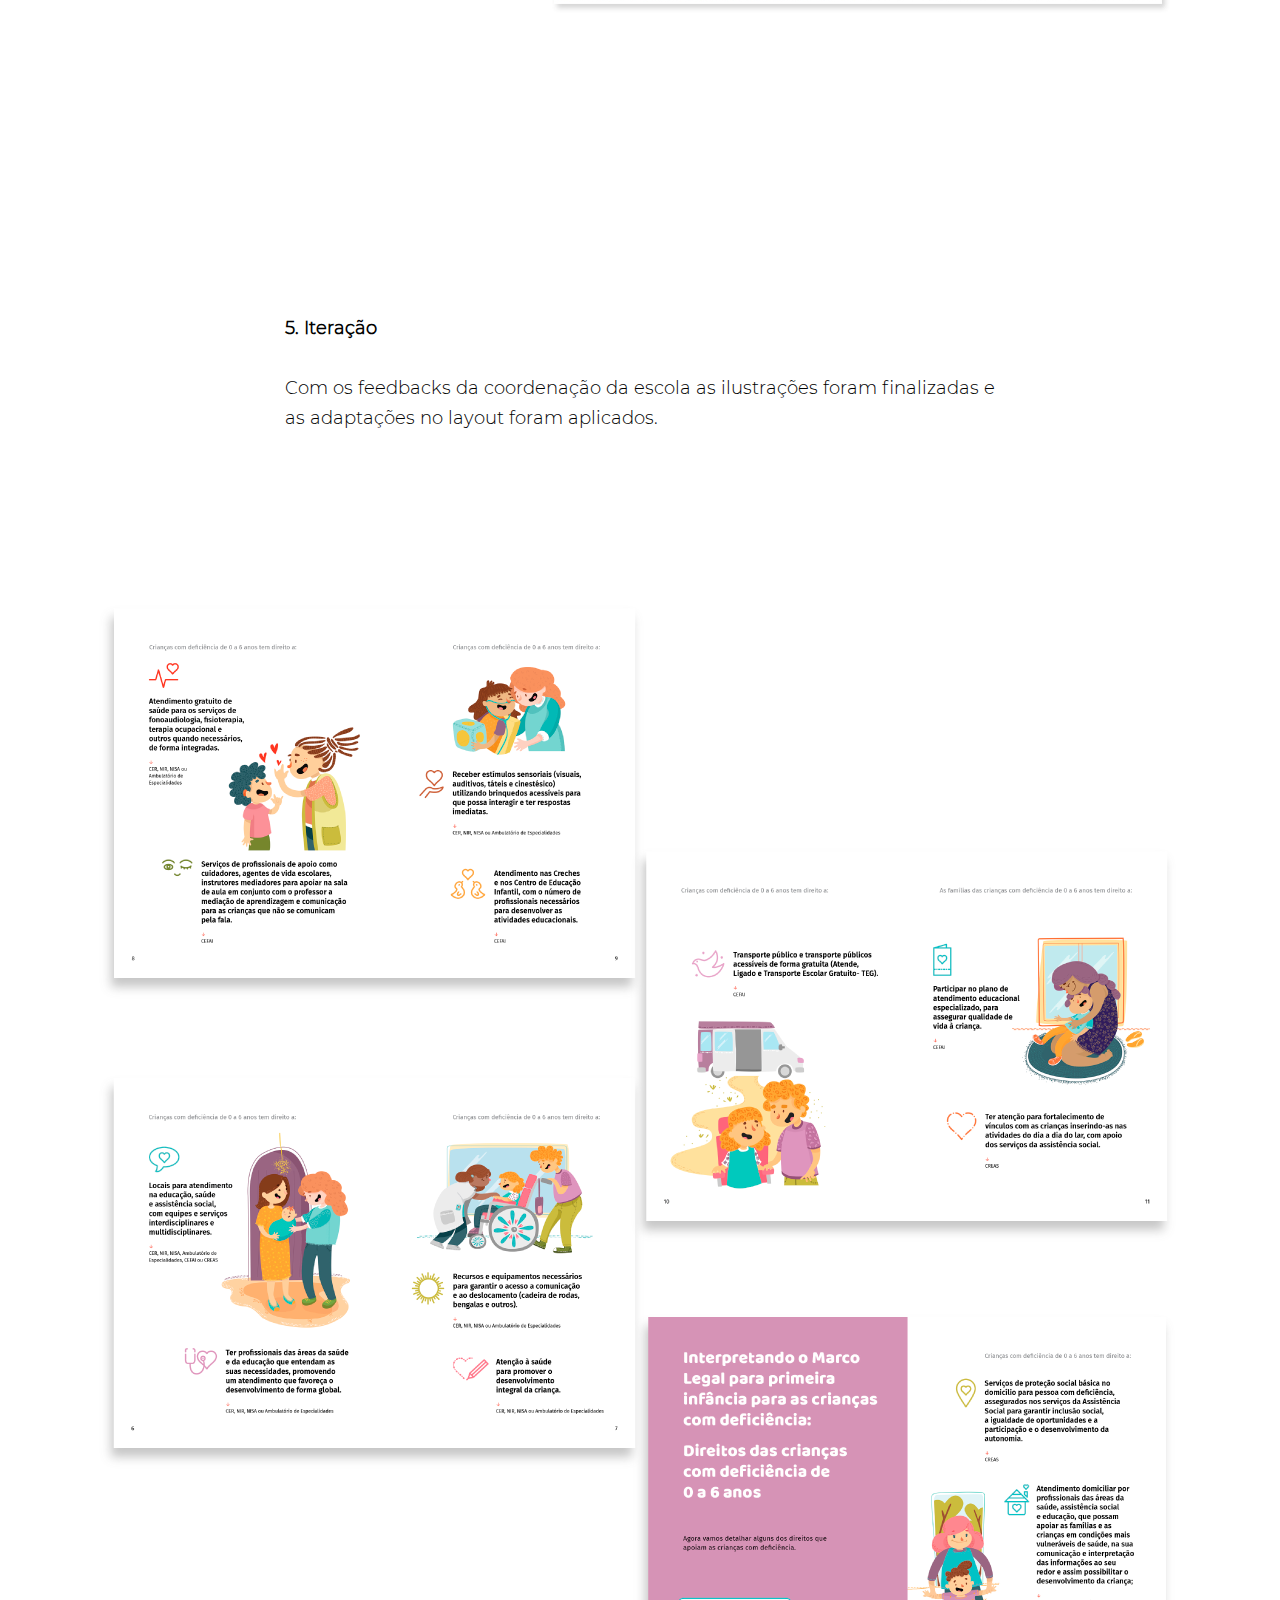
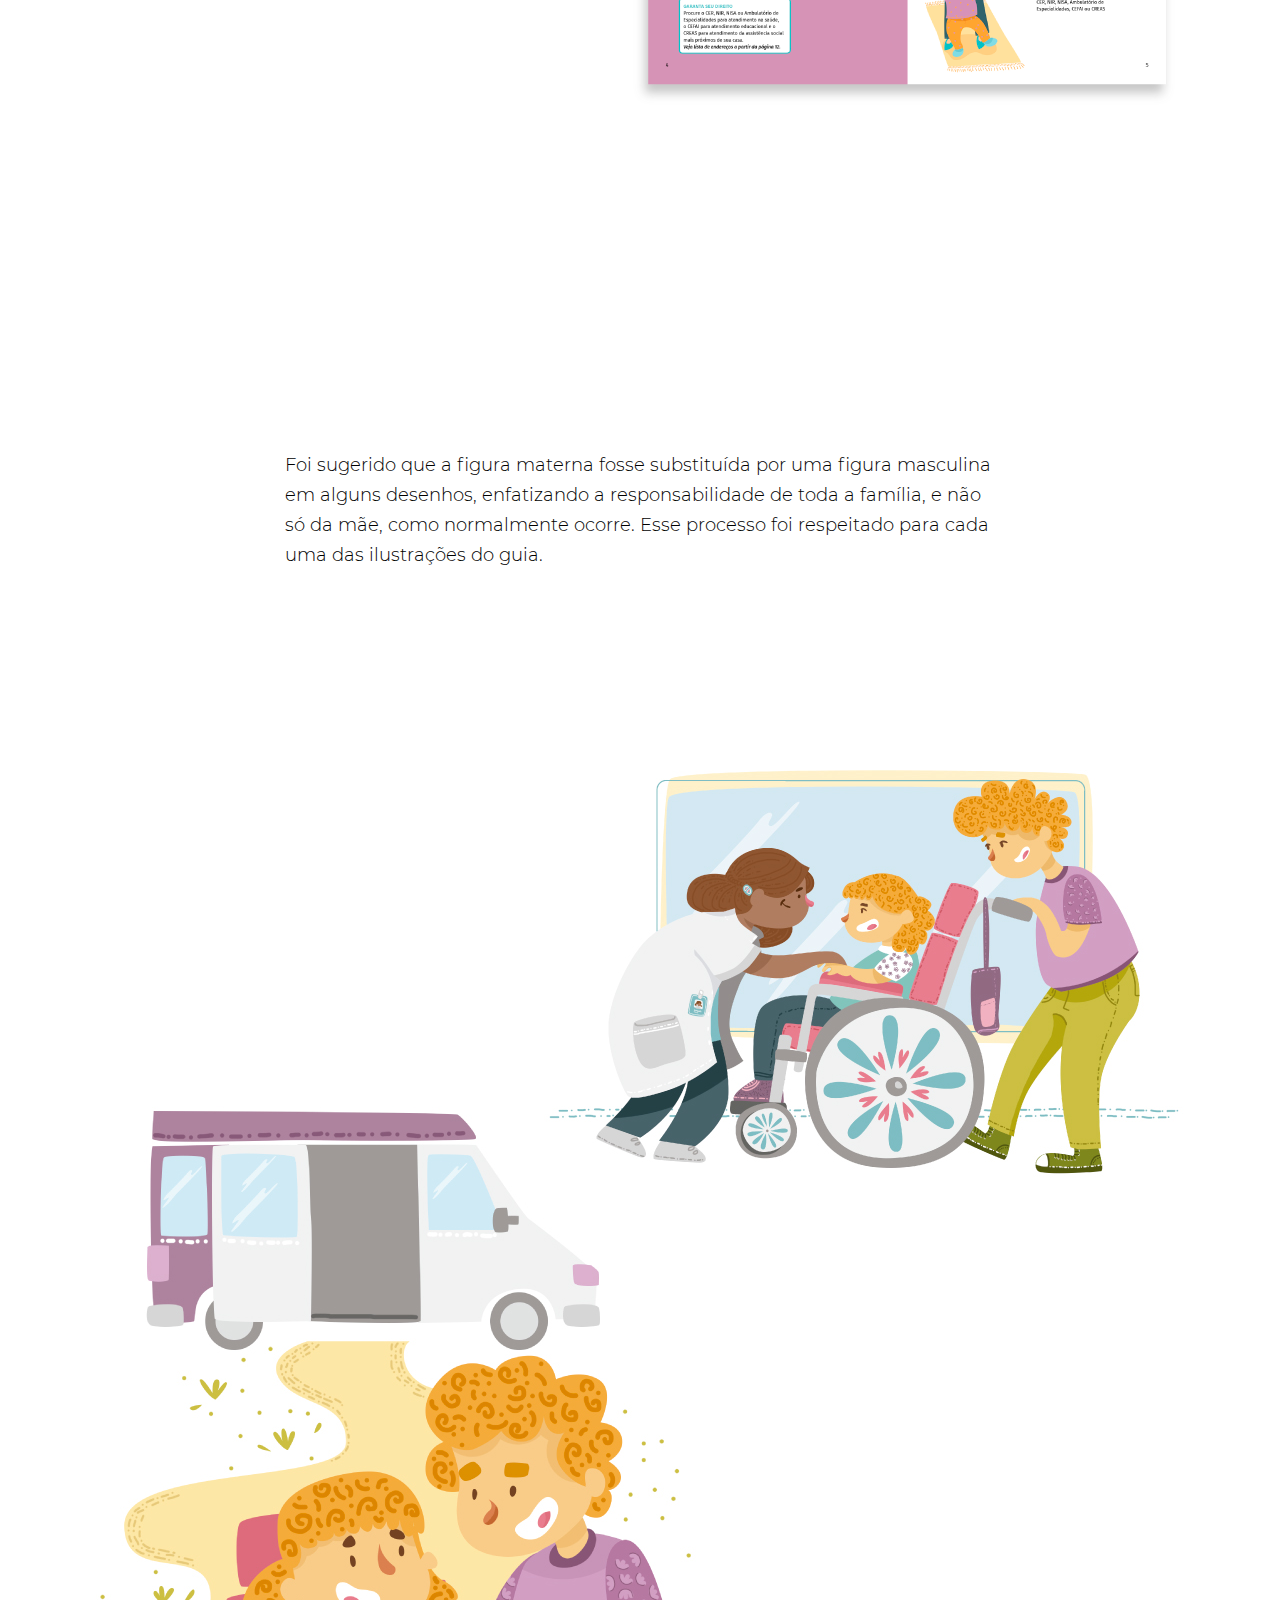
<file: projects/guiadedireitos.html>
<!DOCTYPE html>
<html lang="pt">
<!-- Olá 👋,
Vejo que você como eu tem interesse em ver o código de outros sites 🙃
Acho muito legal e gosto de encorajar as pessoas a fazerem isso, assim fique a vontade para dar uma conferida e se quiser deixar alguns comentários, ou conversar, mande uma e-mail pra mim em: r.kamehama@gmail.com
Você pode ver o código completo no meu github em https://github.com/rebeccakamehama 😊-->

<!-- Tudo que vem antes do pescoço -->

<head>
	<meta charset="utf-8">
	<meta name="description" content="Sou designer de produto e experiência, apaixonada por 
trabalhar em equipes interdisciplinares, acessibilidade, inclusão e No momento estou buscando um emprego full-time na área 😃">
	<meta property="og:title" content="Rebecca Kamehama" />
	
	<meta name="author" content="Rebecca">
	<meta name="twitter:card" content="#" />
	<meta name="twitter:site" content="#" />
	<meta name="twitter:creator" content="#" />
	<link rel="apple-touch-icon" sizes="180x180" href="#">
	<link rel="icon" type="image/png" sizes="32x32" href="#">
	<link rel="icon" type="image/png" sizes="16x16" href="#">
	<link rel="manifest" href="#">
	<link rel="mask-icon" href="#" color="#171717">
	<meta name="theme-color" content="#ffffff">

	<title>Rebecca Kamehama | Guia de Direitos 🤟</title>
		<link rel="shortcut icon" type="image/png" href="/images/favicon.png">


	<!-- Bootstrap core CSS -->
	<link href="../../css/bootstrap.min.css" rel="stylesheet">

	<!-- CSS -->
	<link href="../../css/becca.css" rel="stylesheet">

	<script src="../../js/animation.js"></script>
	<script>
	</script>
<!-- Global site tag (gtag.js) - Google Analytics -->
<script async src="https://www.googletagmanager.com/gtag/js?id=UA-132773966-1"></script>
<script>
  window.dataLayer = window.dataLayer || [];
  function gtag(){dataLayer.push(arguments);}
  gtag('js', new Date());

  gtag('config', 'UA-132773966-1');
</script>

</head>

<body>
	<div id="main">
		<div class="hamburger hidden">
			<a class="menu-btn" href="#"><img src="../../images/hamburger.svg"></a>
		</div>
		<div class="menu">
			<div class="close">
				<a href="#"><img src="../../images/close.svg"></a>
			</div>
			<div class="container">
				<div class="row">
					<div class="col-12">
						<h1 class="brand"><a href="/../index.html" class="name"><img src="../projects/images/logo-branco.svg" alt="rkamehama" width="150" height="auto"></a></h1>
						<ul class="menu-list">
							<li class="voci-menu "><a href="../index.html">Home</a></li>
							<li class="voci-menu active"><a href="/projects.html">Projetos</a></li>
							<li class="voci-menu "><a href="/about.html">Sobre</a></li>

						</ul>
					</div>
					<div class="info col-md-12">
						<div class="question voci-menu">
							<h3>Saiba Mais</h3>
						</div>
						<ul class="links">
							<li class="footer"><a class="dribbble" href="https://dribbble.com/rebeccakamehama" target="_blank">Dribbble</a></li>
							<li class="footer"><a class="behance" href="https://www.behance.net/rebeccakamehama" target="_blank">Behance</a></li>
							<li class="footer"><a class="twitter" href="https://twitter.com/rebeccakamehama" target="_blank">Twitter</a></li>
							<li class="footer"><a class="linkedin" href="https://www.linkedin.com/in/rebecca-kamehama/" target="_blank">Linkedin</a></li>
							<li class="footer"><a class="github" href="https://github.com/rebeccakamehama" target="_blank">Github</a></li>
							<li class="footer"><a class="medium" href="https://medium.com/@rebeccakamehama" target="_blank">Medium</a></li>

						</ul>
					</div>
				</div>
			</div>
		</div>
		<div class="projectpage">
			<div class="hero guiadedireitos">

				<div class="container">
					<div id="page-title" class="home hidden">
						<a href="../index.html" class="name"><img src="../projects/images/logo-cinza.svg" alt="rkamehama" width="100" height="auto"></a>
					</div>

					<h1 class="brand"><a href="../index.html" class="name"><img src="../projects/images/logo-azul.svg" alt="rkamehama" width="150" height="auto"></a></h1>
				</div>
			</div>

			<div class="container paragrafo">
				<h2 class="projecttitle herotitle col-xs-10 col-sm-8 mx-auto">Guia de direitos das crianças com deficiência na primeira infância </h2>
				<p class="description col-xs-10 col-sm-8 mx-auto">
					O projeto foi fruto de uma parceria entre a Universidade de São Paulo (USP) e a Associação Educacional para Múltipla Deficiência (Ahimsa), a realização desse guia teve como objetivo apoiar as famílias das crianças com deficiência sobre os seus direitos na saúde, educação e assistência social na cidade de São Paulo. <br> Com base nos princípios do design centrado no usuário, foi desenvolvido um material gráfico amplamente ilustrado, visando possibilitar acesso à educação e à informação para implementar a qualidade de vida da população com necessidades especiais.
					<br>
					<br>
					<div class="description col-xs-10 col-sm-8 mx-auto" class="links">
						<table class="table qanda">
							<tbody>
								<tr>
									<td class="name"><a class="book"><strong>Ano:</strong></a></td>
									<td>2017</td>
								</tr>
								<tr>
									<td class="name"><a class="book"><strong>Duração:</strong></a></td>
									<td>3 meses </td>
								</tr>
								<tr>
									<td class="name"><a class="book"><strong>Desafio:</strong></a></td>
									<td>AHIMSA</td>
								</tr>
								<tr>
									<td class="name"><a class="book"><strong>Desenvolvido para:</strong></a></td>
									<td>Como podemos melhorar o acesso das famílias de criaças com deficiência aos direitos na saúde, educação e assistência social na cidade de São Paulo.</td>
								</tr>
								<tr>
									<td class="name"><a class="book"><strong>Equipe:</strong></a></td>
									<td>Professora Doutora Sara Miriam Goldchmit <br> Professora Doutora Denise Dantas <br> Rebecca Kamehama
									</td>
								</tr>
								<tr>
									<td class="name"><a class="book"><strong>Papel</strong></a></td>
									<td>Ilustrações<br> Pesquisa <br> Entrevistas</td>
								</tr>
							</tbody>
						</table>
						<p><a class="link" href="https://issuu.com/ahimsasp/docs/af_guia_issuu"><strong>Confira o Guia completo →</strong></a></p>
					</div>
				</p>

			</div>

			<br>
			<br>
			<br>
			<div class="img_full secondcover">
				<img class="imagem" src="../../images/projects/guiadedireitos/guia_cover.jpg" alt="ar Cover">
			</div>

			<div class="container paragrafo" class="text col-xs-10 col-sm-8 mx-auto">

				<p class="text col-xs-10 col-sm-8 mx-auto"> <strong>Sobre</strong> <br> <br>O Guia de Direitos das crianças com deficiência na primeira infância é parte do projeto de extensão universitária <strong>Design para Todos: Desenvolvimento de ações de design centrado no usuário para pessoas portadoras de múltiplas deficiências </strong> atendidas pela Ahimsa. <br> A parceria entre o Laboratório de Design do Produto e do Ambiente Construído (LabDesign), da Faculdade de Arquitetura e Urbanismo (FAU), da Universidade de São Paulo (USP), e a Ahimsa, em convênio firmado pela USP, tem promovido ações de design com a instituição.<br>

				</p>
				<p class="text col-xs-10 col-sm-8 mx-auto"> <strong>1. Pesquisa</strong> <br> <br>A fase de pesquisa de campo envolveu diversas visitas a escola para observar as crianças em atividade, verificando sua relação com os cuidadores profissionais e familiares; suas posturas corporais, gestos e olhares; e o uso de tecnologias assistivas. Também houve conversas com as mães das crianças, a fim de entender suas principais carências e as dúvidas que poderiam ser atendidas por meio de um material gráfico informativo. <br>

				</p>

			</div>
			<div class="img_background">
				<img class="imagem" src="../../images/projects/guiadedireitos/01_pesquisa.png" alt="ar -pesquisa" width="auto" height="auto">
			</div>
			<div class="img_background">
				<img class="imagem" src="../../images/projects/guiadedireitos/01-2_pesquisa.png" alt="ar -pesquisa" width="auto" height="auto">
			</div>
			<div class="img_background">
				<img class="imagem" src="../../images/projects/guiadedireitos/01-3_pesquisa.png" alt="ar -pesquisa" width="auto" height="auto">
			</div>





			<div class="container paragrafo">
				<p class="text col-xs-10 col-sm-8 mx-auto"><strong>2. Interpretação</strong><br><br>As vivências no ambiente da instituição foram imprescindíveis para conhecer a situação-problema e sensibilizar a equipe de design para a realidade dessas famílias. <br> <br>Os dados coletados foram sintetizados em requisitos necessários e desejáveis para as ilustrações.</p>
			</div>
			<div class="img_full">
				<img class="imagem" src="../../images/projects/guiadedireitos/02_pesquisa.png" alt="pesquisa" width="auto" height="auto">
			</div>

			<div class="container paragrafo">
				<p class="text col-xs-10 col-sm-8 mx-auto"><strong>3. Ideação</strong> <br>O desenvolvimento das ilustrações começou com a exploração de estilos que poderiam ser interessantes para os usuários de forma que transmitisse as informações exibidas nas páginas. <br> Nas primeiras versões, foram feitos desenhos mais detalhados que foram descartados pela complexidade e a fidelidade com a realidade que deveriam ter.<br> Dessa forma optou-se por um estilo mais abstrato e cartunizado, sendo mais leve e transmitindo as informações desejadas de maneira mais simpática e interessante. <br> <br></p>
			</div>
			<div class="img_background">
				<img class="imagem" src="../../images/projects/guiadedireitos/03_pov.png" alt="ar ideação" width="auto" height="auto">
			</div>
			<div class="container paragrafo">
				<p class="text col-xs-10 col-sm-8 mx-auto">Com o estilo escolhido a criação das ilustrações foi dividido em cinco fases:
					<br> <br> Primeiramente, foi constituída a narrativa de cada ilustração considerando os requisitos apontados anteriormente, garantindo, assim, que cada ilustração contasse uma história interessante sobre as famílias. Em seguida foi feita a estrutura e o movimento foram desenhados para dar dinamicidade às cenas, tornando-as interessantes visualmente e em interação com o texto.</p>
			</div>
			<div class="img_background">
				<img class="imagem" src="../../images/projects/guiadedireitos/04_ideação.png" alt="ar ideação" width="auto" height="auto">
			</div>

			<div class="container paragrafo">
				<p class="text col-xs-10 col-sm-8 mx-auto">Os sketches foram feitos para estudar as melhores formas de representação de cada situação, e em seguida se passou para um estado mais avançado da ilustração. Uma vez estruturadas, as versões iniciais das ilustrações foram apresentadas para professores e coordenadores da escola parceira, para garantir que a representação gráfica fosse adequada ao público e ao assunto tratado.</p>
			</div>
			<div class="container paragrafo">
				<p class="text col-xs-10 col-sm-8 mx-auto"><strong>4. Prototipação</strong><br><br>Uma vez que os primeiros sketches foram feitos, foi testado a interação imagem texto das seções do guia. <br><br> Os testes foram avaliados pela equipe e apresentado para a coordenação da escola para recolher feedback das imagens e layout.<br>Algumas imagens foram trocadas, para garantir claridade e ter uma relação maior com os dados dos textos.</p>
			</div>
			<div class="img_background">
				<img class="imagem" src="../../images/projects/guiadedireitos/05_wireframe.jpg" alt="ar wireframe" width="auto" height="auto">
			</div>
			<div class="container paragrafo">
				<p class="text col-xs-10 col-sm-8 mx-auto"><strong>5. Iteração</strong><br><br>Com os feedbacks da coordenação da escola as ilustrações foram finalizadas e as adaptações no layout foram aplicados.</p>
			</div>
			<div class="img_background">
				<img class="imagem" src="../../images/projects/guiadedireitos/05-2_wireframe.png" alt="ar wireframe" width="auto" height="auto">
			</div>

			<div class="container paragrafo">
				<p class="text col-xs-10 col-sm-8 mx-auto">Foi sugerido que a figura materna fosse substituída por uma figura masculina em alguns desenhos, enfatizando a responsabilidade de toda a família, e não só da mãe, como normalmente ocorre. Esse processo foi respeitado para cada uma das ilustrações do guia.</p>
			</div>
			<div class="img_background">
				<img class="imagem" src="../../images/projects/guiadedireitos/06_lousa-inteira.jpg" alt="ar lousa inteira" width="auto" height="auto">
			</div>

			<div class="container paragrafo">
				<p class="text col-xs-10 col-sm-8 mx-auto">A paleta de cores foi ecolhida para oferecer as ilustrações uma imagem viva e vibrante. Foram selecionadas cores análogas e complementares para garantir uma harmonia entre as ilustrações em todo o guia.</p>
			</div>
			<div class="img_background">
				<img class="imagem" src="../../images/projects/guiadedireitos/10-1_ar_styleguide.jpg.png" alt="ar logo" width="auto" height="auto">
			</div>

			<div class="container paragrafo">
				<p class="text col-xs-10 col-sm-8 mx-auto">No desenvolvimento da capa optou-se por apresentar algumas das famílias ilustradas no interior do guia. Dessa forma segui-se a sequência usada para os sketches feitos anteriormente e ajustados até que o resultado fosse satisfatório para todas as partes.</p>
			</div>
		
		
		
			<div class="img_full">
				<img class="imagem" src="../../images/projects/guiadedireitos/08-2_logo.jpg" alt="ar logo" width="auto" height="auto">
			</div>
			<div class="img_full">
				<img class="imagem" src="../../images/projects/guiadedireitos/08-3_logo.png" alt="ar logo" width="auto" height="auto">
			</div>
		<div class="container paragrafo">
				<p class="text col-xs-10 col-sm-8 mx-auto"><strong>Publicação impressa e digital</strong><br><br>O guia, de 24 páginas, no formato A5, foi produzido em impressão digital colorida, com miolo em papel offset 90 g/m2 e capa em papel-cuchê fosco 300 g/m2, com laminação fosca na capa e tiragem de 300 exemplares. <br> O conteúdo integral do guia foi disponibilizado online na plataforma <a href="https://issuu.com/ahimsasp/docs/af_guia_issuu"><strong><u>Issuu</u></strong></a>, com acesso gratuito. <br>Uma página dedicada ao guia foi criada no <a href="https://www.facebook.com/guiaprimeirainfancia/?__tn__=%2Cd%2CP-R&eid=ARDe-Rpczqx2E-qar_R2nOuWtIunZWwAjUO7MSNOxzlNAlB3Xo-HsqeBNtnZOLqq3bT7YTY6k-X0Of7F"><strong><u>Facebook</u></strong></a>, alimentada pela equipe do projeto. <br> A opção pela distribuição digital visou ampliar o alcance da iniciativa, permitindo que um maior número de famílias tivesse acesso ao material.</p>
			</div>
			<div class="container paragrafo">
				<p class="text col-xs-10 col-sm-8 mx-auto">
					Projeto financiado por meio do 1º Edital Santander/USP/Fundação de Apoio à Universidade de São Paulo (Fusp) de Direitos Fundamentais e Políticas Públicas, viabilizado pela Pró-Reitoria de Cultura e Extensão Universitária (PRCEU) da USP, pelo LabDesign e pelo Laboratório de Pesquisa em Design Visual (LabVisual), da FAU-USP.
				</p>
			</div>


			<div class="img_full">
				<img class="imagem" src="../../images/projects/guiadedireitos/09_app-final.png" alt="ar app" width="auto" height="auto">
			</div>

<div class="container paragrafo">
				<p class="text col-xs-10 col-sm-8 mx-auto">
					* As imagens usadas para referência nas ilustrações foram omitidas para segurança e privacidade das crianças e famílias.
				</p>
			</div>
			<br>
			<br>
			<br>
			<div class="container">

				<p><a class="link" href="../projects/ar.html"><strong>Próximo Projeto | Ar →</strong></a></p>
				<section id="contact">

					<section id="contact">
						<div class="row qa" id="contact">
							<div class="question col-md-3 footer">
								<h3>Programas usados </h3>
							</div>
							<div class="info col-md-6">
								<ul class="links">
									<li class="footer"><a target="_blank" class="dribbble">Adobe Illustrator</a></li>
									<li class="footer"><a target="_blank" class="dribbble">Adobe Photoshop</a></li>
									<li class="footer"><a target="_blank" class="dribbble">Adobe InDesign</a></li>





								</ul>
							</div>

						</div>
					</section>
					<br>
					<br>
					<br>
					<br>


					<h2 class="bigtitle sectitle"><span>Vamos conversar<br><a href="mailto:r.kamehama@gmail.com"><span class="mobile"></span>r.kamehama@gmail.com</a>
					</span>
				</h2>
					<div class="row">
					
					<div class="info col-md-12">
						<ul class="links">
							<li class="footer"><a class="dribbble" href="www.dribbble.com/rebeccakamehama" target="_blank">Dribbble</a></li>
							<li class="footer"><a class="behance" href="https://www.behance.net/rebeccakamehama" target="_blank">Behance</a></li>
							<li class="footer"><a class="twitter" href="https://twitter.com/rebeccakamehama" target="_blank">Twitter</a></li>
							<li class="footer"><a class="linkedin" href="https://www.linkedin.com/in/rebecca-kamehama/" target="_blank">Linkedin</a></li>
							<li class="footer"><a class="github" href="https://github.com/rebeccakamehama" target="_blank">Github</a></li>
							<li class="footer"><a class="medium" href="https://medium.com/@rebeccakamehama" target="_blank">Medium</a></li>

						</ul>
					</div>
				</div>
				<h4 class="footer">© 2019 | rebecca kamehama - Feito com minhas <img src="/images/happy-hands.gif"> </h4>

				</section>
			</div>
		</div>

		<script>
			sr.reveal(".cover", cover);

			sr.reveal('.imagem', imagem);
			sr.reveal('.image', imagem);

			sr.reveal(".herotitle", herotitle);
			sr.reveal(".description", herotitle);

			sr.reveal(".text", text);

			sr.reveal(".sectitle", sectitle);
			sr.reveal('.qanda', qanda, 100);
			sr.reveal('.project', projects, 100);
			sr.reveal(".contact", contact);
			sr.reveal(".footer", footer, 120);
		</script>





		<script src="../../js/jquery.3.2.1.min.js"></script>
		<script src="../../js/jquery.smoothState.js"></script>
		<script src="../../js/retina.js"></script>
		<script src="../../js/changepage.js"></script>
		<script src="../../js/general.js"></script>
		


</body>

</html>
</file>
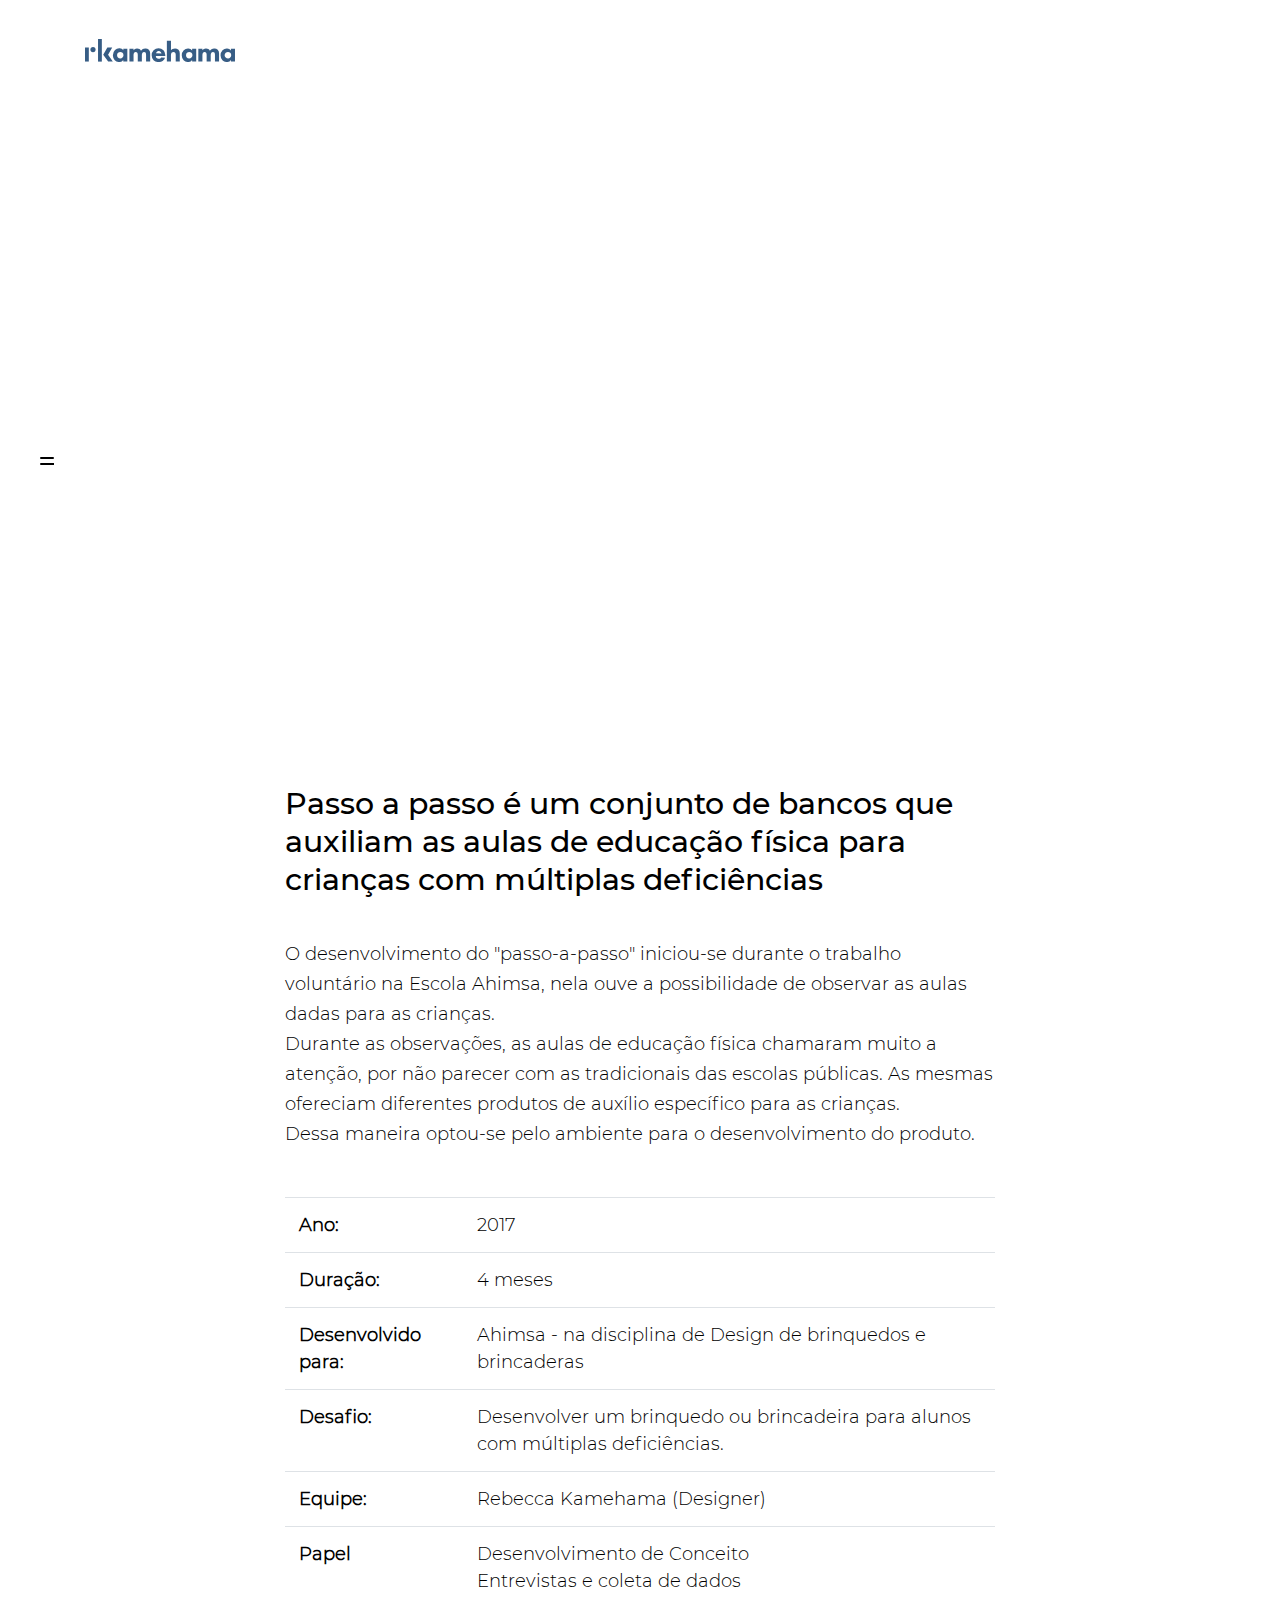
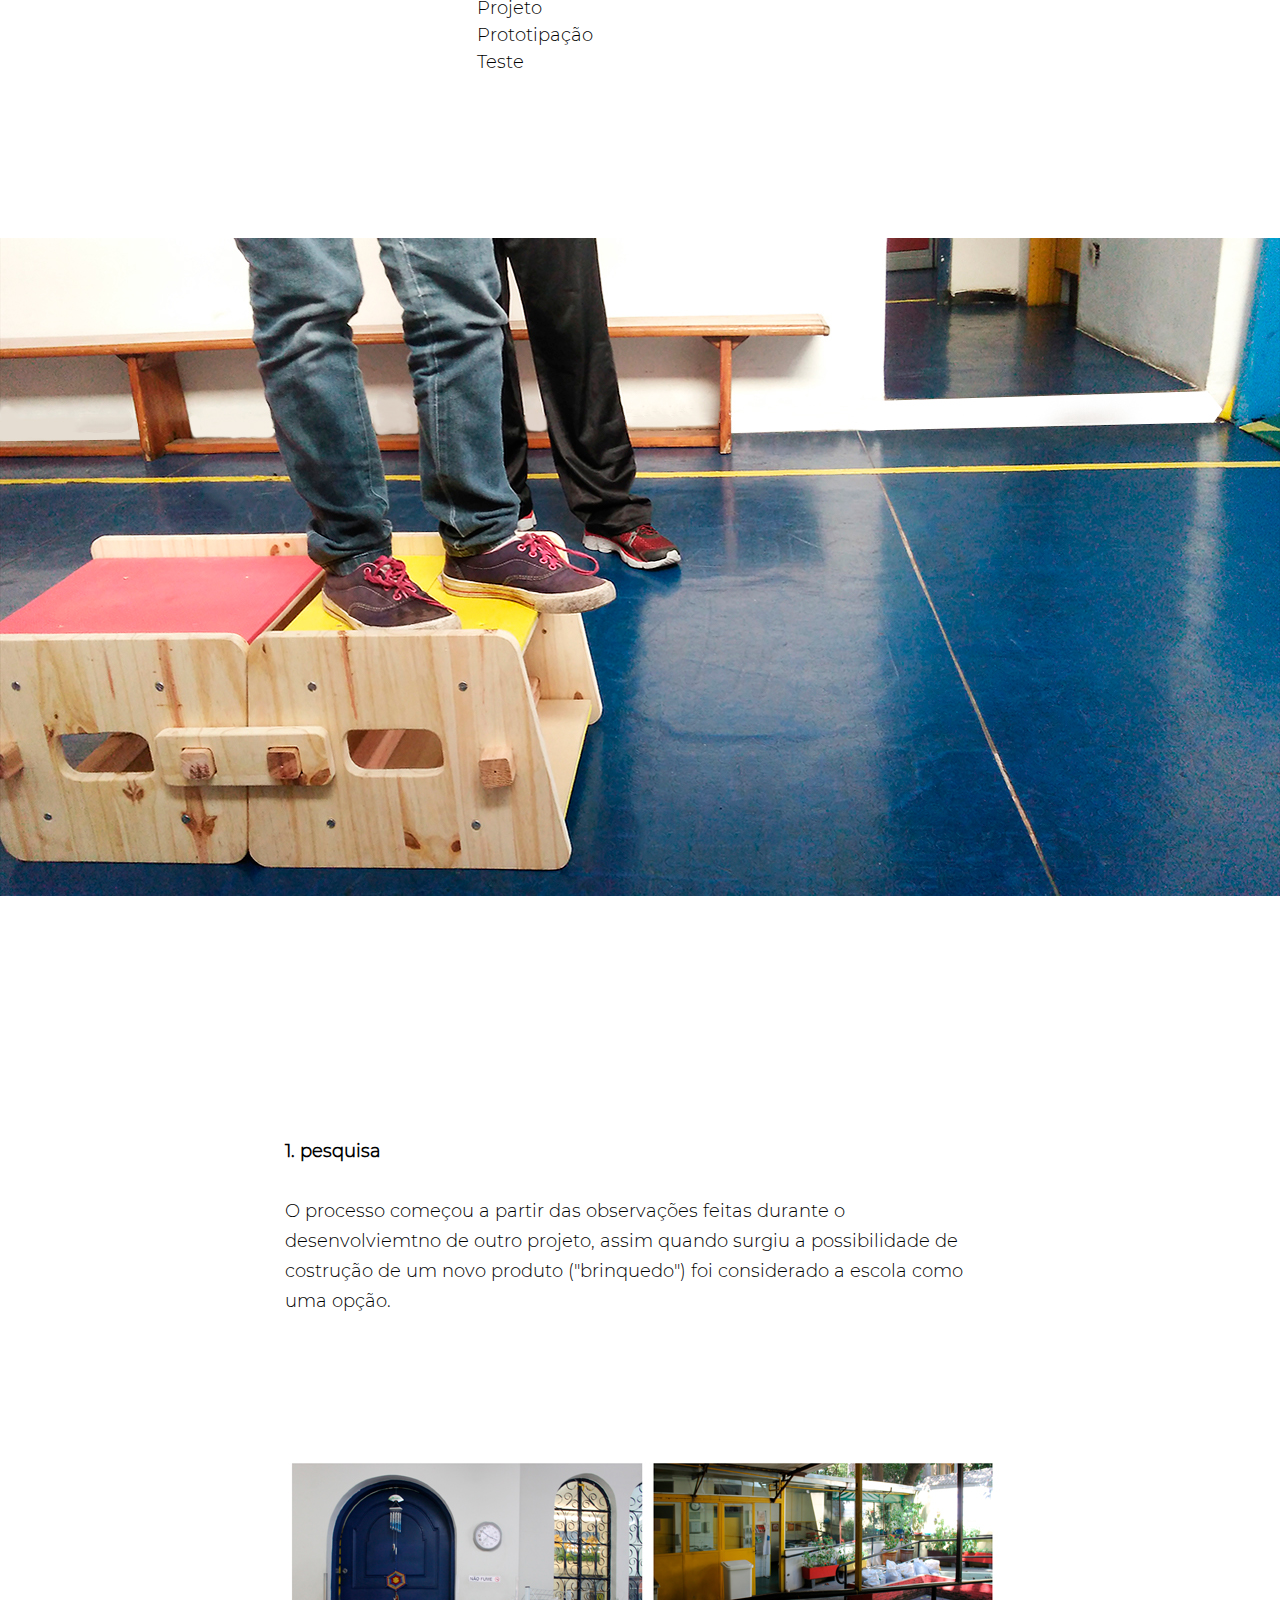
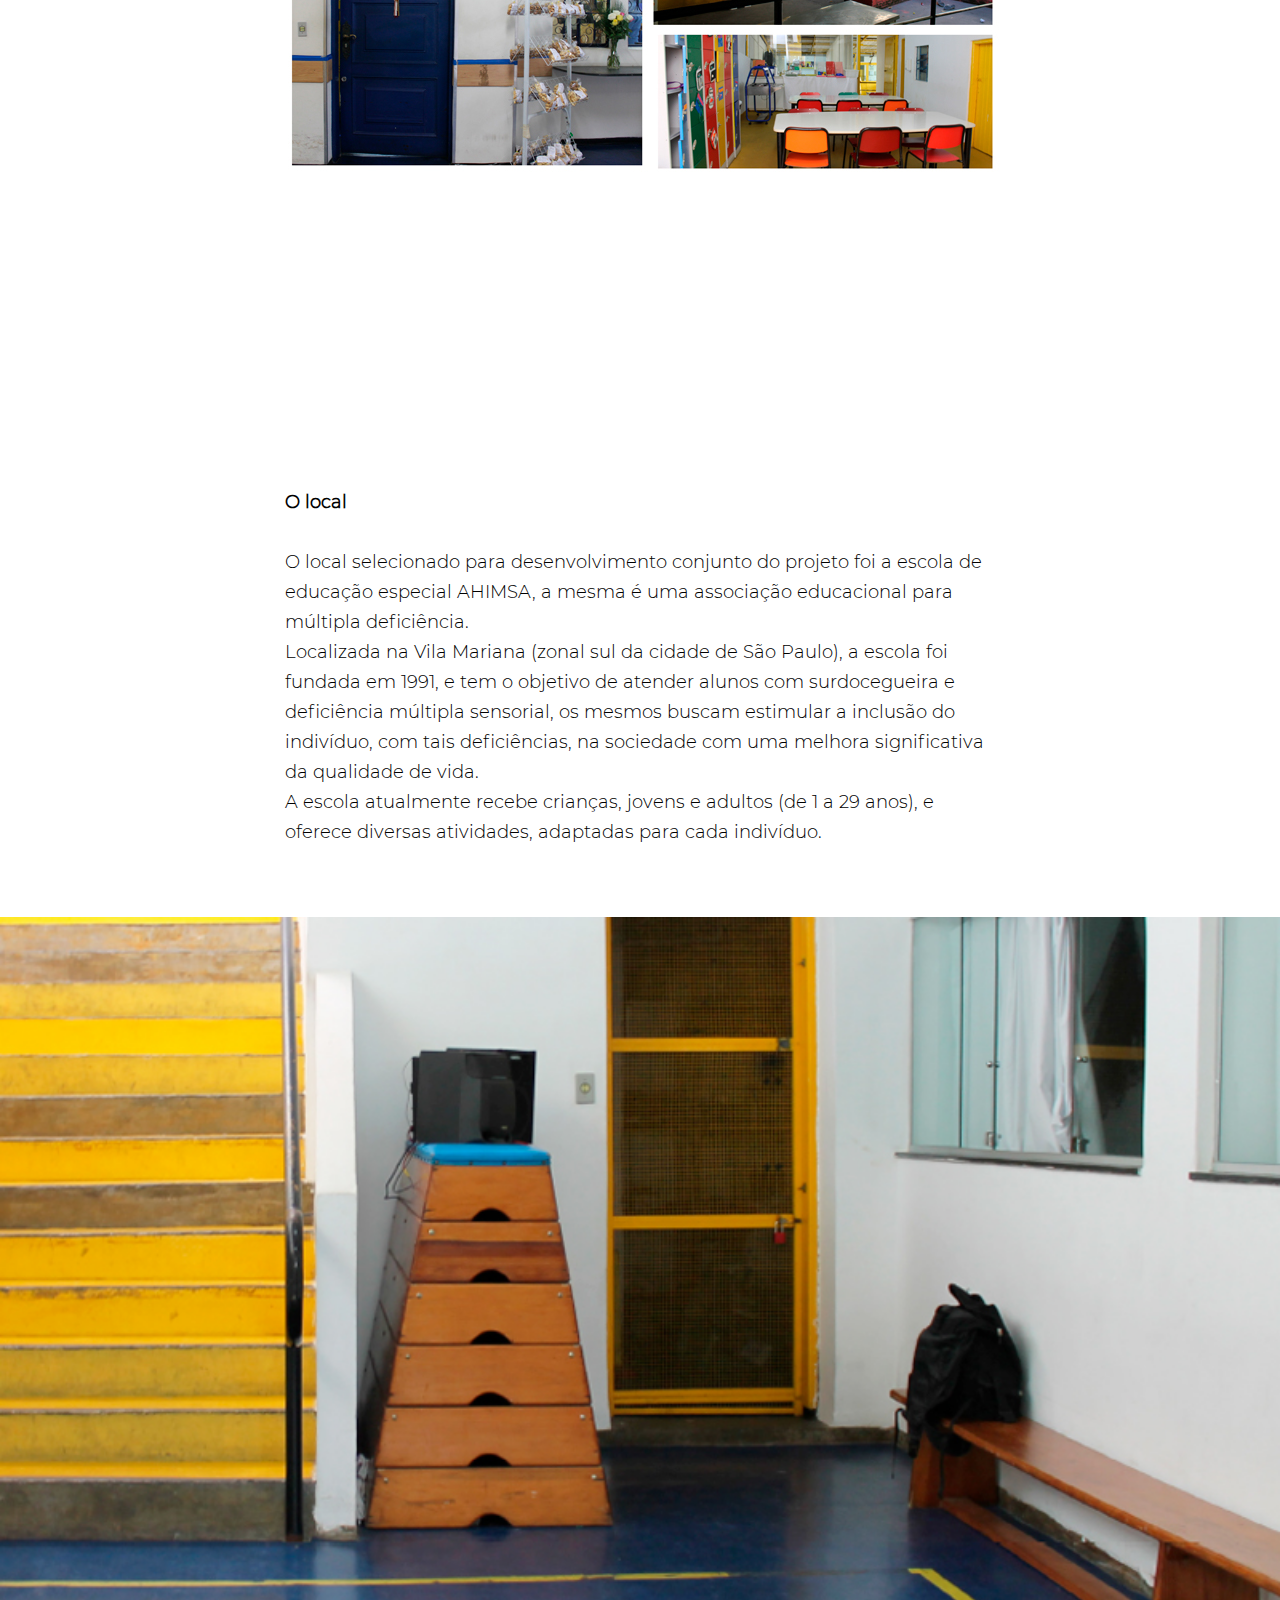
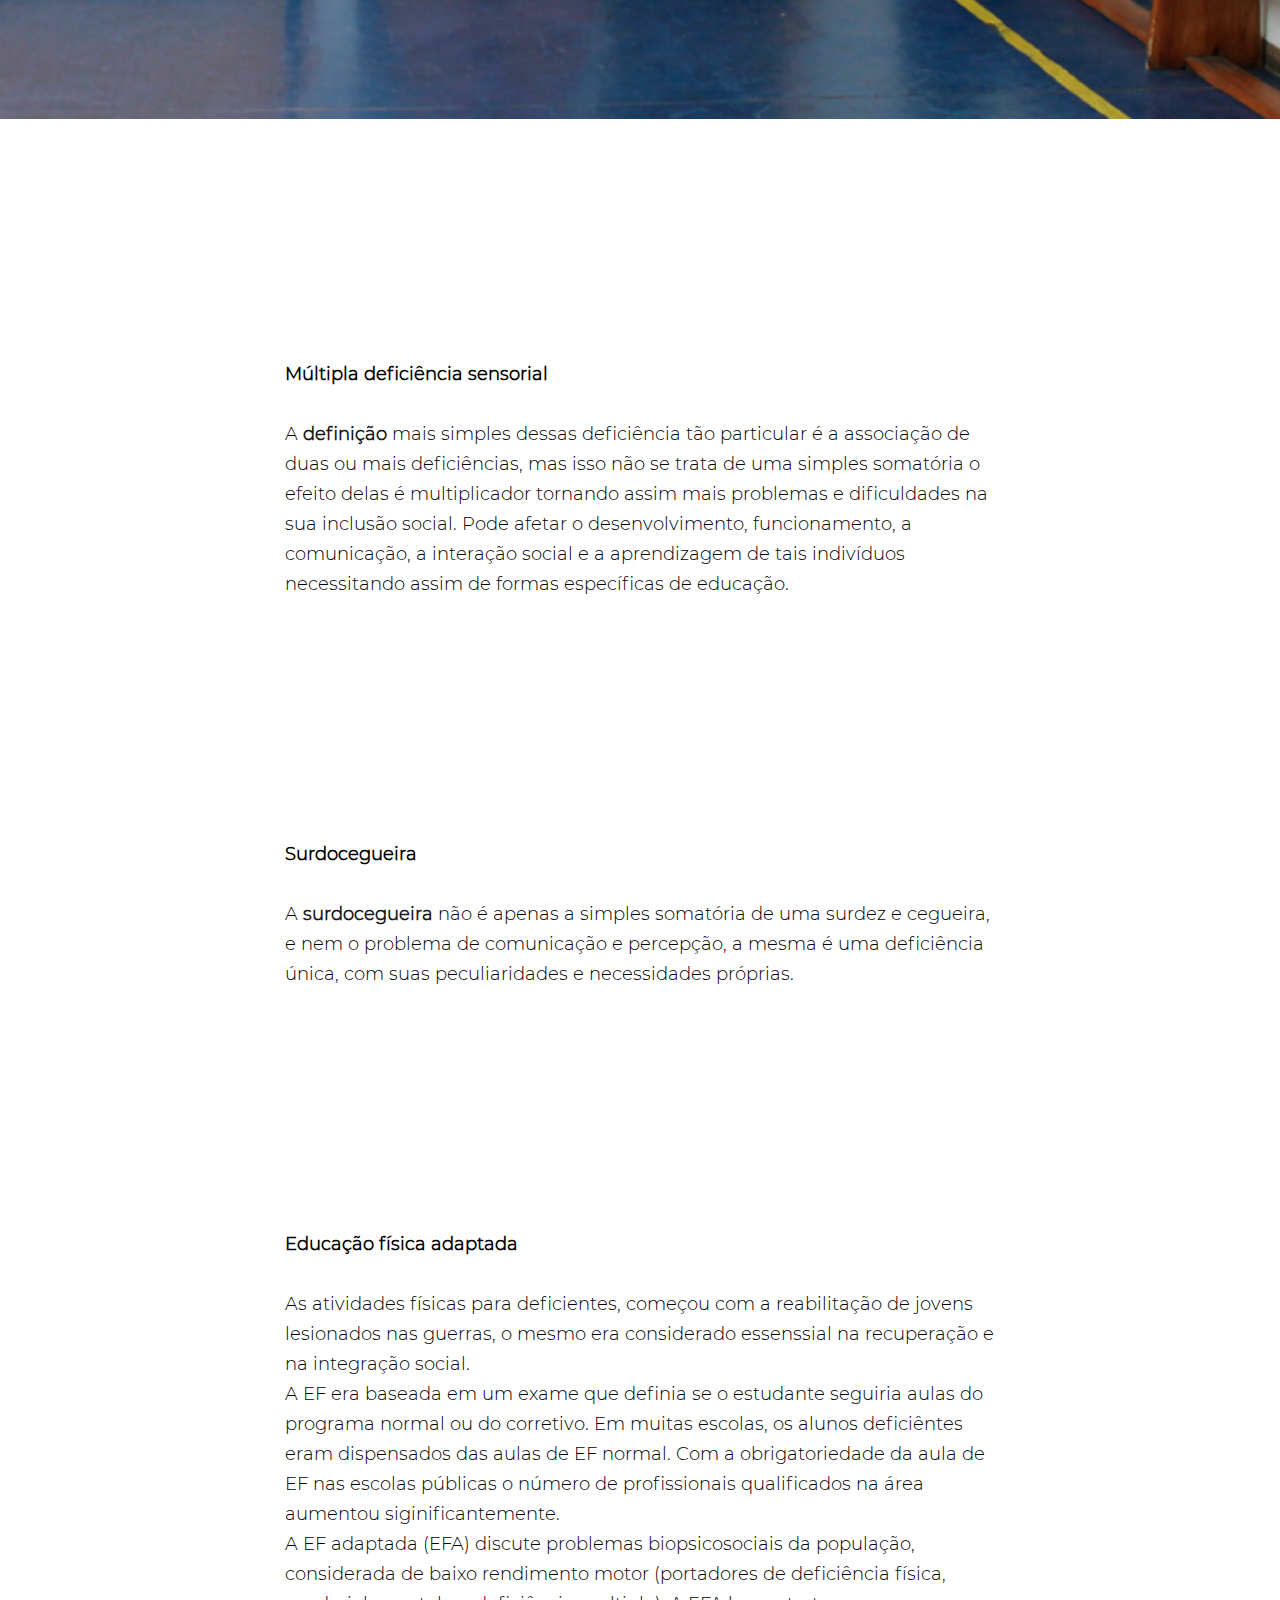
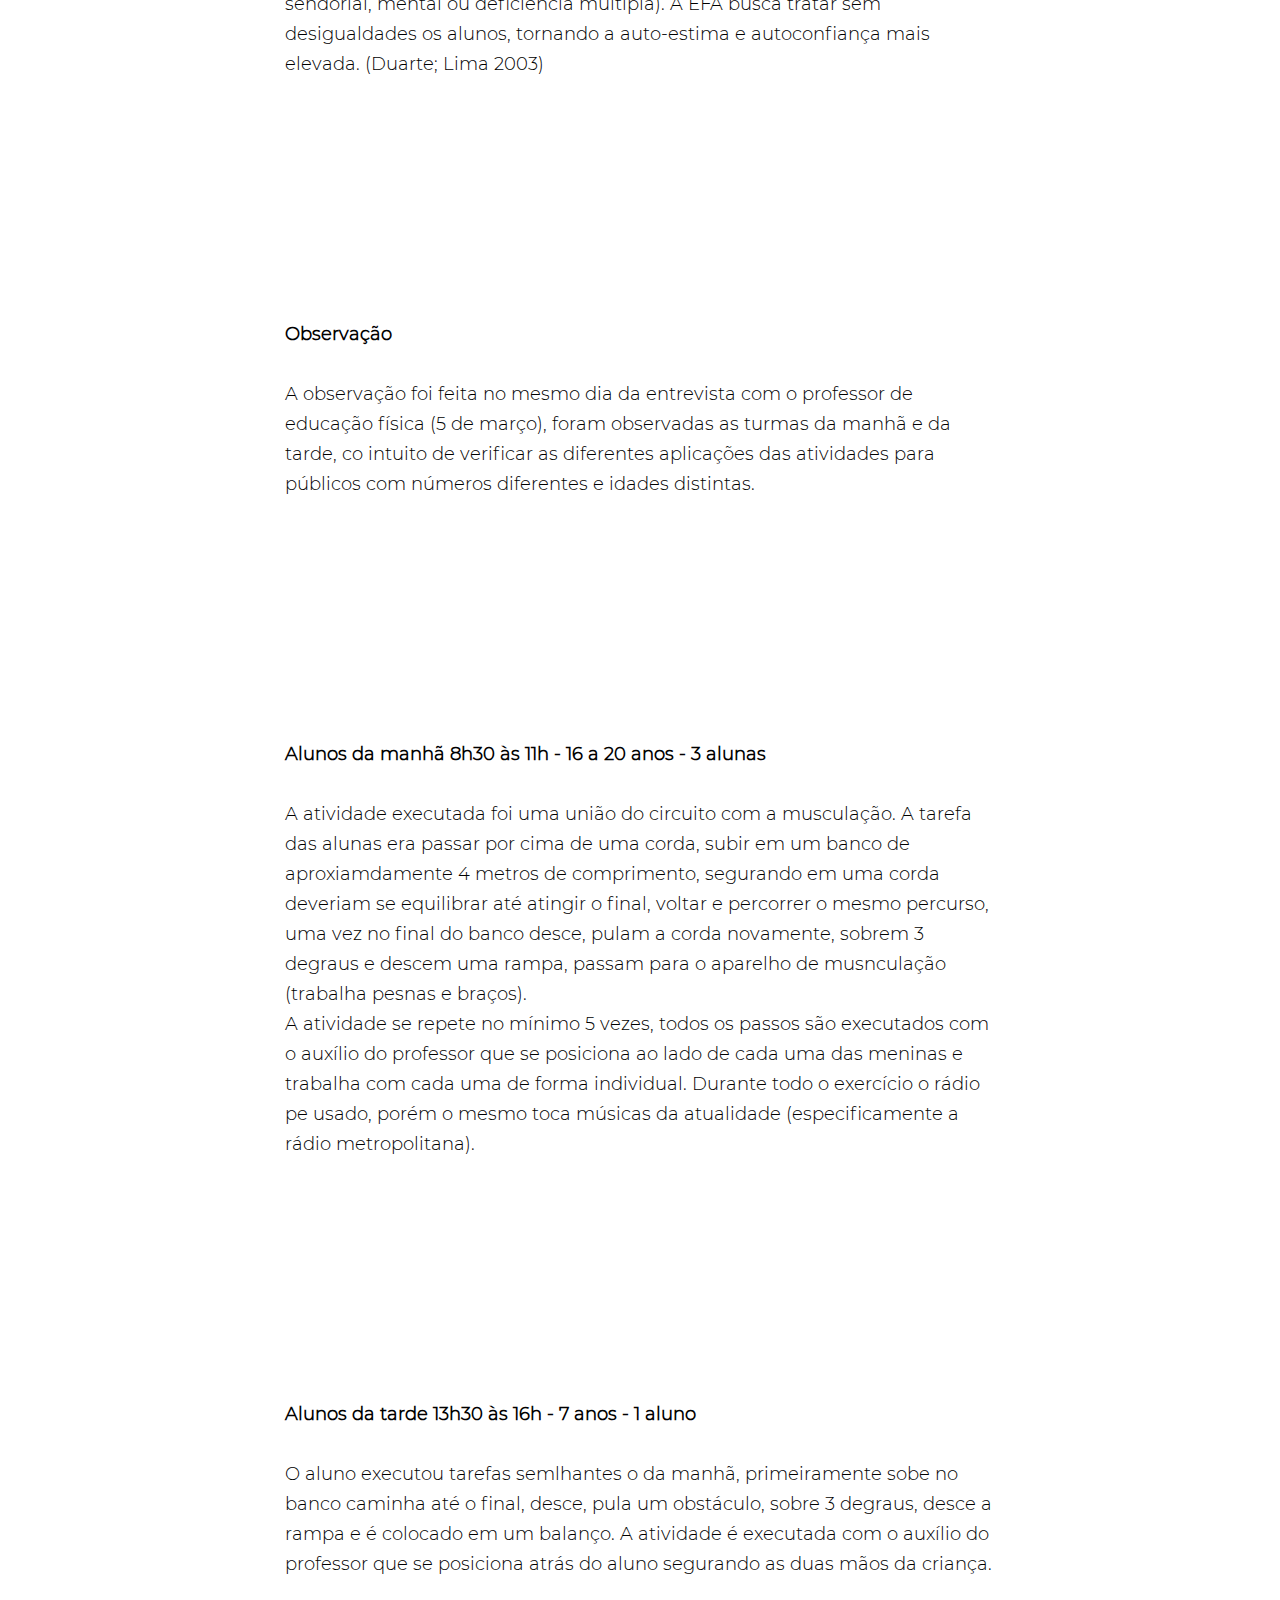
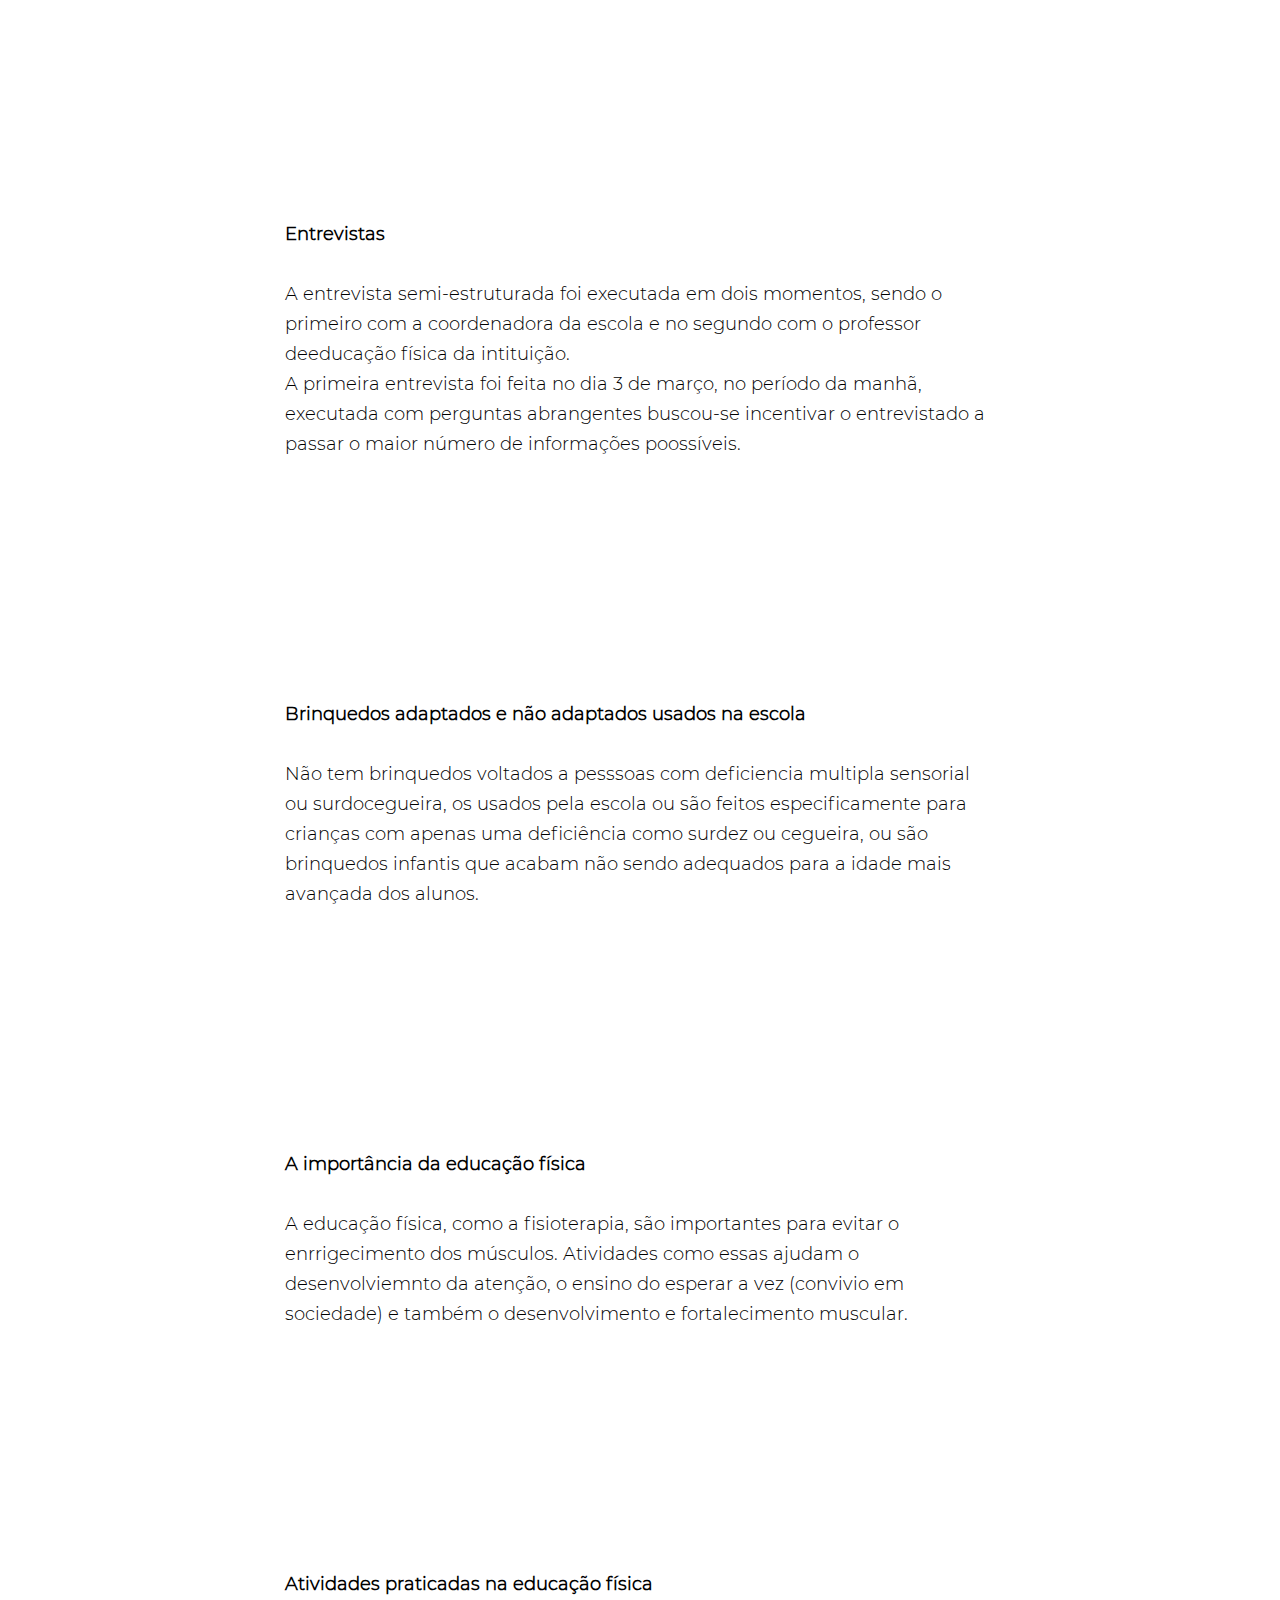
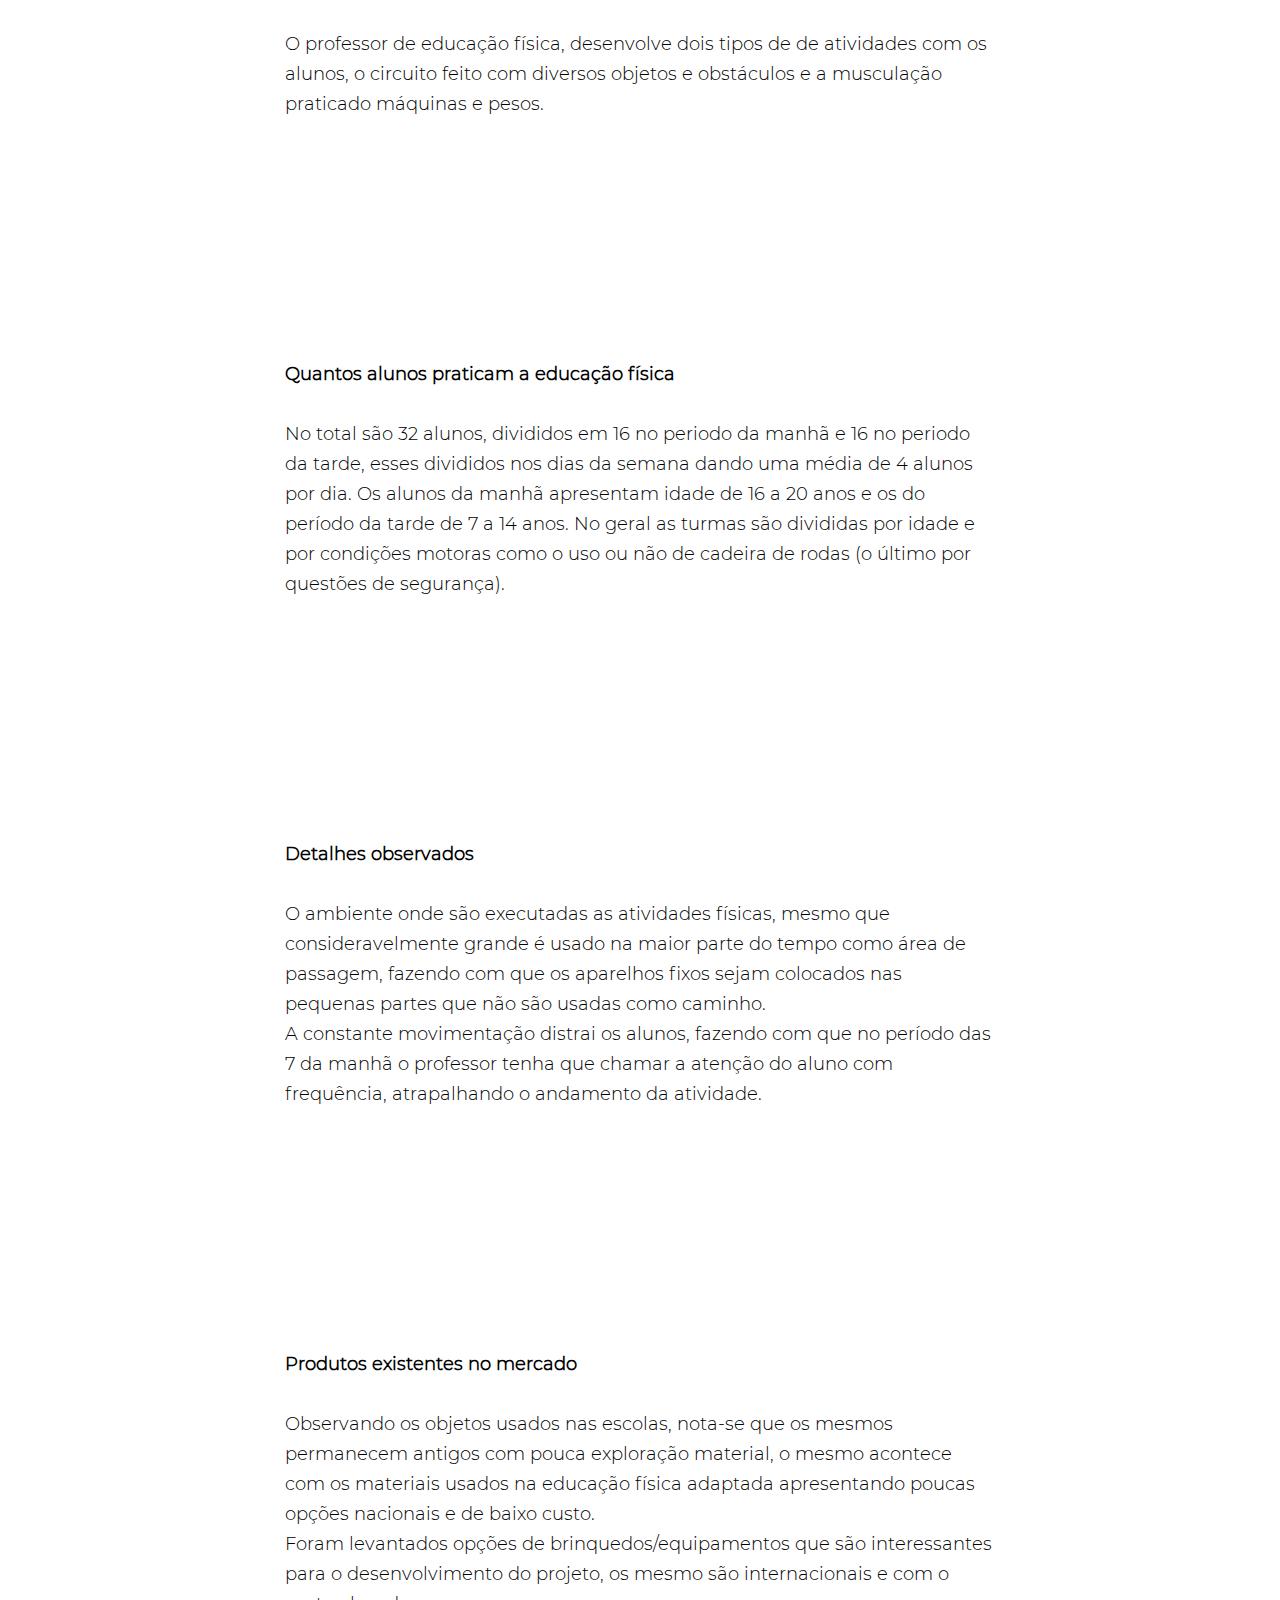
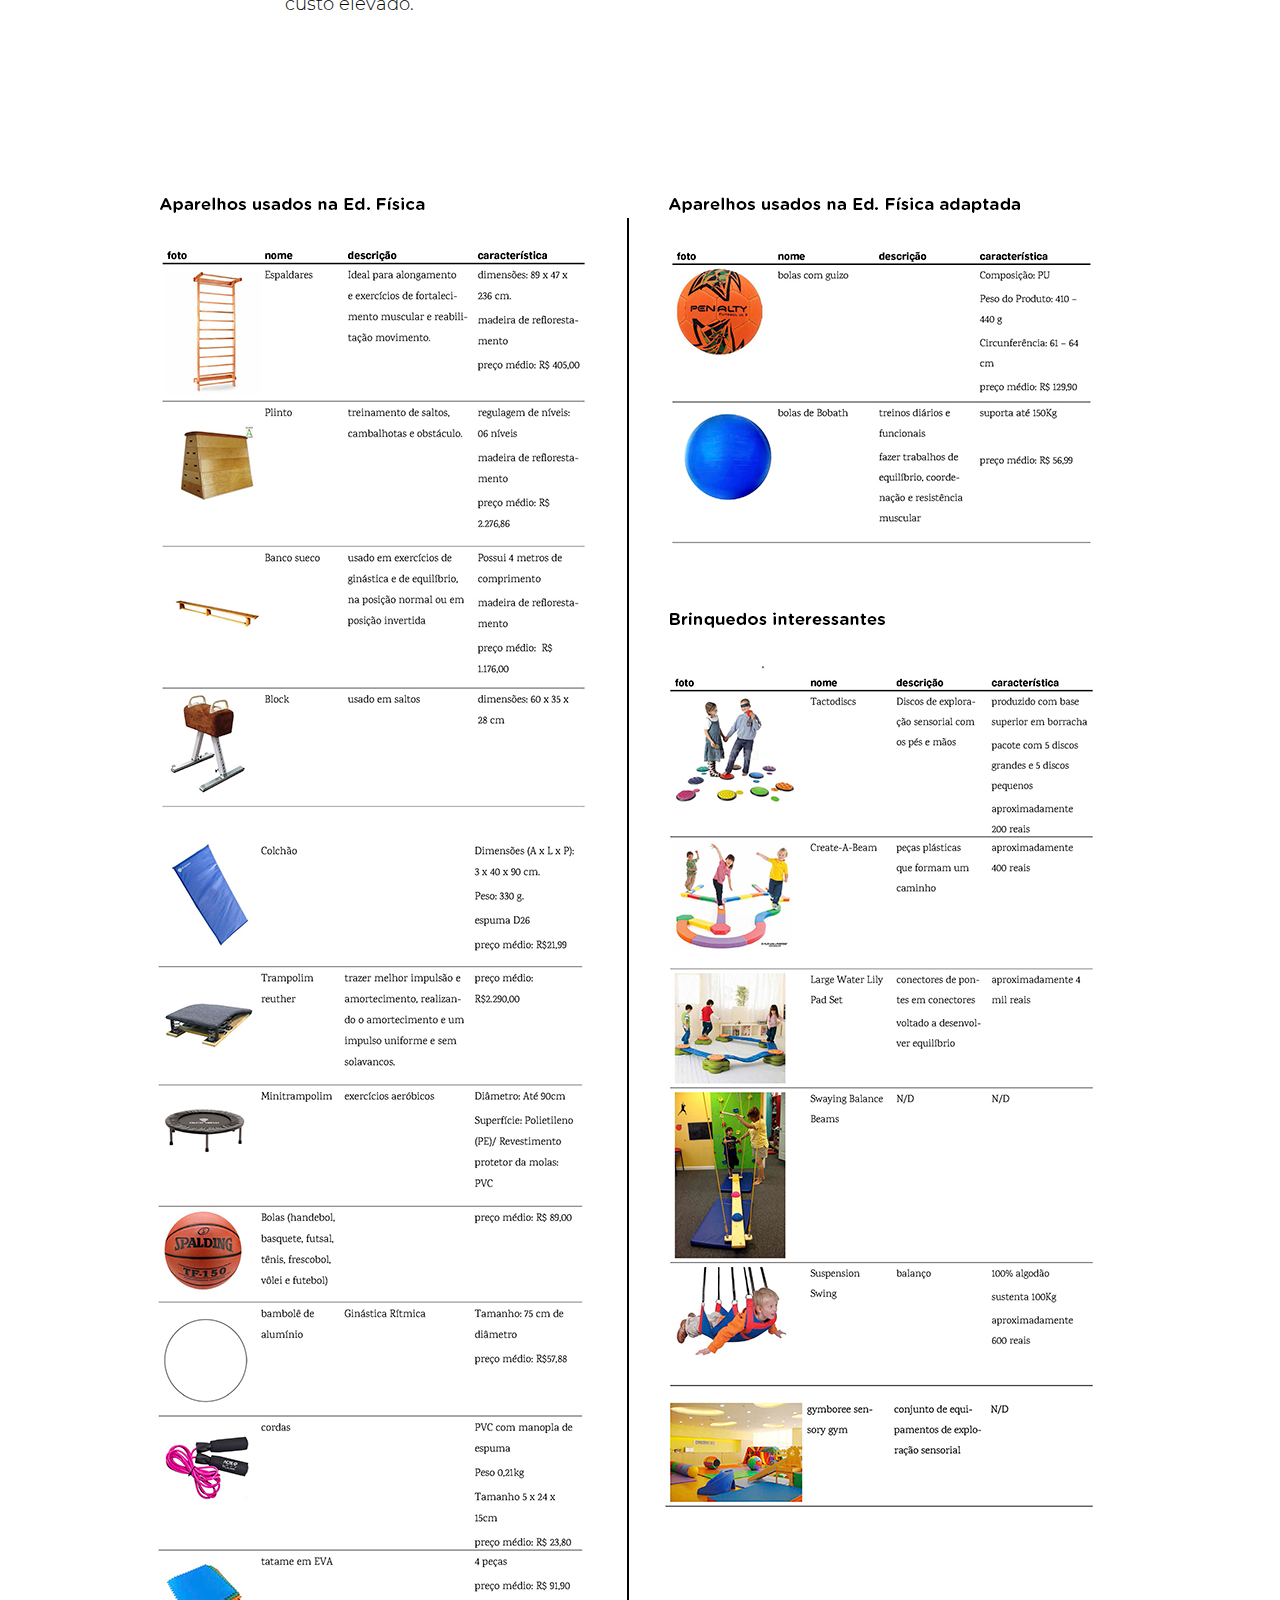
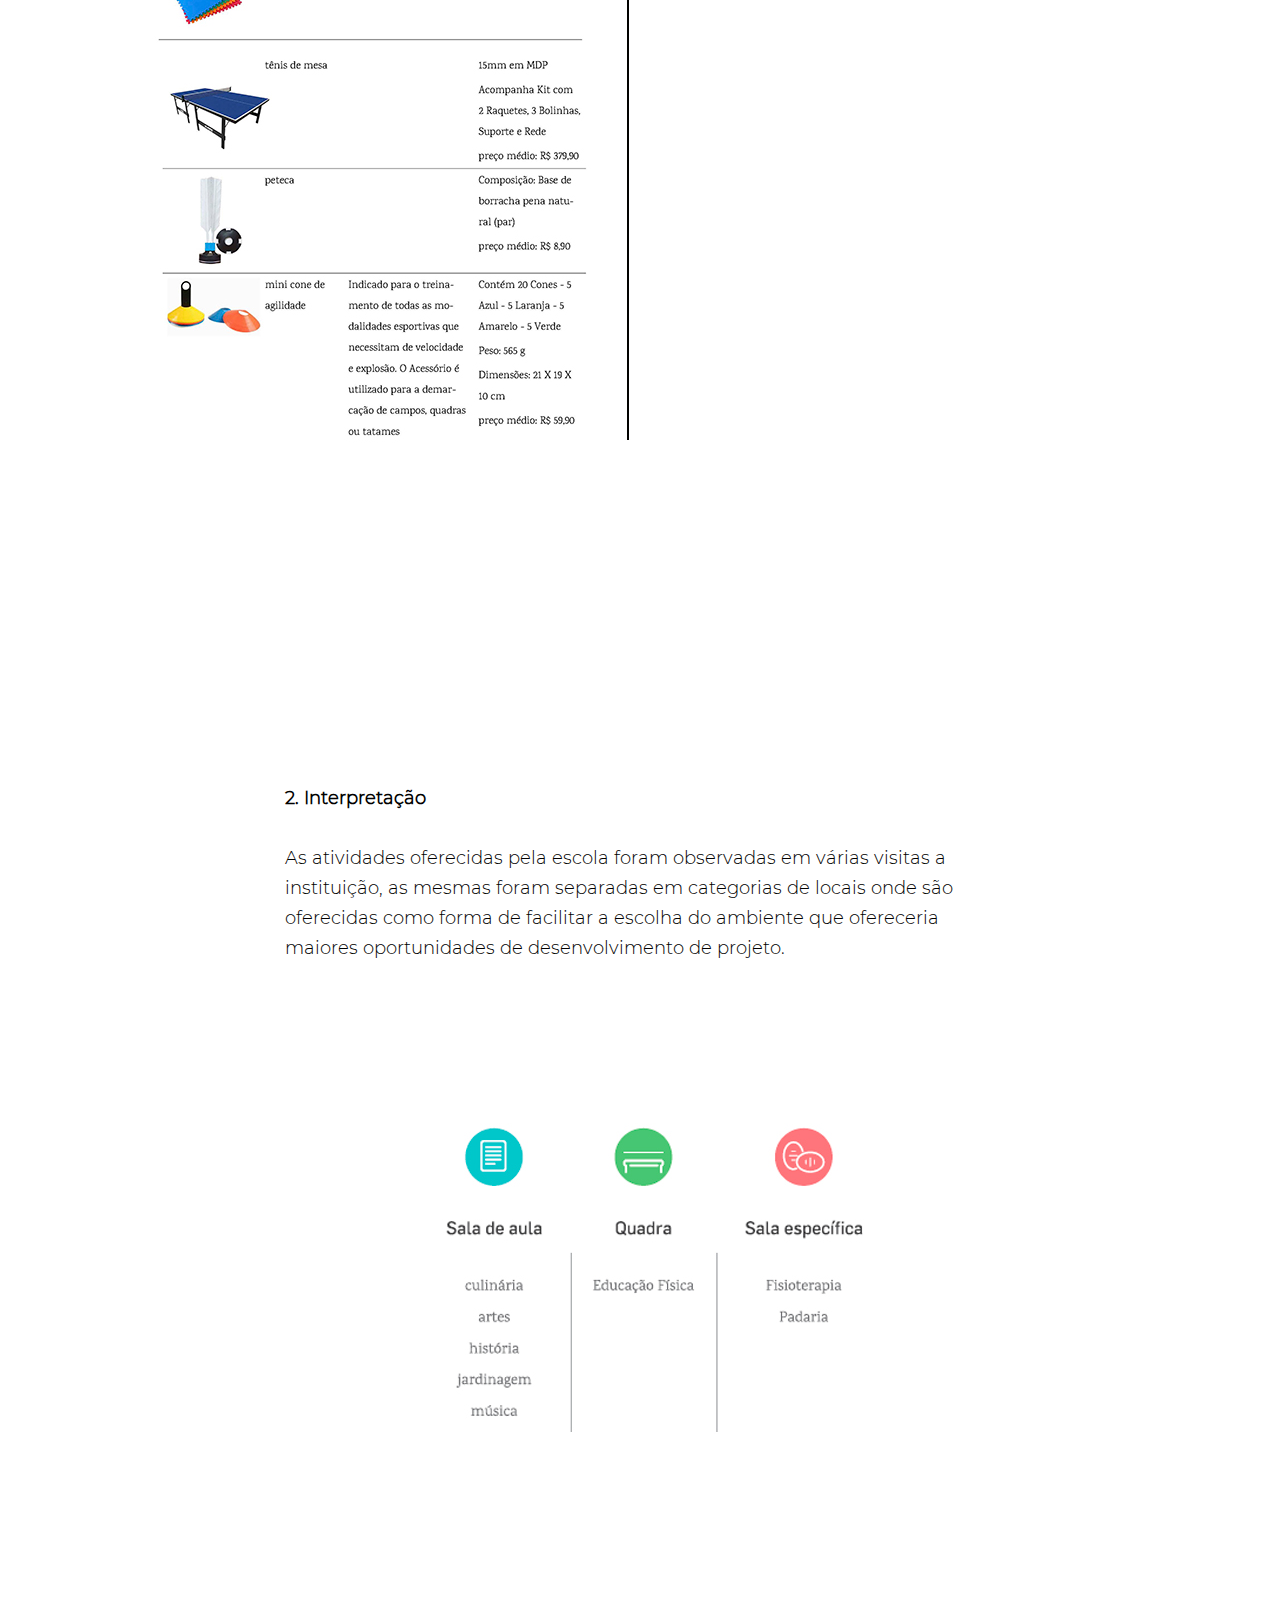
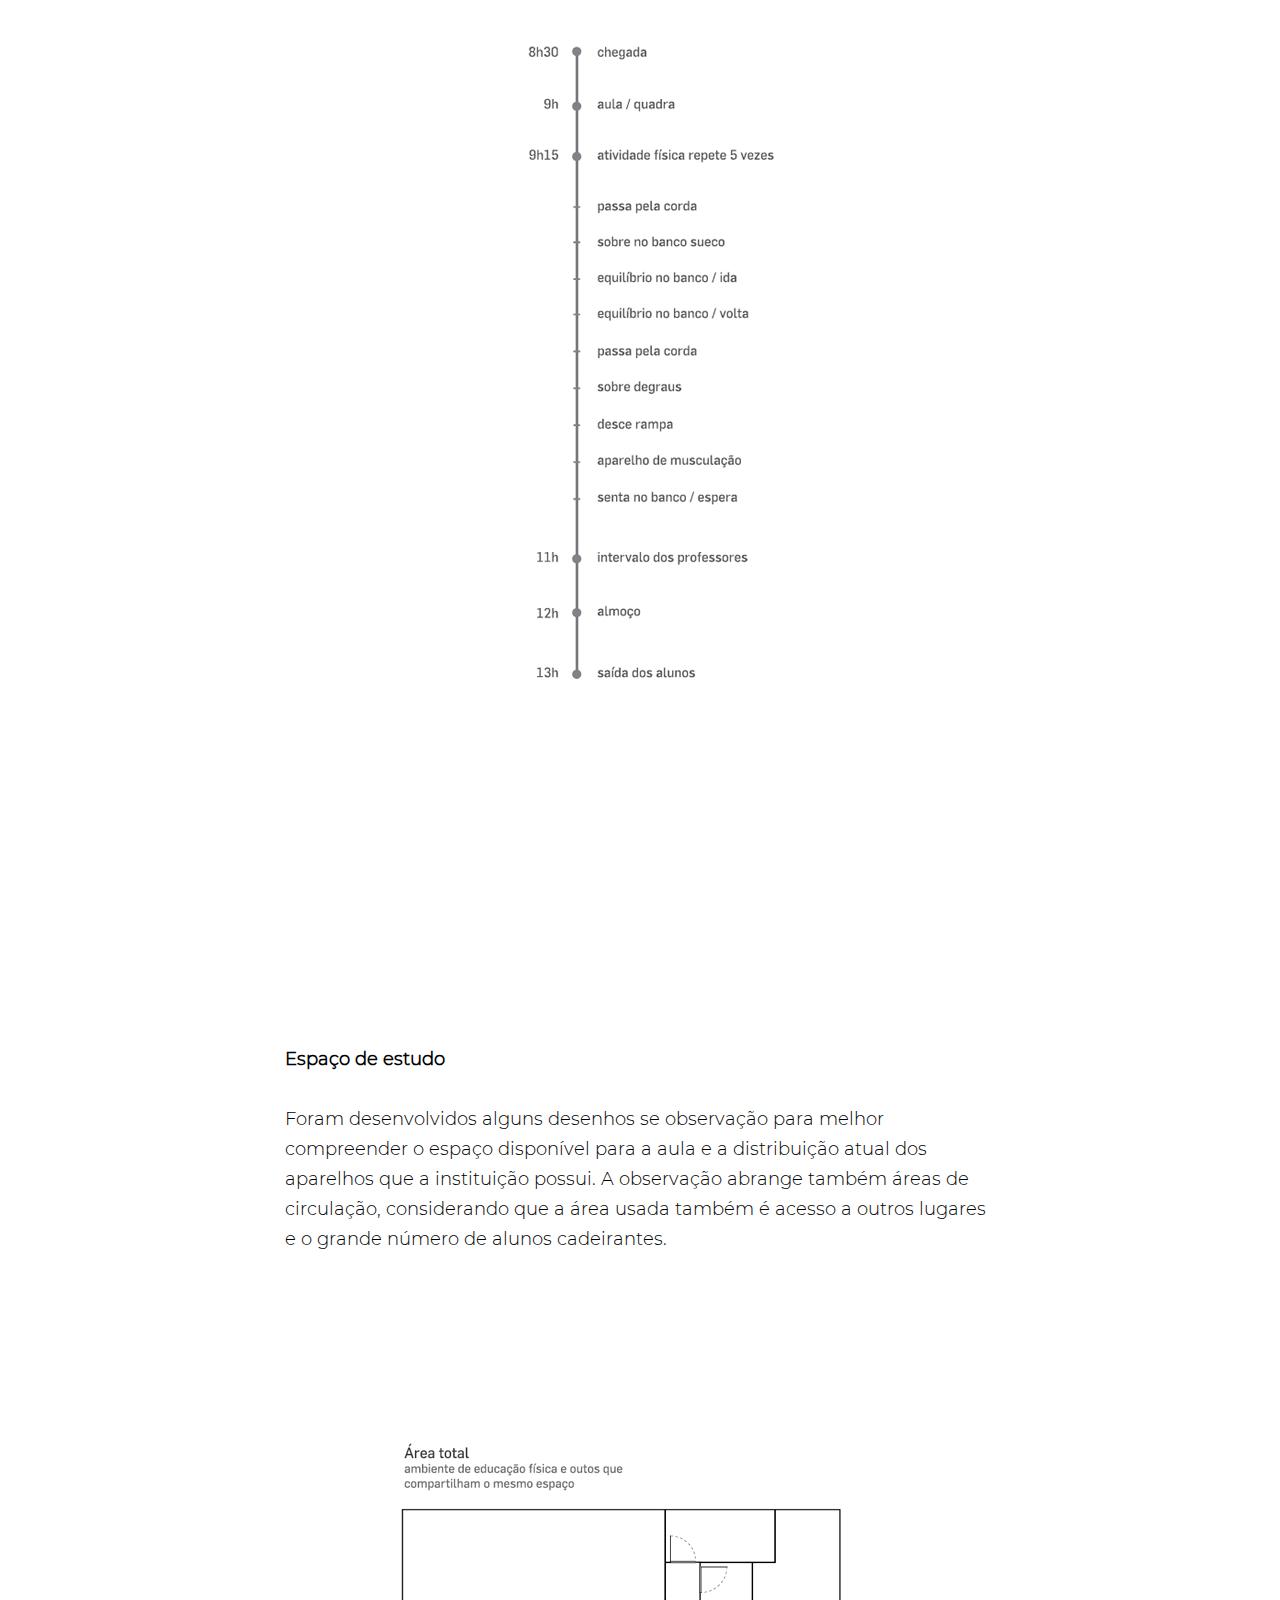
<file: projects/passoapasso.html>
<!DOCTYPE html>
<html lang="pt">
<!-- Olá 👋,
Vejo que você como eu tem interesse em ver o código de outros sites 🙃
Acho muito legal e gosto de encorajar as pessoas a fazerem isso, assim fique a vontade para dar uma conferida e se quiser deixar alguns comentários, ou conversar, mande uma e-mail pra mim em: r.kamehama@gmail.com
Você pode ver o código completo no meu github em https://github.com/rebeccakamehama 😊-->

<!-- Tudo que vem antes do pescoço -->

<head>
	<meta charset="utf-8">
	<meta name="description" content="Sou designer de produto e experiência, apaixonada por 
trabalhar em equipes interdisciplinares, acessibilidade, inclusão e No momento estou buscando um emprego full-time na área 😃">
	<meta property="og:title" content="Rebecca Kamehama" />
	
	<meta name="author" content="Rebecca">
	<meta name="twitter:card" content="#" />
	<meta name="twitter:site" content="#" />
	<meta name="twitter:creator" content="#" />
	<link rel="apple-touch-icon" sizes="180x180" href="#">
	<link rel="icon" type="image/png" sizes="32x32" href="#">
	<link rel="icon" type="image/png" sizes="16x16" href="#">
	<link rel="manifest" href="#">
	<link rel="mask-icon" href="#" color="#171717">
	<meta name="theme-color" content="#ffffff">

	<title>Rebecca Kamehama | passo-a-passo 🤸</title>
		<link rel="shortcut icon" type="image/png" href="/images/favicon.png">


	<!-- Bootstrap core CSS -->
	<link href="../../css/bootstrap.min.css" rel="stylesheet">

	<!-- CSS -->
	<link href="../../css/becca.css" rel="stylesheet">

	<script src="../../js/animation.js"></script>
	<script>
	</script>
<!-- Global site tag (gtag.js) - Google Analytics -->
<script async src="https://www.googletagmanager.com/gtag/js?id=UA-132773966-1"></script>
<script>
  window.dataLayer = window.dataLayer || [];
  function gtag(){dataLayer.push(arguments);}
  gtag('js', new Date());

  gtag('config', 'UA-132773966-1');
</script>

</head>

<body>
	<div id="main">
		<div class="hamburger hidden">
			<a class="menu-btn" href="#"><img src="../../images/hamburger.svg"></a>
		</div>
		<div class="menu">
			<div class="close">
				<a href="#"><img src="../../images/close.svg"></a>
			</div>
			<div class="container">
				<div class="row">
					<div class="col-12">
						<h1 class="brand"><a href="/../index.html" class="name"><img src="../projects/images/logo-branco.svg" alt="rkamehama" width="150" height="auto"></a></h1>
						<ul class="menu-list">
							<li class="voci-menu "><a href="../index.html">Home</a></li>
							<li class="voci-menu active"><a href="/pt/projects.html">Projetos</a></li>
							<li class="voci-menu "><a href="/pt/about.html">Sobre</a></li>

						</ul>
					</div>
					<div class="info col-md-12">
						<div class="question voci-menu">
							<h3>Saiba Mais</h3>
						</div>
						<ul class="links">
							<li class="footer"><a class="dribbble" href="https://dribbble.com/rebeccakamehama" target="_blank">Dribbble</a></li>
							<li class="footer"><a class="behance" href="https://www.behance.net/rebeccakamehama" target="_blank">Behance</a></li>
							<li class="footer"><a class="twitter" href="https://twitter.com/rebeccakamehama" target="_blank">Twitter</a></li>
							<li class="footer"><a class="linkedin" href="https://www.linkedin.com/in/rebecca-kamehama/" target="_blank">Linkedin</a></li>
							<li class="footer"><a class="github" href="https://github.com/rebeccakamehama" target="_blank">Github</a></li>
							<li class="footer"><a class="medium" href="https://medium.com/@rebeccakamehama" target="_blank">Medium</a></li>

						</ul>
					</div>
				</div>
			</div>
		</div>
		<div class="projectpage">
			<div class="hero passo-a-passo">

				<div class="container">
					<div id="page-title" class="home hidden">
						<a href="../index.html" class="name"><img src="../projects/images/logo-cinza.svg" alt="rkamehama" width="100" height="auto"></a>
					</div>

					<h1 class="brand"><a href="../index.html" class="name"><img src="../projects/images/logo-azul.svg" alt="rkamehama" width="150" height="auto"></a></h1>
				</div>
			</div>

			<div class="container paragrafo">
				<h2 class="projecttitle herotitle col-xs-10 col-sm-8 mx-auto">Passo a passo é um conjunto de bancos que auxiliam as aulas de educação física para crianças com múltiplas deficiências</h2>
				<p class="description col-xs-10 col-sm-8 mx-auto">
					O desenvolvimento do "passo-a-passo" iniciou-se durante o trabalho voluntário na Escola Ahimsa, nela ouve a possibilidade de observar as aulas dadas para as crianças. <br> Durante as observações, as aulas de educação física chamaram muito a atenção, por não parecer com as tradicionais das escolas públicas. As mesmas ofereciam diferentes produtos de auxílio específico para as crianças.<br> Dessa maneira optou-se pelo ambiente para o desenvolvimento do produto.
					<br>
					<br>
					<div class="description col-xs-10 col-sm-8 mx-auto" class="links">
						<table class="table qanda">
							<tbody>
								<tr>
									<td class="name"><a class="book"><strong>Ano:</strong></a></td>
									<td>2017</td>
								</tr>
								<tr>
									<td class="name"><a class="book"><strong>Duração:</strong></a></td>
									<td>4 meses </td>
								</tr>
								<tr>
									<td class="name"><a class="book"><strong>Desenvolvido para:</strong></a></td>
									<td>Ahimsa - na disciplina de Design de brinquedos e brincaderas</td>
								</tr>
								<tr>
									<td class="name"><a class="book"><strong>Desafio:</strong></a></td>
									<td>Desenvolver um brinquedo ou brincadeira para alunos com múltiplas deficiências.</td>
								</tr>
								<tr>
									<td class="name"><a class="book"><strong>Equipe:</strong></a></td>
									<td> Rebecca Kamehama (Designer)
									</td>
								</tr>
								<tr>
									<td class="name"><a class="book"><strong>Papel</strong></a></td>
									<td>Desenvolvimento de Conceito<br> Entrevistas e coleta de dados<br>Projeto<br>Prototipação<br>Teste</td>
								</tr>
							</tbody>
						</table>
					</div>

				</p>

			</div>

			<br>
			<br>
			<br>
			<div class="img_full secondcover">
				<img class="imagem" src="../../images/projects/passo-a-passo/banco-cover.jpg" alt="Cover">
			</div>

			<div class="container paragrafo" class="text col-xs-10 col-sm-8 mx-auto">

				<p class="text col-xs-10 col-sm-8 mx-auto"> <strong>1. pesquisa</strong> <br> <br>O processo começou a partir das observações feitas durante o desenvolviemtno de outro projeto, assim quando surgiu a possibilidade de costrução de um novo produto ("brinquedo") foi considerado a escola como uma opção.


				</p>

			</div>
			<div class="img_background">
				<img class="imagem" src="../../images/projects/passo-a-passo/01_pesquisa.jpg" alt="pesquisa" width="auto" height="auto">
			</div>
			<div class="container paragrafo" class="text col-xs-10 col-sm-8 mx-auto">

				<p class="text col-xs-10 col-sm-8 mx-auto"> <strong>O local</strong> <br> <br>O local selecionado para desenvolvimento conjunto do projeto foi a escola de educação especial AHIMSA, a mesma é uma associação educacional para múltipla deficiência.
					<br> Localizada na Vila Mariana (zonal sul da cidade de São Paulo), a escola foi fundada em 1991, e tem o objetivo de atender alunos com surdocegueira e deficiência múltipla sensorial, os mesmos buscam estimular a inclusão do indivíduo, com tais deficiências, na sociedade com uma melhora significativa da qualidade de vida.
					<br> A escola atualmente recebe crianças, jovens e adultos (de 1 a 29 anos), e oferece diversas atividades, adaptadas para cada indivíduo.



				</p>
			</div>

			<div class="img_full">
				<img class="imagem" src="../../images/projects/passo-a-passo/01-02_pesquisa.jpg" alt="pesquisa" width="auto" height="auto">
			</div>


			<div class="container paragrafo">
				<p class="text col-xs-10 col-sm-8 mx-auto">
					<strong>Múltipla deficiência sensorial</strong> <br> <br>A <a href="http://olhosdaalma.com.br/saibamais.php?id=69"><strong>definição</strong></a> mais simples dessas deficiência tão particular é a associação de duas ou mais deficiências, mas isso não se trata de uma simples somatória o efeito delas é multiplicador tornando assim mais problemas e dificuldades na sua inclusão social. Pode afetar o desenvolvimento, funcionamento, a comunicação, a interação social e a aprendizagem de tais indivíduos necessitando assim de formas específicas de educação.
				</p>
			</div>
			<div class="container paragrafo">
				<p class="text col-xs-10 col-sm-8 mx-auto">
					<strong>Surdocegueira</strong> <br> <br>A <a href="http://www.agapasm.com.br/surdocegueiraempiricaecientifica/Surdocegueira%20Emp%C3%ADrica%20e%20Cient%C3%ADfica.pdf"><strong>surdocegueira</strong></a> não é apenas a simples somatória de uma surdez e cegueira, e nem o problema de comunicação e percepção, a mesma é uma deficiência única, com suas peculiaridades e necessidades próprias.
				</p>
			</div>
			<div class="container paragrafo">
				<p class="text col-xs-10 col-sm-8 mx-auto">
					<strong>Educação física adaptada</strong> <br> <br>As atividades físicas para deficientes, começou com a reabilitação de jovens lesionados nas guerras, o mesmo era considerado essenssial na recuperação e na integração social.
					<br> A EF era baseada em um exame que definia se o estudante seguiria aulas do programa normal ou do corretivo. Em muitas escolas, os alunos deficiêntes eram dispensados das aulas de EF normal. Com a obrigatoriedade da aula de EF nas escolas públicas o número de profissionais qualificados na área aumentou siginificantemente.
					<br> A EF adaptada (EFA) discute problemas biopsicosociais da população, considerada de baixo rendimento motor (portadores de deficiência física, sendorial, mental ou deficiência multipla). A EFA busca tratar sem desigualdades os alunos, tornando a auto-estima e autoconfiança mais elevada. (Duarte; Lima 2003)
					<br>
				</p>
			</div>


			<div class="container paragrafo">
				<p class="text col-xs-10 col-sm-8 mx-auto">
					<strong>Observação</strong> <br> <br>A observação foi feita no mesmo dia da entrevista com o professor de educação física (5 de março), foram observadas as turmas da manhã e da tarde, co intuito de verificar as diferentes aplicações das atividades para públicos com números diferentes e idades distintas.
				</p>
				<p class="text col-xs-10 col-sm-8 mx-auto">
					<strong>Alunos da manhã 8h30 às 11h - 16 a 20 anos - 3 alunas</strong> <br> <br>A atividade executada foi uma união do circuito com a musculação. A tarefa das alunas era passar por cima de uma corda, subir em um banco de aproxiamdamente 4 metros de comprimento, segurando em uma corda deveriam se equilibrar até atingir o final, voltar e percorrer o mesmo percurso, uma vez no final do banco desce, pulam a corda novamente, sobrem 3 degraus e descem uma rampa, passam para o aparelho de musnculação (trabalha pesnas e braços).<br> A atividade se repete no mínimo 5 vezes, todos os passos são executados com o auxílio do professor que se posiciona ao lado de cada uma das meninas e trabalha com cada uma de forma individual. Durante todo o exercício o rádio pe usado, porém o mesmo toca músicas da atualidade (especificamente a rádio metropolitana).
				</p>
				<p class="text col-xs-10 col-sm-8 mx-auto">
					<strong>Alunos da tarde 13h30 às 16h - 7 anos - 1 aluno</strong> <br> <br>O aluno executou tarefas semlhantes o da manhã, primeiramente sobe no banco caminha até o final, desce, pula um obstáculo, sobre 3 degraus, desce a rampa e é colocado em um balanço. A atividade é executada com o auxílio do professor que se posiciona atrás do aluno segurando as duas mãos da criança.
				</p>
			</div>

			<div class="container paragrafo">
				<p class="text col-xs-10 col-sm-8 mx-auto">
					<strong>Entrevistas</strong> <br> <br>A entrevista semi-estruturada foi executada em dois momentos, sendo o primeiro com a coordenadora da escola e no segundo com o professor deeducação física da intituição.<br> A primeira entrevista foi feita no dia 3 de março, no período da manhã, executada com perguntas abrangentes buscou-se incentivar o entrevistado a passar o maior número de informações poossíveis.
				</p>
				<p class="text col-xs-10 col-sm-8 mx-auto">
					<strong>Brinquedos adaptados e não adaptados usados na escola</strong> <br> <br>Não tem brinquedos voltados a pesssoas com deficiencia multipla sensorial ou surdocegueira, os usados pela escola ou são feitos especificamente para crianças com apenas uma deficiência como surdez ou cegueira, ou são brinquedos infantis que acabam não sendo adequados para a idade mais avançada dos alunos.
				</p>
				<p class="text col-xs-10 col-sm-8 mx-auto">
					<strong>A importância da educação física </strong> <br> <br>A educação física, como a fisioterapia, são importantes para evitar o enrrigecimento dos músculos. Atividades como essas ajudam o desenvolviemnto da atenção, o ensino do esperar a vez (convivio em sociedade) e também o desenvolvimento e fortalecimento muscular.
				</p>
				<p class="text col-xs-10 col-sm-8 mx-auto">
					<strong>Atividades praticadas na educação física</strong> <br> <br>O professor de educação física, desenvolve dois tipos de de atividades com os alunos, o circuito feito com diversos objetos e obstáculos e a musculação praticado máquinas e pesos.
				</p>
				<p class="text col-xs-10 col-sm-8 mx-auto">
					<strong>Quantos alunos praticam a educação física</strong> <br> <br>No total são 32 alunos, divididos em 16 no periodo da manhã e 16 no periodo da tarde, esses divididos nos dias da semana dando uma média de 4 alunos por dia. Os alunos da manhã apresentam idade de 16 a 20 anos e os do período da tarde de 7 a 14 anos. No geral as turmas são divididas por idade e por condições motoras como o uso ou não de cadeira de rodas (o último por questões de segurança).
				</p>
			</div>

			<div class="container paragrafo">
				<p class="text col-xs-10 col-sm-8 mx-auto">
					<strong>Detalhes observados</strong> <br> <br>O ambiente onde são executadas as atividades físicas, mesmo que consideravelmente grande é usado na maior parte do tempo como área de passagem, fazendo com que os aparelhos fixos sejam colocados nas pequenas partes que não são usadas como caminho. <br> A constante movimentação distrai os alunos, fazendo com que no período das 7 da manhã o professor tenha que chamar a atenção do aluno com frequência, atrapalhando o andamento da atividade.
				</p>

			</div>
			<div class="container paragrafo">
				<p class="text col-xs-10 col-sm-8 mx-auto">
					<strong>Produtos existentes no mercado</strong> <br> <br> Observando os objetos usados nas escolas, nota-se que os mesmos permanecem antigos com pouca exploração material, o mesmo acontece com os materiais usados na educação física adaptada apresentando poucas opções nacionais e de baixo custo.<br> Foram levantados opções de brinquedos/equipamentos que são interessantes para o desenvolvimento do projeto, os mesmo são internacionais e com o custo elevado.
				</p>

			</div>

			<div class="img_background">
				<img class="imagem" src="../../images/projects/passo-a-passo/02-3_pesquisa.jpg" alt="pesquisa" width="auto" height="auto">
			</div>

			<div class="container paragrafo">
				<p class="text col-xs-10 col-sm-8 mx-auto"><strong>2. Interpretação</strong> <br> <br> As atividades oferecidas pela escola foram observadas em várias visitas a instituição, as mesmas foram separadas em categorias de locais onde são oferecidas como forma de facilitar a escolha do ambiente que ofereceria maiores oportunidades de desenvolvimento de projeto.
					</p>
			</div>
			<div class="img_background">
				<img class="imagem" src="../../images/projects/passo-a-passo/02_pesquisa.jpg" alt="pesquisa" width="auto" height="auto">
			</div>
			<div class="img_background">
				<img class="imagem" src="../../images/projects/passo-a-passo/02-2_pesquisa.jpg" alt="pesquisa" width="auto" height="auto">
			</div>
			<div class="container paragrafo">
				<p class="text col-xs-10 col-sm-8 mx-auto"><strong>Espaço de estudo</strong> <br> <br>Foram desenvolvidos alguns desenhos se observação para melhor compreender o espaço disponível para a aula e a distribuição atual dos aparelhos que a instituição possui. A observação abrange também áreas de circulação, considerando que a área usada também é acesso a outros lugares e o grande número de alunos cadeirantes.</p>
			</div>
			<div class="img_background">
				<img class="imagem" src="../../images/projects/passo-a-passo/02_mapa-1.jpg" alt="pesquisa" width="auto" height="auto">
			</div>
			<div class="img_background">
				<img class="imagem" src="../../images/projects/passo-a-passo/02_mapa-2.jpg" alt="pesquisa" width="auto" height="auto">
			</div>
			<div class="img_background">
				<img class="imagem" src="../../images/projects/passo-a-passo/02_mapa-3.jpg" alt="pesquisa" width="auto" height="auto">
			</div>
			<div class="img_background">
				<img class="imagem" src="../../images/projects/passo-a-passo/02_mapa-4.jpg" alt="pesquisa" width="auto" height="auto">
			</div>
			<div class="img_background">
				<img class="imagem" src="../../images/projects/passo-a-passo/02_mapa-5.jpg" alt="pesquisa" width="auto" height="auto">
			</div>
			<div class="container paragrafo">
				<p class="text col-xs-10 col-sm-8 mx-auto"><strong>Requisitos de projeto</strong> <br> <br>Os requisitos de projeto foram separados pelas categorias. fulcional, operacional e contrutivo, separando assim as necessidades de cada parte do produto a ser desenvolvido.<br> O mesmo foi classificado pelos níveis: interessante, desejável e impressindível, para definir caracteristicas necessárias no projeto. Foram separados as áreas das quais tais requisitos interferem como uso, usuário e produto, faxcilitando a visão de qual parte afetam no projeto.</p>
			</div>
			<div class="img_full">
				<img class="imagem" src="../../images/projects/passo-a-passo/02_pesquisa-requisitos.jpg" alt="requisitos" width="auto" height="auto">
			</div>
			<div class="container paragrafo">
				<p class="text col-xs-10 col-sm-8 mx-auto">Com as entrevistas e observações, considerou-se um usuário direto e um indireto. Considerando o direto aquele que entrara em contato diretamente com o produto e o indireto apenas o que o compra. Os pais/responsáveis podem desenpenhar ambos os papéis de diretos e indiretos.<br>O principal público selecionado são as crianças de 	7 a 14 anos, frequentadoras das aulas de educação física da escola de ensino especial AHIMSA.</p>
			</div>


			<div class="container paragrafo">
				<p class="text col-xs-10 col-sm-8 mx-auto"><strong>"Como nós podemos criar um produto que auxílie professores de educação física nas aulas dadas a alunos com múltipla deficiência em circuitos"
</strong> <br> <br></p>
			</div>
			<div class="container paragrafo">
				<p class="text col-xs-10 col-sm-8 mx-auto"><strong>3. Ideação</strong> <br> <br>Foi selecionado para o desenvolvimento do projeto o banco sueco, por aparecer na maior parte dos circuítos observados<br>
					<br> O brainstorming foi desenvolvido a partir dos requisitos, assim facilitando a geração de alternativas e seleção das mesmas. </p>
			</div>
			<div class="img_background">
				<img class="imagem" src="../../images/projects/passo-a-passo/03_ideação-01.jpg" alt="ideação" width="auto" height="auto">
			</div>


			<div class="container paragrafo">
				<p class="text col-xs-10 col-sm-8 mx-auto"><strong>4. Prototipação</strong> <br> <br>Considerando a grande variedade de materiais utilizados na educação física, o primeiro modelo se focou no circúito praticado pelos alunos. O desenvolvimento de um kit que proporcionasse uma maior flexibilidade no desenvolvimento da atividade foi a solução escolhida.</p>
			</div>


			<div class="img_background">
				<img class="imagem" src="../../images/projects/passo-a-passo/04_prototipação-00.jpg" alt="prototipação" width="auto" height="auto">
			</div>
			<div class="img_full">
				<img class="imagem" src="../../images/projects/passo-a-passo/04_prototipação-02.jpg" alt="prototipação" width="auto" height="auto">
			</div>
			<div class="container paragrafo">
				<p class="text col-xs-10 col-sm-8 mx-auto">Uma vez que tinhamos o projeto em 3D do banco, iniciamos a produção seguindo as medidas do modelo.</p>
			</div>

			<div class="img_background">
				<img class="imagem" src="../../images/projects/passo-a-passo/04_prototipação-03.jpg" alt="prototipação" width="auto" height="auto">
			</div>
			<div class="img_background">
				<img class="imagem" src="../../images/projects/passo-a-passo/04_prototipação-04.jpg" alt="prototipação" width="auto" height="auto">
			</div>
			<div class="img_background">
				<img class="imagem" src="../../images/projects/passo-a-passo/04_prototipação-05.jpg" alt="prototipação" width="auto" height="auto">
			</div>
			<div class="img_background">
				<img class="imagem" src="../../images/projects/passo-a-passo/04_prototipação-06.jpg" alt="prototipação" width="auto" height="auto">
			</div>
			<div class="img_background">
				<img class="imagem" src="../../images/projects/passo-a-passo/04_prototipação-07.jpg" alt="prototipação" width="auto" height="auto">
			</div>
			<div class="container paragrafo">
				<p class="text col-xs-10 col-sm-8 mx-auto">O modelo foi construído com uso de ferramentas básicas da marcenaria para garantir que poderia ser repícável sem a necessidade de materiais complexos e tecnologias inacessíveis á marceneiros de bairros mais carentes.</p>
			</div>


			<div class="container paragrafo">
				<p class="text col-xs-10 col-sm-8 mx-auto"><strong>5. Teste</strong> <br> <br>O projeto foi levado na intituição, onde foi indicado que as diferentes cores poderiam ajudar no andar, indicando onde poderia ser colocado os pés da criança.
					<br> No protótipo 1 considerou-se a modificação da forma geral do produto deixando-a quadrada com os cantos arredondados, foram trocadas as varetas por caibros e adicionado uma plataforma para o piso. As pequenas placas foram retiradas sendo subistituídas por placas fixas com chão levemente almofadado de EVA.
					<br> Manteve-se as peças externas para aplicação de uma ponte menor. O teste apresentou problemas na estabilidade, uma vez que o aluno coloca o pé na beira do objeto para garantir que não á chão abaixo.
					<br> O giro do produto obtendo as pegadas foi aceito como uma boa ideia e a forma também agradou pelo fato de ser modular e de fácil montagem.
					<br> O brinquedo manteve as medidas gerais, possindo nas laterias 300 x 300 mm e comprimento de 400 mm. Os materiais usados foram caibros de eucalípto e placas MDF, unidos com parafusos simples de madeira.</p>
			</div>
			<div class="img_background">
				<img class="imagem" src="../../images/projects/passo-a-passo/05_Teste1-1.png" alt="teste" width="auto" height="auto">
			</div>

			<div class="img_full">
				<img class="imagem" src="../../images/projects/passo-a-passo/05_Teste1-2.png" alt="teste" width="auto" height="auto">
			</div>

			<div class="container paragrafo">
				<p class="text col-xs-10 col-sm-8 mx-auto">
					<strong>Alterações</strong> <br> <br> 1. Mudar a forma geral para uma mais estável<br> 2. Usar um piso mais resistente e grosso<br> 3. Trocar o MDF por uma material mais leve<br> 4. Evitar texturas muito chamativas para não distrair as crianças<br> 5. Melhorar a forma para tornálo mais fácil de reproduzir.
				</p>
			</div>
			<div class="container paragrafo">
				<p class="text col-xs-10 col-sm-8 mx-auto"><strong>6. Prototipação</strong> <br> <br>O modelo teve sua forma modificada para ganhar mais estabilidade, assim voltando a forma trapezoidal, o mesmo recebe uma inversão do módulo central conseguindo assim mante uma forma estável e de fácil reconhecimento dos passos a serem dados.<br> Mantendo a ideia inicial de oferecer os mesmos benefícios de um banco sueco o mesmo possui a possibilidade de união em grupos de 3 peças para formar assim o comprimento aproximado da peça de inspiração original.
					<br> Para o desenvolvimento do protótipo optou-se por utilizar cores como vermelho e amarelo por apresentar maior contraste com o chão atual da escola onde ele será testado que é azul escuro.</p>
			</div>
			<div class="img_background">
				<img class="imagem" src="../../images/projects/passo-a-passo/03_ideação-03.jpg" alt="ideação" width="auto" height="auto">
			</div>
			<div class="img_background">
				<img class="imagem" src="../../images/projects/passo-a-passo/03_ideação-02.jpg" alt="ideação" width="auto" height="auto">
			</div>

			<div class="img_background">
				<img class="imagem" src="../../images/projects/passo-a-passo/04_prototipação-01.jpg" alt="prototipação" width="auto" height="auto">
			</div>
			<div class="img_full">
				<img class="imagem" src="../../images/projects/passo-a-passo/06_prototipação-01.jpg" alt="prototipação" width="auto" height="auto">
			</div>
			<div class="img_background">
				<img class="imagem" src="../../images/projects/passo-a-passo/06_prototipação-02.jpg" alt="prototipação" width="auto" height="auto">
			</div>

			<div class="img_full">
				<img class="imagem" src="../../images/projects/passo-a-passo/06_prototipação-03.jpg" alt="ar app" width="auto" height="auto">
			</div>
			<br>
			<br>
			<div class="img_background">
				<img class="imagem" src="../../images/projects/passo-a-passo/06_prototipação-04.jpg" alt="prototipação" width="auto" height="auto">
			</div>

			<div class="container paragrafo">
				<p class="text col-xs-10 col-sm-8 mx-auto"><strong>7. Teste</strong> <br> <br>O segundo tese foi feito na escola, nele pudemos observar que o conjunto de bancos foi bem sucedido, mas era necessário o uso de um número impar para maior estabilidade.<br> Como o produto é pequeno poderia ser facilmente guardado, ocupando pouco espaço.<br> Algumas peças externas devem ser retiradas e colocadas para a parte interna, garantindo assim uma segurança maior para os alunos.</p>
			</div>
			<div class="img_background">
				<img class="imagem" src="../../images/projects/passo-a-passo/07_teste-01.jpg" alt="teste" width="auto" height="auto">
			</div>
			<div class="img_full">
				<img class="imagem" src="../../images/projects/passo-a-passo/banco-cover.jpg" alt="teste" width="auto" height="auto">
			</div>
			<div class="container paragrafo">
				<p class="text col-xs-10 col-sm-8 mx-auto"><strong>8. Entrega</strong> <br> <br>O kit 1 do passo a passo permite três diferentes usos, como é possível ver a seguir. <br> Em casos onde é usado mais do que um módulo deve-se intercalar as cores, para criar assim o caminho que indica os passos.</p>
			</div>
			<div class="img_background">
				<img class="imagem" src="../../images/projects/passo-a-passo/08_conjuntos-01.jpg" alt="conjuntos" width="auto" height="auto">
			</div>
			<div class="img_background">
				<img class="imagem" src="../../images/projects/passo-a-passo/08_conjuntos-02.jpg" alt="conjuntos" width="auto" height="auto">
			</div>
			<div class="img_background">
				<img class="imagem" src="../../images/projects/passo-a-passo/08_conjuntos-03.jpg" alt="conjuntos" width="auto" height="auto">
			</div>
			<div class="container paragrafo">
				<p class="text col-xs-10 col-sm-8 mx-auto"><strong>Materiais</strong> <br> <br>Para o desenvolvimento de 1 modelo foram usados os seguintes materiais:

					<div class="description col-xs-10 col-sm-8 mx-auto" class="links">
						<table class="table qanda">
							<tbody>
								<tr>
									<td class="name"><a><strong>Material</strong></a></td>
									<td><a><strong>Quantidade</strong></a></td>
								</tr>
								<tr>
									<td class="name"><a>Placa de pinus 300x800mm</a></td>
									<td> 2 </td>
								</tr>
								<tr>
									<td class="name"><a>Caibro de eucalípto 3,5x3,5x100mm</a></td>
									<td> 2 </td>
								</tr>
								<tr>
									<td class="name"><a>Parafusos 55x75 mm</a></td>
									<td> 8 </td>
								</tr>
								<tr>
									<td class="name"><a>Parafusos 45x40 mm</a></td>
									<td> 8 </td>
								</tr>
								<tr>
									<td class="name"><a>Placa de EVA vermelho 360x360 mm</a></td>
									<td> 1 </td>
								</tr>
								<tr>
									<td class="name"><a>Placa de EVA amarelo 295x360 mm</a></td>
									<td> 1 </td>
								</tr>
								<tr>
									<td class="name"><a>Placas MDF 360x360 mm</a></td>
									<td> 2 </td>
								</tr>
							</tbody>
						</table>
					</div>
				</p>

			</div>
			<div class="img_background">
				<img class="imagem" src="../../images/projects/passo-a-passo/09_materiais-01.jpg" alt="materiais" width="auto" height="auto">
			</div>
			<div class="container paragrafo">
				<p class="text col-xs-10 col-sm-8 mx-auto"><strong>Aprendizados</strong> <br> <br>Esse projeto foi muinto importante, pois me auxilou a superar vários obstáculos do ponto de vista de projetar algo que seria testado por crianças como também limitações de transporte de materiais das lojas para a universidade (feitos todos "no braço" usando transporte público 💪). <br> O projeto ainda tem muito a ser melhorado, e esta em processo de testes para que possa ser oferecido para a escola que nos ajudou a contruir e testá-lo.
					<br>
					<br> Esse projeto foi desenvolvido na disciplina de design de brinquedos e brincadeiras, juntamente com o LAB design da FAU USP.
				</p>
			</div>
			<br>
			<br>

			<br>
			<div class="container">

				<p><a class="link" href="../projects/guiadedireitos.html"><strong>Próximo Projeto | Guia de direitos →</strong></a></p>
				<section id="contact">

					<section id="contact">
						<div class="row qa" id="contact">
							<div class="question col-md-3 footer">
								<h3>Programas usados </h3>
							</div>
							<div class="info col-md-6">
								<ul class="links">
									<li class="footer"><a target="_blank" class="dribbble">Adobe Illustrator</a></li>
									<li class="footer"><a target="_blank" class="dribbble">Adobe Photoshop</a></li>
									<li class="footer"><a target="_blank" class="dribbble">Rhinoceros 3D</a></li>
									<li class="footer"><a target="_blank" class="dribbble">Keyshot</a></li>
									<li class="footer"><a target="_blank" class="dribbble">Marcenaria + Equipamentos manuais</a></li>
									<li class="footer"><a target="_blank" class="dribbble">Fotografia</a></li>





								</ul>
							</div>

						</div>
					</section>
					<br>
					<br>
					<br>
					<br>


					<h2 class="bigtitle sectitle"><span>Vamos conversar<br><a href="mailto:r.kamehama@gmail.com"><span class="mobile"></span>r.kamehama@gmail.com</a>
						</span>
					</h2>
					<div class="row">
					
					<div class="info col-md-12">
						<ul class="links">
							<li class="footer"><a class="dribbble" href="https://dribbble.com/rebeccakamehama" target="_blank">Dribbble</a></li>
							<li class="footer"><a class="behance" href="https://www.behance.net/rebeccakamehama" target="_blank">Behance</a></li>
							<li class="footer"><a class="twitter" href="https://twitter.com/rebeccakamehama" target="_blank">Twitter</a></li>
							<li class="footer"><a class="linkedin" href="https://www.linkedin.com/in/rebecca-kamehama/" target="_blank">Linkedin</a></li>
							<li class="footer"><a class="github" href="https://github.com/rebeccakamehama" target="_blank">Github</a></li>
							<li class="footer"><a class="medium" href="https://medium.com/@rebeccakamehama" target="_blank">Medium</a></li>

						</ul>
					</div>
				</div>
					<h4 class="footer">© 2019 | rebecca kamehama - Feito com minhas <img src="/images/happy-hands.gif"> </h4>

				</section>
			</div>
		</div>

		<script>
			sr.reveal(".cover", cover);

			sr.reveal('.imagem', imagem);
			sr.reveal('.image', imagem);

			sr.reveal(".herotitle", herotitle);
			sr.reveal(".description", herotitle);

			sr.reveal(".text", text);

			sr.reveal(".sectitle", sectitle);
			sr.reveal('.qanda', qanda, 100);
			sr.reveal('.project', projects, 100);
			sr.reveal(".contact", contact);
			sr.reveal(".footer", footer, 120);
		</script>





		<script src="../../js/jquery.3.2.1.min.js"></script>
		<script src="../../js/jquery.smoothState.js"></script>
		<script src="../../js/retina.js"></script>
		<script src="../../js/changepage.js"></script>
		<script src="../../js/general.js"></script>
		


</body>

</html>
</file>
<file: css/becca.css>
/* CSS file \o/ */

@import url("slider.css");

@font-face {
	font-family: "Montserrat";
	src: url(../fonts/Montserrat-Light.ttf);
	font-weight: normal;
}

@font-face {
	font-family: "MontserratMedium";
	src: url(../fonts/Montserrat-Medium.ttf);
	font-weight: medium;
}

@font-face {
	font-family: "MontserratBold";
	src: url(../fonts/Montserrat-Bold.ttf);
	font-weight: bold;
}

/* Geral */

body,
html {
	font-family: Montserrat, "Arial", sans-serif;
	color: #000;
	font-size: 18px;
	-webkit-font-smoothing: antialiased;
	-moz-osx-font-smoothing: grayscale;
}

a:hover {
	text-decoration: none;
}

a {
	color: #171717;
}

.badge-css-awards {
	position: fixed;
	right: 20px;
	bottom: 20px;
}

a.link {
	margin-top: 30px;
	display: block;
	float: right;
	transition: 0.3s;
}

a.book {
	display: block;
	float: left;

	transition: 0.3s;
}

.table a.link {
	margin-top: 0;
}

a.link:hover {
	color: #35a7ff;
	transform: scale(0.98);
}

a.book:hover {
	color: #35a7ff;
	transform: scale(0.98);
}


a:hover {
	color: inherit;
}

section {
	margin-top: 100px;
}


/* LOGO, NAV, HERO */

h1 {
	font-family: MontserratBold, "Arial", sans-serif;
	font-weight: 300;
	font-size: 42px;
	line-height: 1.3;
	width: 80%;
}




h2.bigtitle,
h2.secondtitle {
	padding-top: 40px;
	margin-bottom: 50px;
	font-size: 50px;
	font-family: MontserratBold, "Arial", sans-serif;
	line-height: 1;
	letter-spacing: -1.5px;
}

h2.secondtitle {
	margin-top: 40px;
	margin-bottom: 50px;
	font-size: 40px;
	font-family: MontserratBold, "Arial", sans-serif;
	line-height: 1;
	letter-spacing: -0.4px;
}

h2.bigtitle span,
h2.secondtitle span {
	color: #AFC5D8;
}


.hero {
	height: 65vh;
	margin-top: 0;
	padding-top: 20px;
	position: relative;
}

.hero.second-page {
	min-height: 1200px;
}

.hero.project {
	display: table;
	margin-bottom: 0;
}

.hero h2.bigtitle {
	margin-top: 20vh;
}

.hero_second_img {
	height: 620px;
	background-color: #AFC5D8;
	overflow: hidden;
	margin-right: calc((80vw - 1110px)/-2);
}



.hero_second_img .image {
	background: url("../images/hero_about.png");
	background-size: cover;
	background-repeat: no-repeat;
	height: 100%;
	opacity: 0;
	-webkit-animation: fade-img 1s 1s forwards cubic-bezier(0.6, 0.2, 0.1, 1);
	/* Safari 4+ */
	-moz-animation: fade-img 1s 1s forwards cubic-bezier(0.6, 0.2, 0.1, 1);
	/* Fx 5+ */
	-o-animation: fade-img 1s 1s forwards cubic-bezier(0.6, 0.2, 0.1, 1);
	/* Opera 12+ */
	animation: fade-img 1s 1s forwards cubic-bezier(0.6, 0.2, 0.1, 1);
	/* IE 10+, Fx 29+ */
}

.video-fluid {
  width: 100%;
  height: auto;
}


@-webkit-keyframes fade-img {
	0% {
		opacity: 0;
		transform: scale(1.1);
	}
	100% {
		opacity: 1;
		transform: scale(1.0);
	}
}

@-moz-keyframes fade-img {
	0% {
		opacity: 0;
		transform: scale(1.1);
	}
	100% {
		opacity: 1;
		transform: scale(1.0);
	}
}

@-o-keyframes fade-img {
	0% {
		opacity: 0;
		transform: scale(1.1);
	}
	100% {
		opacity: 1;
		transform: scale(1.0);
	}
}

@keyframes fade-img {
	0% {
		opacity: 0;
		transform: scale(1.1);
	}
	100% {
		opacity: 1;
		transform: scale(1.0);
	}
}


/* FINE LOGO, NAV, HERO */

.hamburger {
	position: fixed;
	z-index: 100;
	top: 50%;
	left: 40px;
	-webkit-transition: transform 0.3s cubic-bezier(0.6, 0.2, 0.1, 1);
	-moz-transition: transform 0.3s cubic-bezier(0.6, 0.2, 0.1, 1);
	-o-transition: transform 0.3s cubic-bezier(0.6, 0.2, 0.1, 1);
	transition: transform 0.3s cubic-bezier(0.6, 0.2, 0.1, 1);
}

.hamburger a {
	padding: 4px;
	padding-left: 0px;
}

.hamburger:hover {
	-webkit-transform: scale(0.90);
	-moz-transform: scale(0.90);
	-o-transform: scale(0.90);
	transform: scale(0.90);
	-webkit-transition: transform 0.2s ease-out;
	-moz-transition: transform 0.2s ease-out;
	-o-transition: transform 0.2s ease-out;
}


.hamburger.hidden {
	-webkit-transform: translate(-100px, 0px);
	-moz-transform: translate(-100px, 0px);
	-o-transform: translate(-100px, 0px);
	transform: translate(-100px, 0px);


	-webkit-transition: transform 0.2s cubic-bezier(0.6, 0.2, 0.1, 1);
	-moz-transition: transform 0.2s cubic-bezier(0.6, 0.2, 0.1, 1);
	-o-transition: transform 0.2s cubic-bezier(0.6, 0.2, 0.1, 1);
	transition: transform 0.2s cubic-bezier(0.6, 0.2, 0.1, 1);
}

#page-title {
	font-family: MontserratBold, "Arial", sans-serif;
	position: fixed;
	z-index: 10;
	margin: 0 0 0 0;
	padding: 0;
	text-align: right;
	top: 80px;
	left: -28px;
	-webkit-transform: rotate(-90deg) translate(0, 0);
	-moz-transform: rotate(-90deg) translate(0, 0);
	-o-transform: rotate(-90deg) translate(0, 0);
	transform: rotate(-90deg) translate(0, 0);
	-webkit-transition: transform 0.3s cubic-bezier(0.6, 0.2, 0.1, 1);
	-moz-transition: transform 0.3s cubic-bezier(0.6, 0.2, 0.1, 1);
	-o-transition: transform 0.3s cubic-bezier(0.6, 0.2, 0.1, 1);
	transition: transform 0.3s cubic-bezier(0.6, 0.2, 0.1, 1);
}

#page-title a.name {
	font-family: MontserratBold, "Arial", sans-serif;
	font-size: 18px;
}



#page-title.hidden {
	-webkit-transform: rotate(-90deg) translate(0, -100px);
	-moz-transform: rotate(-90deg) translate(0, -100px);
	-o-transform: rotate(-90deg) translate(0, -100px);
	transform: rotate(-90deg) translate(0, -100px);


	-webkit-transition: transform 0.2s cubic-bezier(0.6, 0.2, 0.1, 1);
	-moz-transition: transform 0.2s cubic-bezier(0.6, 0.2, 0.1, 1);
	-o-transition: transform 0.2s cubic-bezier(0.6, 0.2, 0.1, 1);
	transition: transform 0.2s cubic-bezier(0.6, 0.2, 0.1, 1);
}

#page-title span {
	color: #AFC5D8;
}

#page-title:hover {
	-webkit-transform: rotate(-90deg) translate(0, 0) scale(0.95);
	-moz-transform: rotate(-90deg) translate(0, 0) scale(0.95);
	-o-transform: rotate(-90deg) translate(0, 0) scale(0.95);
	transform: rotate(-90deg) translate(0, 0) scale(0.95);
	-webkit-transition: transform 0.2s ease-out;
	-moz-transition: transform 0.2s ease-out;
	-o-transition: transform 0.2s ease-out;
}



/* MENU */

.menu {
	background-color: #38618c;
	position: fixed;
	z-index: 100;
	width: 100%;
	height: 100%;
	padding-top: 50px;
	-webkit-transform: translateY(-100%);
	-moz-transform: translateY(-100%);
	-o-transform: translateY(-100%);
	transform: translateY(-100%);
	-webkit-transition: transform 0.2s ease-out;
	-moz-transition: transform 0.2s ease-out;
	-o-transition: transform 0.2s ease-out;

}

.menu.open {
	-webkit-transform: translateY(0);
	-moz-transform: translateY(0);
	-o-transform: translateY(0);
	transform: translateY(0);
	-webkit-transition: transform 0.2s ease-out;
	-moz-transition: transform 0.2s ease-out;
	-o-transition: transform 0.2s ease-out;
}

.menu .close {
	position: fixed;
	top: 50%;
	left: 20px;
}

.menu h1.brand {
	color: white;
}

.menu ul.menu-list li.active a {
	color: #ffd700;
}

.menu ul.menu-list li a {
	color: #ffffff;
}

.menu ul.menu-list li a {
	display: inline-block;
	-webkit-transform: scale(0.95) translateX(0px) translateY(20px);
	-moz-transform: scale(0.95) translateX(0px) translateY(20px);
	-o-transform: scale(0.95) translateX(0px) translateY(20px);
	transform: scale(0.95) translateX(0px) translateY(20px);
	opacity: 0;
	transition-property: opacity, transform;
	transition-duration: .3s;
	transition-timing-function: cubic-bezier(0.6, 0.2, 0.1, 1);
	transition-delay: 0s;
}

.menu ul.menu-list li a.animate {
	-webkit-transform: scale(1) translateX(0px) translateY(0px);
	-moz-transform: scale(1) translateX(0px) translateY(0px);
	-o-transform: scale(1) translateX(0px) translateY(0px);
	transform: scale(1) translateX(0px) translateY(0px);
	opacity: 1;
	transition-property: opacity, transform;
	transition-duration: .3s;
	transition-timing-function: cubic-bezier(0.6, 0.2, 0.1, 1);
}

.menu ul.links li a {
	opacity: 0;
	transition-property: opacity, transform;
	transition-duration: .5s;
	transition-timing-function: cubic-bezier(0.6, 0.2, 0.1, 1);
	transition-delay: 0s;
}

.menu ul.links li a.animate {
	opacity: 1;
	transition-property: opacity, transform;
	transition-duration: .5s;
	transition-timing-function: cubic-bezier(0.6, 0.2, 0.1, 1);
}

.menu ul.menu-list li a:hover {
	color: white;
}

.menu ul.menu-list li a:hover,
.menu ul.links li a:hover {
	transition-property: opacity, transform, color;
	transition-delay: 0s!important;
	transition-duration: .3s;
	transition-timing-function: cubic-bezier(0.6, 0.2, 0.1, 1);

	-webkit-transform: scale(0.98) translateX(10px) translateY(0px);
	-moz-transform: scale(0.98) translateX(10px) translateY(0px);
	-o-transform: scale(0.98) translateX(10px) translateY(0px);
	transform: scale(0.98) translateX(10px) translateY(0px);
	opacity: 1;
}

.menu .links li a {
	transition-property: opacity, transform, color;
	transition-duration: .3s;
	transition-delay: 0;
	transition-timing-function: cubic-bezier(0.6, 0.2, 0.1, 1);
}

.menu ul.menu-list {
	list-style-type: none;
	margin: 0;
	padding: 0;
	margin-bottom: 10vh;
	padding-top: 10vh;
	height: 70vh;
}

.menu ul.menu-list li {
	font-size: 50px;
	font-family: MontserratBold, "Arial", sans-serif;
	margin: 0;
	padding: 0;
	padding-bottom: 10vh;
}

.menu .question {
	color: white;
}

.close {
	opacity: 0;
	transition-delay: 0.5s;
	transition-property: opacity;
	transition-duration: .5s;
	transition-timing-function: ease-out;
}

.close.animate {
	opacity: 1;
	transition-delay: 0.5s;
	transition-property: opacity;
	transition-duration: .5s;
	transition-timing-function: ease-out;
}

/* fim menu */

/* Sobre */

section#about {
	margin-top: 20%;
}

section.about-page {
	margin-top: 0px;
}

section.about-page .qanda {
	margin-bottom: 40px;
}

section.about-page .qanda img {
	margin-bottom: 20px;
}

section.about-page .question h3 {
	padding-top: 0;
}

section.about-page .question.padding h3 {
	padding-top: 4px;
}

section.about-page .bigtitle {
	margin-top: 140px;
}

section.about-page .bigtitle:first-child {
	margin-top: 0px;
}

section.about-page .table {
	font-size: 16px;
	margin-top: -21px;
}

section.about-page .table td.name {
	font-family: MontserratMedium, "Arial", sans-serif;
}

section.about-page .table th {
	font-weight: normal;
}

section.about-page .table th,
section.about-page .table td {
	font-weight: normal;
	border-bottom: 1px solid #eaeaea;
	border-top: none;
	padding: 20px;
}

.about-page h3 {
	font-size: 18px;
	color: #171717;
}


.question h3 {
	font-family: MontserratMedium, "Arial", sans-serif;
	font-size: 18px;
	padding-top: 4px;
}

.answer span {
	color: #171717;
}

.qa {
	margin-top: 60px;
	margin-bottom: 10px;
}

.answer {
	color: #707070;
	font-size: 18px;
	line-height: 30px;
}


a.email:hover {
	color: #ce5788;
}

/* fim  sobre */

/* Projetos */

.project h2 {
	font-family: MontserratMedium, "Arial", sans-serif;

	font-size: 22px;
	font-weight: medium;
	text-align: center;
	margin-bottom: 10px;
}

.project p.description {
	font-size: 18px;
	width: 80%;
	margin: auto;
	line-height: 1.6;
	font-weight: medium;
	color: #707070;
	text-align: left;
}

.project .passo-a-passo {
	background: url("../images/passo-a-passo_cover_home.jpg") center center no-repeat;
	background-color: #ffffff;
	background-size: 100%;
}
.project .portfolio {
	background: url("../images/app-hero-cover.gif") center center no-repeat;
	background-color: #ffffff;
	background-size: 100%;
}



.project .ar {
	background: url("../images/ar_cover_home.png") center center no-repeat;
	background-color: #ffffff;
	background-size: 100%;
}



.project .guiadedireitos {
	background: url("../images/guia_cover_home.png") center center no-repeat;
	background-color: #ffffff;
	background-size: 100%;
}

.project .cursosonline {
	background: url("../images/cursos_cover_home.gif") center center no-repeat;
	background-color: #ffffff;
	background-size: 100%;
}



.project .work {
	height: 640px;
	margin-bottom: 30px;
}

.project {
	margin-bottom: 80px;
}

.project a .work,
.project a h2,
.project a p.description {
	transition: all 0.3s;
}

.project a:hover .work {
	transform: scale(0.98);
	background-size: 104%;
}

.project a:hover h2,
.project a:hover p.description {
	transform: translateY(-10px);
}

/* fim sobre */

/* contato */

.maillink {
	transition: 0.3s;
	display: block;
}

.maillink:hover {
	color: #ce5788;
	transform: scale(0.99);
}

/* fim contato */

/* galeria */

.galeria {
	width: 100%;
	margin: 0;
	margin-top: 200px;
}

.slick-slide {
	padding: 40px 0;
	font-size: 30px;
	font-family: Montserrat;
	text-align: left;
	margin-right: 30px;
}


.galeria .slick-slide img {
	width: 100%;
	height: auto;
	max-width: 840px;
}

.slick-track {
	margin-left: -5%!important;
}

.slick-prev {
	display: block;
	position: absolute;
	left: 28.3%;
	bottom: -20px;
	width: 18px;
	height: 10px;
	padding: 8px;
	transition: all 0.3s;
}

.slick-next {
	display: block;
	position: absolute;
	left: 30%;
	bottom: -20px;
	width: 18px;
	height: 10px;
	padding: 8px;
	transition: all 0.3s;
}

.slick-prev #left g,
.slick-next #right g {
	transition: all 0.3s;
}

.slick-prev:hover #left g {
	fill: #171717;
	transition: all 0.5s;
}

.slick-next:hover #right g {
	fill: #171717;
	transition: all 0.5s;
}

/* fim galeria */

/* contato */

#contact {
	margin-top: 50px;
}

#contact h2 a {
	color: #AFC5D8;
	transition: 0.3s;
	display: inline-block;
	text-overflow: ellipsis;
}

#contact .bigtitle {
	padding-top: 0;
}

#contact .question h3 {
	padding-top: 4px;
}

#contact h2 a:hover {
	color: #171717;
	transform: scale(0.98);
}

#contact ul.links,
.menu ul.links {
	padding: 0;
}

#contact ul.links li,
.menu ul.links li {
	display: inline;
	font-size: 18px;
}

#contact ul.links li:not(:first-child):before,
.menu ul.links li:not(:first-child):before {
	content: "/";
	display: inline-block;
	text-indent: 0;
	text-align: left;
	margin-right: 6px;
	margin-left: 4px;
	color: #AFC5D8;
}

.menu ul.links li:not(:first-child):before {
	color: rgba(255, 255, 255, 0.3);
}

#contact ul.links li a,
.menu ul.links li a {
	color: #AFC5D8;
	text-decoration: none;
	transition: 0.3s;
	display: inline-block;
}

.menu ul.links li a {
	color: rgba(255, 255, 255, 0.6);
}

#contact ul.links li a:hover,
.menu ul.links li a:hover {
	transform: scale(0.97);
	transition: 0.3s;
}

#contact ul.links li a.dribbble:hover,
.menu ul.links li a.dribbble:hover {
	color: #ea4c89;
}

#contact ul.links li a.facebook:hover,
.menu ul.links li a.facebook:hover {
	color: #3b5998;
}

#contact ul.links li a.behance:hover,
.menu ul.links li a.behance:hover {
	color: #1769ff;
}

#contact ul.links li a.twitter:hover,
.menu ul.links li a.twitter:hover {
	color: #55acee;
}

#contact ul.links li a.linkedin:hover,
.menu ul.links li a.linkedin:hover {
	color: #007bb5;
}

#contact ul.links li a.github:hover,
.menu ul.links li a.github:hover {
	color: #707070;
}

#contact ul.links li a.medium:hover,
.menu ul.links li a.medium:hover {
	color: #000000;
}

#contact h4 {
	font-family: Montserrat;
	font-weight: medium;
	margin-top: 100px;
	margin-bottom: 40px;
	font-size: 14px;
	font-weight: 400;
}


/* fim contato */

/* animação */

.is-exiting * {
	animation-name: uscita;
	animation-duration: 700ms;
	animation-delay: 300ms;
	animation-fill-mode: forwards;
}


@keyframes uscita {
	0% {
		opacity: 1;
	}
	100% {
		opacity: 0;

	}
}

/* fim animação */

/* projetos */

.projectpage h2.projecttitle {
	font-family: MontserratMedium, "Arial", sans-serif;
	margin-top: 130px;
	font-size: 30px;
	line-height: 38px;
	padding-top: 0px;
	margin-bottom: 40px;
}

.projectpage p.description,
.projectpage p.text {
	font-size: 18px;
	line-height: 30px;
}

.projectpage p.text {
	margin-top: 240px;
	margin-bottom: 70px;
}

.projectpage .hero {
	margin-bottom: 200px;
}


.projectpage .hero.passo-a-passo::before {
	background: url("../images/projects/passo-a-passo/passo-a-passo_banner.png"), #ffffff;
	background-size: cover;
	background-repeat: no-repeat;
	background-position: top center;
	content: "";
	position: absolute;
	top: 0;
	right: 0;
	bottom: 0;
	left: 0;
	z-index: 0;
	opacity: 0;
	animation-name: bgopacity;
	animation-duration: 1000ms;
	animation-delay: 400ms;
	animation-fill-mode: forwards;
	-webkit-transform: translate3d(0, 0, 0);
}

.projectpage .portfolio::before {
	background: url("../images/projects/portfolio/app-hero-cover.gif"), #ffffff;
	background-size: cover;
	background-repeat: no-repeat;
	background-position: top center;
	content: "";
	position: absolute;
	top: 0;
	right: 0;
	bottom: 0;
	left: 0;
	z-index: 0;
	opacity: 0;
	animation-name: bgopacity;
	animation-duration: 1000ms;
	animation-delay: 400ms;
	animation-fill-mode: forwards;
	-webkit-transform: translate3d(0, 0, 0);
}



.projectpage .hero.ar::before {
	background: url("../images/projects/ar/ar-banner.png"), #ffffff;
	background-size: cover;
	background-repeat: no-repeat;
	background-position: top center;
	content: "";
	position: absolute;
	top: 0;
	right: 0;
	bottom: 0;
	left: 0;
	z-index: 0;
	opacity: 0;
	animation-name: bgopacity;
	animation-duration: 1000ms;
	animation-delay: 400ms;
	animation-fill-mode: forwards;
	-webkit-transform: translate3d(0, 0, 0);
}



.projectpage .hero.guiadedireitos::before {
	background: url("../images/projects/guiadedireitos/guia-banner.png"), #ffffff;
	background-size: cover;
	background-repeat: no-repeat;
	background-position: top center;
	content: "";
	position: absolute;
	top: 0;
	right: 0;
	bottom: 0;
	left: 0;
	z-index: 0;
	opacity: 0;
	animation-name: bgopacity;
	animation-duration: 1000ms;
	animation-delay: 400ms;
	animation-fill-mode: forwards;
	-webkit-transform: translate3d(0, 0, 0);
}

.projectpage .hero.cursosonline::before {
	background: url("../images/projects/cursosonline/divulgação.png"), #ffffff;
	background-size: cover;
	background-repeat: no-repeat;
	background-position: top center;
	content: "";
	position: absolute;
	top: 0;
	right: 0;
	bottom: 0;
	left: 0;
	z-index: 0;
	opacity: 0;
	animation-name: bgopacity;
	animation-duration: 1000ms;
	animation-delay: 400ms;
	animation-fill-mode: forwards;
	-webkit-transform: translate3d(0, 0, 0);
}




@keyframes bgopacity {
	0% {
		opacity: 0;
	}
	100% {
		opacity: 1;
	}
}

.projectpage .secondcover {
	margin-top: 50px;
}

.projectpage .hero {
	position: relative;
}

.projectpage .hero * {
	position: relative;
	z-index: 2;
}

.projectpage .img_background {
	text-align: center;
}

.projectpage .img_full .imagem {
	width: 100%;
	max-width: 100%;
	height: auto;
}

.projectpage .img_background .imagem {
	margin-top: 50px;
	margin-bottom: 50px;
	max-width: 100%;
	height: auto;
}

.projectpage .img_background.passo-a-passo {
	background-color: #F9F9F9;
}

.projectpage .img_background.base {
	background-color: #F9F9F9;
}

/* fim projetos */

/* mobile */

@media (max-width: 576px) and (orientation: portrait) {
	/*#page-title{
		display: none;
	}*/
	.container {
		width: 90%;
		padding-left: 10%;
	}
	section.about-page .table th,
	section.about-page .table td {
		padding: 0px;
		border-bottom: none;
		display: block;
	}
	section.about-page .table tr {
		border-bottom: 1px solid #eaeaea;
		display: block;
		padding: 20px;
		padding-left: 0px;
	}
	.menu ul.menu-list li {
		font-size: 5vh;
	}
	.menu ul.menu-list {
		padding-top: 15vh;
		padding-bottom: 15vh;
		height: 65vh;
	}
	#contact ul.links li,
	.menu ul.links li {
		font-size: 18px;
	}

}

@media (max-width: 767px) {
	#contact h2 span.mobile {
		display: block;
	}
	.hero {
		padding-top: 20px;
	}
	.menu {
		padding-top: 20px;
	}
	.hero.second-page {
		min-height: 100vh;
	}
	.hero_second_img {
		height: 420px;
	}
	section.about-page .qanda {
		margin-bottom: 20px;
	}
	h2.bigtitle,
	h2.secondtitle {
		font-size: 28px;
		margin-bottom: 60px;
	}
	h2.secondtitle {
		margin-top: 30px;
	}
	.morph {
		top: 85%;
		transform: scale(1);
	}
	.morph2 {
		top: 85%;
		transform: scale(1);
	}

	.project {
		margin-bottom: 0px;
	}
	section#about {
		margin-top: 0;
	}
	.answer {
		font-size: 18px;
		line-height: 28px;
	}
	.projectpage h2.projecttitle {
		font-size: 22px;
		line-height: 30px;
	}
	.projectpage p.description,
	.projectpage p.text {
		font-size: 18px;
		line-height: 28px;
	}
	.question h3 {
		font-size: 18px;
	}
	.project .work {
		height: 60vh;
	}
	.project p.description {
		font-size: 18px;
		width: 90%;
		margin-bottom: 60px;
	}
	#contact {
		margin-top: 160px;
	}
	#contact ul.links li {
		font-size: 18px;
	}
	#contact h4 {
		font-size: 18px;
	}
	.projectpage h2.projecttitle {
		font-size: 22px;
		line-height: 32px;
	}

	.projectpage .img_background .imagem {
		margin-top: 40px;
		margin-bottom: 40px;
	}

	.projectpage .img_background.passo-a-passo .imagem {
		margin-top: 40px;
		margin-bottom: 20px;
	}

	.projectpage p.text {
		margin-top: 100px;
		margin-bottom: 50px;
	}


	.project .imagem {
		margin-top: 40px;
		margin-bottom: 40px;
		max-width: 90%;
	}

	.project .img_full img {
		width: 130%;
		max-width: 130%;
		margin-left: -15%;
	}
}

@media screen and (min-width: 1200px) and (max-width: 1600px) {
	.slick-track {
		margin-left: -9%!important;
	}
	.slick-prev {
		left: 11.5%;
	}
	.slick-next {
		left: 15%;
	}
	.menu ul.menu-list {
		margin-bottom: 5vh;
		padding-top: 15vh;
	}
	.menu ul.menu-list li {
		font-size: 40px;
	}
}

/* ----------- iPhone 5, 5S, 5C and 5SE ----------- */

/* Portrait and Landscape */

@media only screen and (min-width: 320px) and (max-width: 568px) and (-webkit-min-device-pixel-ratio: 2) {
	.container {
		width: 85%;
		padding-left: 15%;
	}
	.galeria {
		width: 85%;
		margin: 0;
		margin-top: 60px;
		margin-left: 15%;
	}
	.slick-next {
		left: 15%;
	}
	.slick-prev {
		left: 0;
	}
	.galeria .slick-slide img {
		width: auto;
		max-height: 180px;
	}
	.menu .info {
		display: none;
	}
}

/* Portrait */

@media only screen and (min-width: 320px) and (max-width: 568px) and (-webkit-min-device-pixel-ratio: 2) and (orientation: portrait) {
	.hero_second_img {
		margin-right: calc((85vw - 241px)/-1);
	}
	h2.bigtitle,
	h2.secondtitle {
		font-size: 28px;
		margin-bottom: 40px;
	}
	.hero_second_img {
		height: 280px;
	}
	.hero_second_img .image {
		background-position-x: 20%;
	}
}

/* Landscape */

@media only screen and (min-width: 320px) and (max-width: 568px) and (-webkit-min-device-pixel-ratio: 2) and (orientation: landscape) {
	.hero_second_img {
		margin-right: calc((85vw - 439px)/-1)!important;
	}
	.slick-next {
		left: 15%;
	}
	.galeria {
		width: 90%;
		margin: 0;
		margin-top: 60px;
		margin-left: 10%;
	}
	.slick-prev {
		left: 0;
	}
	.galeria .slick-slide img {
		width: auto;
		max-height: 340px;
	}
	.menu ul.menu-list li {
		float: left;
		margin-right: 5vw;
		font-size: 6vw;
	}


}

/* ----------- iPhone 6, 6S, 7 and 8 ----------- */

/* Portrait and Landscape */

@media only screen and (min-width: 375px) and (max-width: 667px) and (-webkit-min-device-pixel-ratio: 2) {
	.hero_second_img {
		height: 360px;
		margin-right: calc((85vw - 285px)/-1);
	}
	.galeria {
		width: 85%;
		margin: 0;
		margin-top: 60px;
		margin-left: 15%;
	}
	.slick-next {
		left: 15%;
	}
	.slick-prev {
		left: 0;
	}
	.galeria .slick-slide img {
		width: auto;
		max-height: 220px;
	}
	.menu .info {
		display: block;
	}
	.container {
		width: 90%;
		padding-left: 10%;
	}

}

/* Portrait */

@media only screen and (min-width: 375px) and (max-width: 667px) and (-webkit-min-device-pixel-ratio: 2) and (orientation: portrait) {
	.menu ul.menu-list {
		margin-bottom: 5vh;
	}
	.menu ul.menu-list li {
		font-size: 4vh;
		padding-bottom: 4vh;
	}
}

/* Landscape */

@media (min-width: 375px) and (max-width: 667px) and (-webkit-min-device-pixel-ratio: 2) and (orientation: landscape) {
	.hero_second_img {
		margin-right: calc((100vw - 510px)/-2);
	}
	section.about-page {
		margin-top: 300px;
	}
	.galeria {
		width: 90%;
		margin: 0;
		margin-top: 200px;
		margin-left: 10%;
	}
	.slick-next {
		left: 15%;
	}
	.slick-prev {
		left: 4%;
	}
	.galeria .slick-slide img {
		width: auto;
		max-height: 310px;
	}
	.menu ul.menu-list li {
		float: left;
		margin-right: 5vw;
		font-size: 6vw;
	}
	.menu ul.menu-list li {
		margin-right: 6vw;
		font-size: 5vw;
	}
	.menu ul.menu-list {
		padding-top: 23vh;
	}
	.menu .info {
		display: none;
	}
}


/* ----------- iPhone 6+, 7+ and 8+ ----------- */

/* Portrait and Landscape */

@media only screen and (min-width: 414px) and (max-width: 736px) and (-webkit-min-device-pixel-ratio: 3) {
	.galeria {
		width: 85%;
		margin: 0;
		margin-top: 60px;
		margin-left: 15%;
	}
	.slick-next {
		left: 15%;
	}
	.slick-prev {
		left: 0;
	}
	.galeria .slick-slide img {
		width: auto;
		max-height: 240px;
	}
}

/* Portrait */

@media only screen and (min-width: 414px) and (max-width: 736px) and (-webkit-min-device-pixel-ratio: 3) and (orientation: portrait) {
	.hero_second_img {
		height: 460px;
		margin-right: calc((85vw - 316px)/-1);
	}
}

/* Landscape */

@media only screen and (min-width: 414px) and (max-width: 736px) and (-webkit-min-device-pixel-ratio: 3) and (orientation: landscape) {
	.hero_second_img {
		margin-right: calc((100vw - 510px)/-2);
	}
	section.about-page {
		margin-top: 300px;
	}
	.galeria {
		width: 90%;
		margin: 0;
		margin-top: 200px;
		margin-left: 10%;
		height: 60%;
	}
	.slick-next {
		left: 15%;
	}
	.slick-prev {
		left: 6%;
	}
	.galeria .slick-slide img {
		width: auto;
		max-height: 340px;
	}
	.menu ul.menu-list li {
		float: left;
		margin-right: 5vw;
		font-size: 6vw;
	}
	.menu ul.menu-list li {
		margin-right: 6vw;
		font-size: 5vw;
	}
	.menu ul.menu-list {
		padding-top: 23vh;
	}
	.menu .info {
		display: none;
	}
}

/* ----------- iPhone X ----------- */

/* Portrait and Landscape */

@media only screen and (min-device-width: 375px) and (max-device-width: 812px) and (-webkit-min-device-pixel-ratio: 3) {}

/* Portrait */

@media only screen and (min-device-width: 375px) and (max-device-width: 812px) and (-webkit-min-device-pixel-ratio: 3) and (orientation: portrait) {}

/* Landscape */

@media only screen and (min-device-width: 375px) and (max-device-width: 812px) and (-webkit-min-device-pixel-ratio: 3) and (orientation: landscape) {}

/* ----------- iPad 1, 2, Mini and Air ----------- */

/* Portrait and Landscape */

@media only screen and (min-width: 768px) and (max-width: 1024px) and (-webkit-min-device-pixel-ratio: 1) {
	.container {
		width: 90%;
		padding-left: 10%;
	}
	.galeria {
		width: 85%;
		margin-left: 15%;
	}
	.slick-prev {
		left: 0;
	}
	.slick-next {
		left: 10%;
	}
	.galeria .slick-slide img {
		width: auto;
		max-height: 490px;
	}

}

/* Portrait */

@media only screen and (min-width: 768px) and (max-width: 1024px) and (orientation: portrait) and (-webkit-min-device-pixel-ratio: 1) {
	.hero_second_img {
		margin-right: calc((85vw - 599px)/-1);
	}
}

/* Landscape */

@media only screen and (min-width: 768px) and (max-width: 1024px) and (orientation: landscape) and (-webkit-min-device-pixel-ratio: 1) {
	.hero_second_img {
		margin-right: calc((85vw - 804px)/-1);
	}
	.menu ul.menu-list {
		margin-bottom: 0vh;
	}
	.menu ul.menu-list li {
		font-size: 5vh;
		padding-bottom: 4vh;
	}

}

/* ----------- iPad 3, 4 and Pro 9.7" ----------- */

/* Portrait and Landscape */

@media only screen and (min-device-width: 768px) and (max-device-width: 1024px) and (-webkit-min-device-pixel-ratio: 2) {}

/* Portrait */

@media only screen and (min-width: 768px) and (max-width: 1024px) and (orientation: portrait) and (-webkit-min-device-pixel-ratio: 2) {
	.hero_second_img {
		margin-right: calc((90vw - 607px)/-2);
	}

}

/* Landscape */

@media only screen and (min-width: 768px) and (max-width: 1024px) and (orientation: landscape) and (-webkit-min-device-pixel-ratio: 2) {}

/* ----------- iPad Pro 10.5" ----------- */

/* Portrait and Landscape */

@media only screen and (min-width: 834px) and (max-width: 1112px) and (-webkit-min-device-pixel-ratio: 2) {
	.galeria .slick-slide img {
		width: auto;
		max-height: 510px;
	}
	.slick-prev {
		left: 8.5%;
	}
	.slick-next {
		left: 16%;
	}
}

/* Portrait */

/* Declare the same value for min- and max-width to avoid colliding with desktops */

/* Source: https://medium.com/connect-the-dots/css-media-queries-for-ipad-pro-8cad10e17106*/

@media only screen and (min-width: 834px) and (max-width: 834px) and (orientation: portrait) and (-webkit-min-device-pixel-ratio: 2) {
	.galeria .slick-slide img {
		width: auto;
		max-height: 380px;
	}

}

/* Landscape */

/* Declare the same value for min- and max-width to avoid colliding with desktops */

/* Source: https://medium.com/connect-the-dots/css-media-queries-for-ipad-pro-8cad10e17106*/

@media only screen and (min-width: 1112px) and (max-width: 1112px) and (orientation: landscape) and (-webkit-min-device-pixel-ratio: 2) {
	.hero_second_img {
		margin-right: calc((100vw - 930px)/-2);
	}
	.slick-prev {
		left: 8.5%;
	}
	.slick-next {
		left: 16%;
	}
	.menu ul.menu-list {
		margin-bottom: 0vh;
	}
	.menu ul.menu-list li {
		font-size: 5vh;
		padding-bottom: 4vh;
	}

}

/* ----------- iPad Pro 12.9" ----------- */

/* Portrait and Landscape */

@media only screen and (min-width: 1024px) and (max-width: 1366px) and (-webkit-min-device-pixel-ratio: 2) {
	.galeria .slick-slide img {
		width: auto;
		max-height: 510px;
	}
	.slick-prev {
		left: 10%;
	}
	.slick-next {
		left: 20%;
	}

}

/* Portrait */

/* Declare the same value for min- and max-width to avoid colliding with desktops */

/* Source: https://medium.com/connect-the-dots/css-media-queries-for-ipad-pro-8cad10e17106*/

@media only screen and (min-width: 1024px) and (max-width: 1024px) and (orientation: portrait) and (-webkit-min-device-pixel-ratio: 2) {
	.hero_second_img {
		margin-right: calc((90vw - 791px)/-2);
	}
}

/* Landscape */

/* Declare the same value for min- and max-width to avoid colliding with desktops */

/* Source: https://medium.com/connect-the-dots/css-media-queries-for-ipad-pro-8cad10e17106*/

@media only screen and (min-width: 1366px) and (max-width: 1366px) and (orientation: landscape) and (-webkit-min-device-pixel-ratio: 2) {
	.galeria .slick-slide img {
		width: auto;
		max-height: 540px;
	}
	.slick-prev {
		left: 10%;
	}
	.slick-next {
		left: 20%;
	}
	.slick-track {
		margin-left: -9%!important;
	}
	.menu ul.menu-list {
		padding-top: 15vh;
	}

}

@media (-webkit-min-device-pixel-ratio: 2),
(min-resolution: 192dpi) {


	.project .passo-a-passo {
		background: url("../images/passo-a-passo_cover_home.jpg") center center no-repeat;
		background-size: 100%;
	}
	.project .portfolio {
		background: url("../images/app-hero-cover.gif") center center no-repeat;
		background-size: 100%;
	}


	.project .ar {
		background: url("../images/ar_cover_home@2x.png") center center no-repeat;
		background-size: 100%;
	}

	
	.project .guiadedireitos {
		background: url("../images/guia_cover_home.png") center center no-repeat;
		background-size: 100%;
	}
	.project .cursosonline {
		background: url("../images/cursos_cover_home.gif") center center no-repeat;
		background-size: 100%;
	}
	





	.projectpage .hero.passo-a-passo::before {
		background: url("../images/projects/passo-a-passo/passo-a-passo_banner.png"), #e7ebee;
		background-size: cover;
		background-position: top center;
	}

	.projectpage .hero.portfolio::before {
		background: url("../images/projects/portfolio/app-hero-cover.gif"), #e7ebee;
		background-size: cover;
		background-position: top center;
	}

	.projectpage .hero.ar::before {
		background: url("../images/projects/ar/ar-banner.png"), #e7ebee;
		background-size: cover;
		background-position: top center;
	}
	
	.projectpage .hero.guiadedireitos::before {
		background: url("../images/projects/guiadedireitos/guia-banner.png"), #e7ebee;
		background-size: cover;
		background-position: top center;
	}
	.projectpage .hero.cursosonline::before {
		background: url("../images/projects/cursosonline/divulgação.png"), #e7ebee;
		background-size: cover;
		background-position: top center;
	}
	

}








@media screen and (min-width: 1600px) {
	.projectpage .hero.passo-a-passo::before {
		background: url("../images/projects/passo-a-passo/passo-a-passo_banner.png"/), #e7ebee;
		background-size: cover;
		background-size: cover;
		background-repeat: no-repeat;
		background-position: top center;
	}
	.projectpage .hero.ar::before {
		background: url("../images/projects/ar/ar-banner.png"/), #e7ebee;
		background-size: cover;
		background-size: cover;
		background-repeat: no-repeat;
		background-position: top center;
	}
	.projectpage .hero.portfolio::before {
		background: url("../images/projects/portfolio/app-hero-cover.gif"), #e7ebee;
		background-size: cover;
		background-size: cover;
		background-repeat: no-repeat;
		background-position: top center;
	}
	
	.projectpage .hero.guiadedireitos::before {
		background: url("../images/projects/guiadedireitos/guia-banner.png"), #e7ebee;
		background-size: cover;
		background-size: cover;
		background-repeat: no-repeat;
		background-position: top center;
	}
	.projectpage .hero.cursosonline::before {
		background: url("../images/projects/cursosonline/divulgação.png"), #e7ebee;
		background-size: cover;
		background-size: cover;
		background-repeat: no-repeat;
		background-position: top center;
	}
	
}

@media screen and (min-width: 1000px) and (max-width: 1300px) {
	.project .work {
		height: 56vh;
	}
}



/* fim mobile */
</file>
